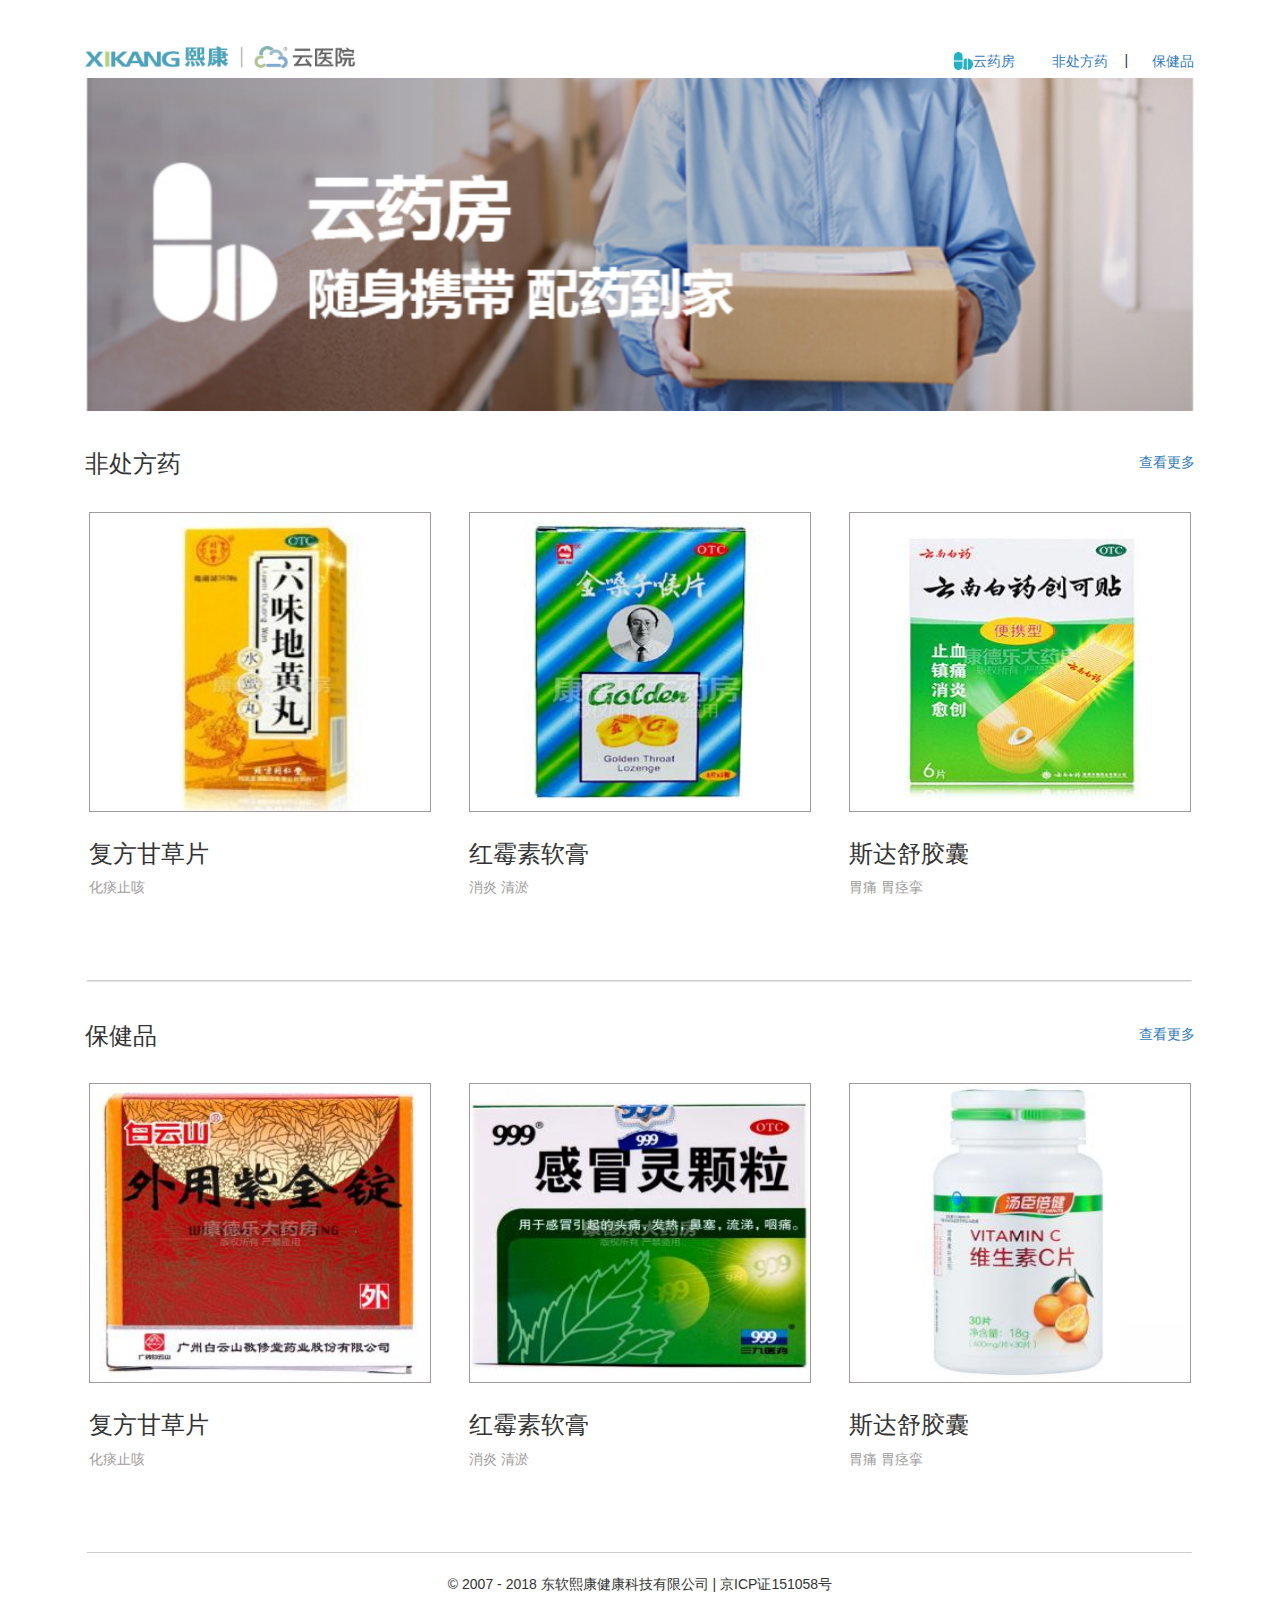
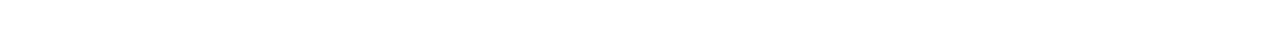
<file: yunPharmacy/index.html>
<html>
<head>
    <meta http-equiv="Content-Type" content="text/html; charset=utf-8" /> 
	<link rel="icon" type="image/x-icon" href="resources/icons/favicon.ico">
	<link href="resources/css/bootstrap/bootstrap.min.css" rel="stylesheet">
	<link href="resources/css/bootstrap/bootstrap-theme.min.css" rel="stylesheet">
	<link href="resources/css/assets/assets.css" rel="stylesheet">
	<style>
		.goods{
			height:300px;
		}
		.thumbnail{
			border: 0px solid #ddd;
		}
	</style>
</head>
<body>
	<script src="resources/js/jquery/jquery-1.11.3.min.js"></script>
	<script src="resources/js/bootstrap/bootstrap.min.js"></script>
	<script src="resources/js/assets/assets.js"></script>
	<div class="container">
		<div class="row clearfix">
			<div class="col-md-12 column">
				<div class="col-md-6 column" style="padding-top:46px">
					<img alt="140x140" width="50%" src="resources/images/bigLogo.png" />
				</div>
				<div class="col-md-6 column" align="right">
					<div class=" btn_menu" style="padding-top:44px">
					 <button id="yunyaofang" class="btn btn-link" type="button"><span class="menu_span">云药房</span></button> 
					 <button id="feichufang" class="btn btn-link" type="button" onclick="clickHeadButton('class2')"><span class="menu_span">非处方药</span></button> 
					  |
					 <button id="baojianpin" class="btn btn-link" type="button" onclick="clickHeadButton('class3')"><span class="menu_span">保健品</span></button> 
					</div>
				</div>
			</div>
		</div>
		<div class="row clearfix">
			<div class="col-md-12 column">
				<div class="carousel slide" id="carousel-738097" align="center">
					<div class="carousel-inner">
						<div class="item active">
							<img alt="" width="97%" src="resources/images/banner.png" />
						</div>
					</div> 
				</div>
			</div>
		</div>
		<div class="row clearfix" style="padding-top:20px">
			<div class="col-md-12 column">
				<div class="col-md-6 column hover">
					<h3>非处方药</h3>
				</div>
				<div class="col-md-6 column " align="right">
					<a class="btn seemore" href="classification.html?class=class2" >查看更多</a>
				</div>
			</div>
		</div>
		<div class="row clearfix" style="padding-top:20px">
			<div class="col-md-12 column">
				<div class="col-md-4">
					<div class="thumbnail">
						<img alt="300x200" class="goods" style="height:300px;"  src="resources/images/非方药1.jpg" />
						<div class="caption">
							<h3 class="hover idx_goods_name">
								复方甘草片
							</h3>
							<p class="hover idx_goods_indicat">
								化痰止咳
							</p>
							
						</div>
					</div>
				</div>
				<div class="col-md-4">
					<div class="thumbnail">
						<img alt="300x200" class="goods" style="height:300px;"  src="resources/images/非方药2.jpg" />
						<div class="caption">
							<h3 class="hover idx_goods_name">
								红霉素软膏
							</h3>
							<p class="hover idx_goods_indicat">
								消炎 清淤
							</p>
							
						</div>
					</div>
				</div>
				<div class="col-md-4">
					<div class="thumbnail">
						<img alt="300x200" class="goods" style="height:300px;"  src="resources/images/非方药3.jpg" />
						<div class="caption">
							<h3 class="hover idx_goods_name">
								斯达舒胶囊
							</h3>
							<p class="hover idx_goods_indicat">
								胃痛 胃痉挛
							</p>
							
						</div>
					</div>
				</div>
			</div>
		</div>
		<div class="row clearfix" >
			<div class="col-md-12 column split" align="center">
				<img class="split_image" alt="140x140" src="resources/images/split.png" />
			</div>
		</div>
		<div class="row clearfix" style="padding-top:20px">
			<div class="col-md-12 column">
				<div class="col-md-6 column hover">
					<h3>保健品</h3>
				</div>
				<div class="col-md-6 column " align="right">
					<a class="btn seemore" href="classification.html?class=class2" >查看更多</a>
				</div>
			</div>
		</div>
		<div class="row clearfix" style="padding-top:20px">
			<div class="col-md-12 column">
				<div class="col-md-4">
					<div class="thumbnail">
						<img alt="300x200" class="goods" style="height:300px;"  src="resources/images/保健品1.jpg" />
						<div class="caption">
							<h3 class="hover idx_goods_name">
								复方甘草片
							</h3>
							<p class="hover idx_goods_indicat">
								化痰止咳
							</p>
							
						</div>
					</div>
				</div>
				<div class="col-md-4">
					<div class="thumbnail">
						<img alt="300x200" class="goods" style="height:300px;"  src="resources/images/保健品2.jpg" />
						<div class="caption">
							<h3 class="hover idx_goods_name">
								红霉素软膏
							</h3>
							<p class="hover idx_goods_indicat">
								消炎 清淤
							</p>
							
						</div>
					</div>
				</div>
				<div class="col-md-4">
					<div class="thumbnail">
						<img alt="300x200" class="goods" style="height:300px;"  src="resources/images/保健品3.jpg" />
						<div class="caption">
							<h3 class="hover idx_goods_name">
								斯达舒胶囊
							</h3>
							<p class="hover idx_goods_indicat">
								胃痛 胃痉挛
							</p>
							
						</div>
					</div>
				</div>
			</div>
		</div>
		<div class="row clearfix" >
			<div class="col-md-12 column split" align="center">
				<img class="split_image" alt="140x140" src="resources/images/split.png" />
			</div>
		</div>
		<div class="row clearfix">
			<div class="col-md-12 column hover" style="padding-top:20px;padding-bottom:60px" align="center">
				© 2007 - 2018 东软熙康健康科技有限公司    |   京ICP证151058号
			</div>
		</div>
	</div>
</body>
</html>
</file>
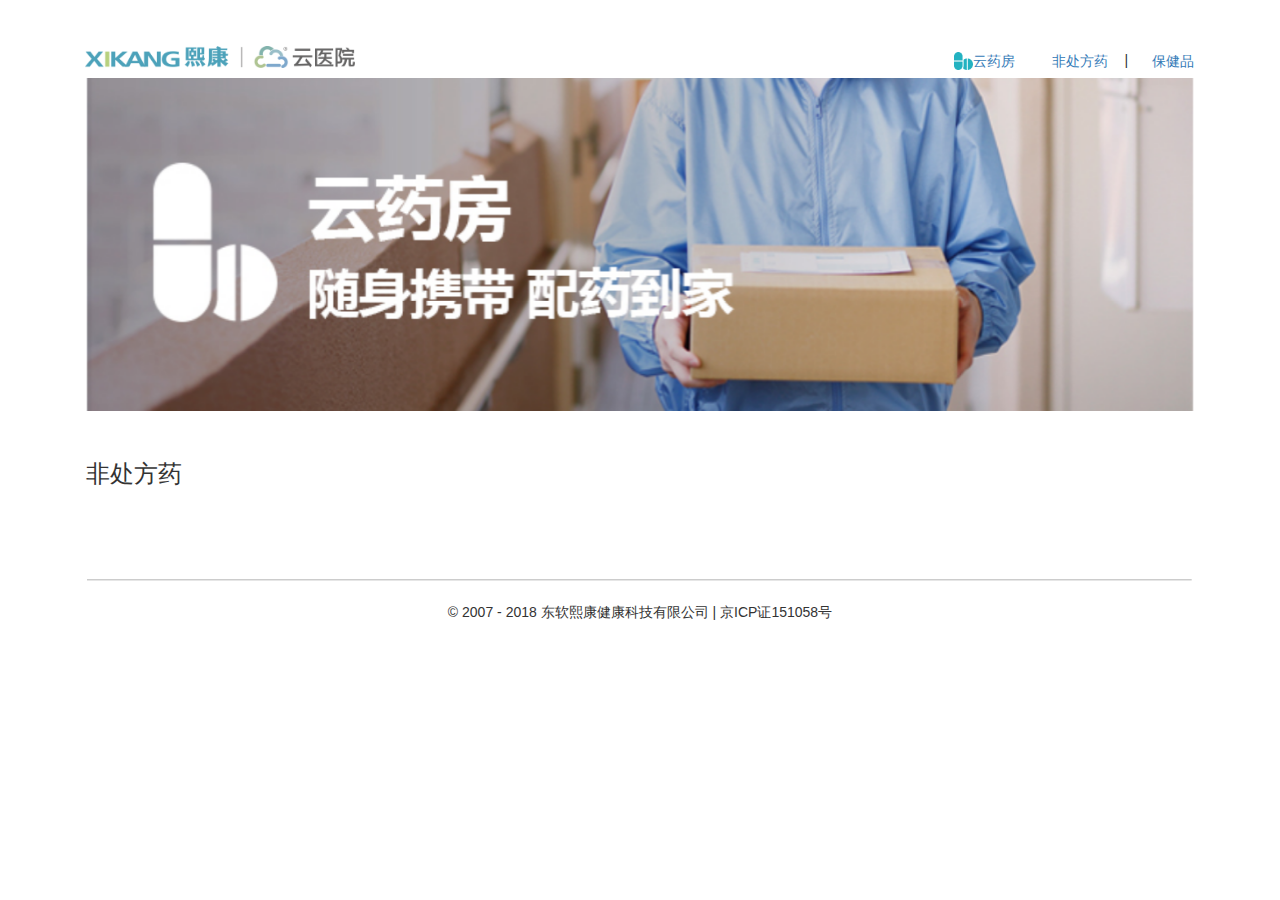
<file: yunPharmacy/classification.html>
<html>
<head>
	<meta http-equiv="Content-Type" content="text/html; charset=utf-8" /> 
	<link rel="icon" type="image/x-icon" href="resources/icons/favicon.ico">
	<link href="resources/css/bootstrap/bootstrap.min.css" rel="stylesheet">
	<link href="resources/css/bootstrap/bootstrap-theme.min.css" rel="stylesheet">
	<link href="resources/css/assets/assets.css" rel="stylesheet">
	<style>
		.breadcrumb > li + li:before {
			content: "> ";
		}
	</style>
</head>
<body>
	<script src="resources/js/jquery/jquery-1.11.3.min.js"></script>
	<script src="resources/js/bootstrap/bootstrap.min.js"></script>
	<script src="resources/js/assets/assets.js"></script>
	<script>
		$().ready(function(){
				var classParam = getUrlParam("class");
				var pagesize = 2;
				var drugList = getDrugsList(classParam);
				var page = getUrlParam("page");
				var intpage = 1;
				if(page)
				{
					intpage =Number(page);
				}
				if(intpage<=1)
				{
					intpage = 1;
				}
				var drugListElem = $("#drugList");
				var paginationElem = $("#pagination");
				var paginationElemStr='<li>'+
					'<a href="javascript:void(0)" onclick="aClick(\'page_1\')">上一页</a>'+
					'</li>';
				if(classParam&&drugList&&drugListElem&&paginationElem)
				{
					//总页数
					var allRows = 0;
					for(k in drugList)
					{
						allRows++;
					}
					var allPage = allRows/pagesize;
					if(drugList.length%pagesize>0)
					{
						allPage=allPage+1;
					}
					if(intpage>allPage)
					{
						intpage = allPage;
					}
					if(intpage-2>0)
					{
						paginationElemStr=paginationElemStr+
							'<li>'+
							'<a href="javascript:void(0)" onclick="aClick('+(intpage-2)+')">'+(intpage-2)+'</a>'+
							'</li>';
					}
					if(intpage-1>0)
					{
						paginationElemStr=paginationElemStr+
							'<li>'+
							'<a href="javascript:void(0)" onclick="aClick('+(intpage-1)+')">'+(intpage-1)+'</a>'+
							'</li>';
					}
					if(intpage>0)
					{
						paginationElemStr=paginationElemStr+
							'<li>'+
							'<a href="javascript:void(0)" onclick="aClick('+(intpage)+')">'+(intpage)+'</a>'+
							'</li>';
					}
					if(intpage+1<=allPage)
					{
						paginationElemStr=paginationElemStr+
							'<li>'+
							'<a href="javascript:void(0)" onclick="aClick('+(intpage+1)+')">'+(intpage+1)+'</a>'+
							'</li>';
					}
					if(intpage+2<=allPage)
					{
						paginationElemStr=paginationElemStr+
							'<li>'+
							'<a href="javascript:void(0)" onclick="aClick('+(intpage+2)+')">'+(intpage+2)+'</a>'+
							'</li>';
					}
					var elems ="";
					var rowFrom = (intpage-1)*pagesize+1;
					var cur = 0;
					for(var drugname in drugList)
					{
						cur = cur+1;
						if(cur<rowFrom)
						{
							continue;
						}
						if(cur>=(rowFrom+pagesize))
						{
							break;
						}
						var drugDetail = getDrugsDetail(classParam,drugname);
						//规格型号
						var spec = drugDetail['spec'];
						if(!spec)
						{
							spec="暂无";
						}
						//适应症
						var indication = drugDetail['indication'];
						if(!indication)
						{
							indication="暂无";
						}
						//生产厂家
						var manufacturers = drugDetail['manufacturers'];
						var manufacturer ;
						if(manufacturers)
						{
							var idx = Math.floor(Math.random()*manufacturers.length);
							manufacturer = manufacturers[idx];
						}
						var usage=drugDetail['usage'];
						if(!usage)
						{
							usage="暂无";
						}
						image = drugDetail['image'];
						if(!image)
						{
							image = "default.jpg";
						}
						var elem = 
						'<div class="row clearfix" ><div class="col-md-12 column split" align="center"><img class="split_image" style="padding-bottom:10px;padding-top:10px" alt="140x140" src="resources/images/split.png" /></div></div>'+'<div class="media">'+
							 '<a href="details.html?class='+classParam+'&drugname='+drugname+'&manufacturer='+manufacturer+'" class="pull-left"><img src="resources/images/'+image+'" height="200" width="200" class="media-object class_image" alt="" /></a>'+
							'<div class="media-body">'+
								'<div class="col-md-12">'+
									'<h4 class="media-heading col-md-6 hover class_goods_title">'+drugname+'&nbsp;&nbsp;&nbsp;&nbsp;'+spec+'</h4>'+ 
								'</div>'+
								'<div class="col-md-12">'+
								'<div class="class_goods_div"><p class="hover class_goods_name">保健功能:</p></div><div class="class_goods_div"><span class="hover class_goods_val">'+indication+'</span></div><div class="class_goods_div">'+
								'<p class="hover class_goods_name">用法用量:</p></div><div class="class_goods_div"><span class="hover class_goods_val">'+usage+'</span></div><div class="class_goods_div">'+
								'<p class="hover class_goods_name">生产厂家:</p></div><div class="class_goods_div"><span class="hover class_goods_val">'+manufacturer+'</span></div>'+
								'</div>'+
							'</div>'+
						'</div >';
						elems=elems+elem;
					}
					drugListElem.html(elems);
					paginationElemStr+='<li>'+
						'<a href="javascript:void(0)" onclick="aClick(\'page1\')">下一页</a>'+
						'</li>';
					paginationElem.html(paginationElemStr);
				}
			}
		)
	</script>
		<div class="container">
			<div class="row clearfix">
				<div class="col-md-12 column">
					<div class="col-md-6 column" style="padding-top:46px">
						<img alt="140x140" width="50%" src="resources/images/bigLogo.png" />
					</div>
					<div class="col-md-6 column" align="right">
						<div class=" btn_menu" style="padding-top:44px">
						 <button id="yunyaofang" class="btn btn-link" type="button"><span class="menu_span">云药房</span></button> 
						 <button id="feichufang" class="btn btn-link" type="button" onclick="clickHeadButton('class2')"><span class="menu_span">非处方药</span></button> 
						 |
						 <button id="baojianpin" class="btn btn-link" type="button" onclick="clickHeadButton('class3')"><span class="menu_span">保健品</span></button> 
						</div>
					</div>
				</div>
			</div>
			<div class="row clearfix">
				<div class="col-md-12 column">
					<div class="carousel slide" id="carousel-738097" align="center">
						<div class="carousel-inner">
							<div class="item active">
								<img alt="" width="97%" src="resources/images/banner.png" />
							</div>
						</div> 
					</div>
				</div>
			</div>
			<div class="row clearfix" style="padding-top:30px">
				<div class="col-md-12 column ">
					<h3 class="class_name hover">非处方药</h3>
				</div>
			</div>
			<div class="row clearfix">
				<div class="col-md-12 column" id="drugList">
					
				</div>
			</div>
			<div class="row clearfix">
			<div class="col-md-12 column" align="right">
				<ul class="pagination" id = "pagination">
				</ul>
			</div>
		</div>
		<div class="row clearfix" >
			<div class="col-md-12 column split" align="center">
				<img class="split_image" alt="140x140" src="resources/images/split.png" />
			</div>
		</div>
		<div class="row clearfix">
			<div class="col-md-12 column hover" style="padding-top:20px;padding-bottom:60px" align="center">
				© 2007 - 2018 东软熙康健康科技有限公司    |   京ICP证151058号
			</div>
		</div>
	</div>
</body>
</file>
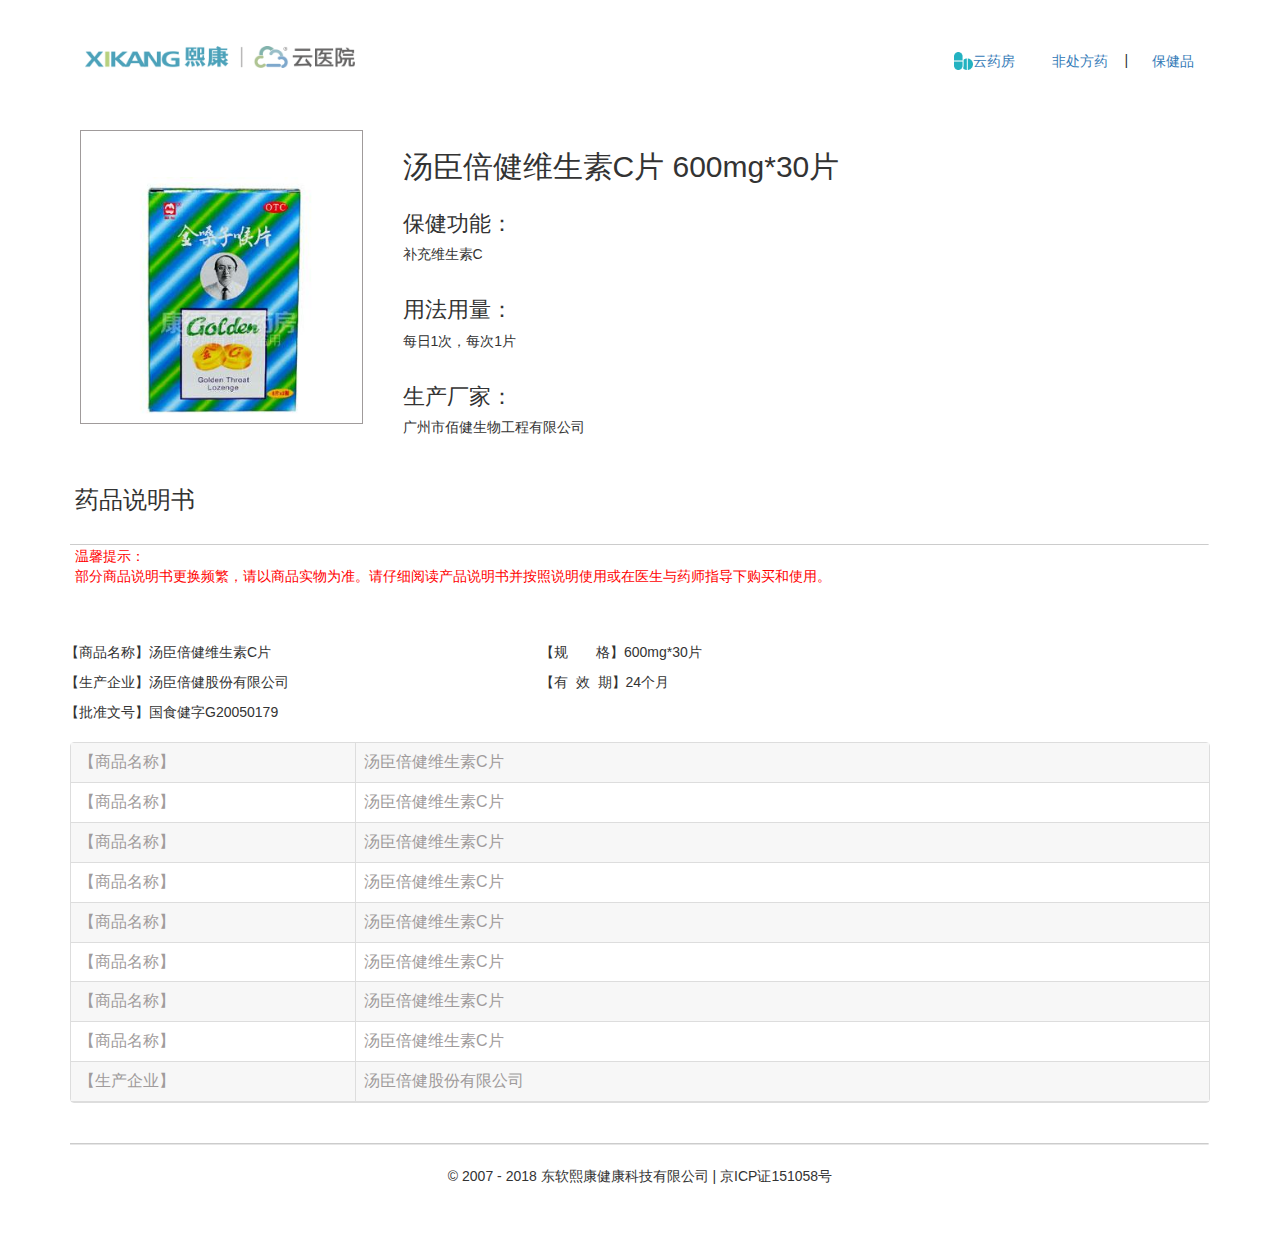
<file: yunPharmacy/details.html>
<html>
<head>
    <meta http-equiv="Content-Type" content="text/html; charset=utf-8" /> 
	<link rel="icon" type="image/x-icon" href="resources/icons/favicon.ico">
	<link href="resources/css/bootstrap/bootstrap.min.css" rel="stylesheet">
	<link href="resources/css/bootstrap-table/bootstrap-table.min.css" rel="stylesheet">
	<link href="resources/css/bootstrap/bootstrap-theme.min.css" rel="stylesheet">
	<link href="resources/css/assets/assets.css" rel="stylesheet">
</head>
<body>
	<script src="resources/js/jquery/jquery-1.11.3.min.js"></script>
	<script src="resources/js/bootstrap/bootstrap.min.js"></script>
	<script src="resources/js/bootstrap-table/bootstrap-table.min.js"></script>
	<script src="resources/js/assets/assets.js"></script>
	<script>
		$().ready(function(){
				var classParam = getUrlParam("class");
				var drugname = getUrlParam("drugname");
				var pagesize = 2;
				var drugList = getDrugsList(classParam);
				var page = getUrlParam("page");
				var intpage = 1;
				if(page)
				{
					intpage =Number(page);
				}
				if(intpage<=1)
				{
					intpage = 1;
				}
				var drugListElem = $("#drugList");
				if(classParam&&drugList&&drugListElem)
				{
					
					var elems ="";
					
					var drugDetail = getDrugsDetail(classParam,drugname);
					//规格型号
					var spec = drugDetail['spec'];
					if(!spec)
					{
						spec="暂无";
					}
					//适应症
					var indication = drugDetail['indication'];
					if(!indication)
					{
						indication="暂无";
					}
					//生产厂家
					var manufacturers = drugDetail['manufacturers'];
					var manufacturer ;
					if(manufacturers)
					{
						var idx = Math.floor(Math.random()*manufacturers.length);
						manufacturer = manufacturers[idx];
					}
					var usage=drugDetail['usage'];
					if(!usage)
					{
						usage="暂无";
					}
					image = drugDetail['image'];
					if(!image)
					{
						image = "default.jpg";
					}
					var elem = '<div class="media">'+
						 '<a href="details.html?class='+classParam+'&drugname='+drugname+'&manufacturer='+manufacturer+'" class="pull-left"><img src="resources/images/'+image+'" height="200" width="200" class="media-object" alt="" /></a>'+
						'<div class="media-body">'+
							'<div class="col-md-12">'+
								'<h4 class="media-heading col-md-6">'+drugname+'&nbsp;&nbsp;&nbsp;&nbsp;'+spec+'</h4>'+ 
							'</div>'+
							'<div class="col-md-12">'+
							'<p>功能主治:'+indication+'</p>'+
							'<p>用法用量:'+usage+'</p>'+
							'<p>生产厂家:'+manufacturer+'</p>'+
							'</div>'+
						'</div>'+
					'</div>'+
					'<img width="100%" style="padding-bottom:10px;padding-top:10px" alt="140x140" src="resources/images/split.png" />';
					elems=elems+elem;
					drugListElem.html(elems);
				}
			}
		)
	</script>
	<script>
		 $(function () {
		 //初始化界面查询条件相关
		 reloadData();

		});
		function reloadData(){
			 //1.初始化Table
			 var oTable = Init();
		}


		 //初始化Table
		function  Init()  {
			 $('#tb_customer').bootstrapTable({
				 striped: true,                      //是否显示行间隔色
				 cache: false,                       //是否使用缓存，默认为true，所以一般情况下需要设置一下这个属性（*）
				 uniqueId: "name",                     //每一行的唯一标识，一般为主键列
				 showHeader:false,
				 undefinedText:" ",
				 showToggle:false,                    //是否显示详细视图和列表视图的切换按钮
				 cardView: false,                    //是否显示详细视图
				 detailView: false,                   //是否显示父子表onEditableSave
				 data:[
				 {"name":"【商品名称】","value":"汤臣倍健维生素C片"},
				 {"name":"【商品名称】","value":"汤臣倍健维生素C片"},
				 {"name":"【商品名称】","value":"汤臣倍健维生素C片"},
				 {"name":"【商品名称】","value":"汤臣倍健维生素C片"},
				 {"name":"【商品名称】","value":"汤臣倍健维生素C片"},
				 {"name":"【商品名称】","value":"汤臣倍健维生素C片"},
				 {"name":"【商品名称】","value":"汤臣倍健维生素C片"},
				 {"name":"【商品名称】","value":"汤臣倍健维生素C片"},
				 {"name":"【生产企业】","value":"汤臣倍健股份有限公司"}
				 ],
				 rowStyle:setRowStyle,
				 columns: [{
					 field: 'name',
					 title: '菜单id',
					 width:'25%'
					 
				 }, {
					 field: 'value',
					 title: '权限',
					 width:'75%'
				  
				 }
				 ]
			 });
		 };
	</script>
	<div class="container">
		<div class="row clearfix">
			<div class="col-md-12 column">
				<div class="col-md-6 column" style="padding-top:46px">
					<img alt="140x140" width="50%" src="resources/images/bigLogo.png" />
				</div>
				<div class="col-md-6 column" align="right">
					<div class=" btn_menu" style="padding-top:44px">
					 <button id="yunyaofang" class="btn btn-link" type="button"><span class="menu_span">云药房</span></button> 
					 <button id="feichufang" class="btn btn-link" type="button" onclick="clickHeadButton('class2')"><span class="menu_span">非处方药</span></button> 
					 |
					 <button id="baojianpin" class="btn btn-link" type="button" onclick="clickHeadButton('class3')"><span class="menu_span">保健品</span></button> 
					</div>
				</div>
			</div>
		</div>
		<div class="row clearfix">
			<div class="col-md-12 column detail_goods_div" >
				<div class="col-md-3 column detail_goods_image" style="">
					<img alt="140x140" width="100%" src="resources/images/非方药2.jpg" />
				</div>
				<div class="col-md-9 column goods_detail_2">
					<div class="hover detail_goods_title"><h2 >汤臣倍健维生素C片 600mg*30片</h2></div>
					<div class="hover detail_goods_name"><span >保健功能：</span></div>
					<div class="hover detail_goods_val"><span >补充维生素C</span></div>
					<div class="hover detail_goods_name"><span >用法用量：</span></div>
					<div class="hover detail_goods_val"><span >每日1次，每次1片</span></div>
					<div class="hover detail_goods_name"><span >生产厂家：</span></div>
					<div class="hover detail_goods_val"><span >广州市佰健生物工程有限公司</span></div>
				</div>
			</div>
		</div>
		<div class="row clearfix">
			<div class="col-md-12 column detail_goods_sms hover">
				<h3>药品说明书</h3>
			</div>
		</div>
		<div class="row clearfix">
			<div class="col-md-12 column" style="padding-top:20px;">
				<img width="100%" alt="140x140" src="resources/images/split.png" />
			</div>
		</div>
		<div class="row clearfix">
			<div class="col-md-12 column detail_goods_ts hover">
				温馨提示：<br/>				部分商品说明书更换频繁，请以商品实物为准。请仔细阅读产品说明书并按照说明使用或在医生与药师指导下购买和使用。
			</div>
		</div>
		<div class="row clearfix">
			<div class="col-md-12 column goods_detail_div">
				<div class="col-md-5 column " style="padding-top:46px">
					<div class="hover detail_goods_bas"><p >【商品名称】汤臣倍健维生素C片</p></div>
					<div class="hover detail_goods_bas"><p >【生产企业】汤臣倍健股份有限公司</p></div>
					<div class="hover detail_goods_bas"><p>【批准文号】国食健字G20050179</p></div>
				</div>
				<div class="col-md-7 column" style="padding-top:46px">
					<div class="hover detail_goods_bas"><p>【规　　格】600mg*30片</p></div>
					<div class="hover detail_goods_bas"><p>【有&nbsp;&nbsp;效&nbsp;&nbsp;期】24个月</p></div>
				</div>
			</div>
		</div>
		
		<div class="row clearfix">
			<div class="col-md-12 column goods_detail_div">
			<table id="tb_customer" >
			</table>
			</div>
		</div>
		
		<div class="row clearfix" >
			<div class="col-md-12 column split" >
				<img width="100%" alt="140x140" src="resources/images/split.png" />
			</div>
		</div>
			<div class="row clearfix">
			<div class="col-md-12 column hover" style="padding-top:20px;padding-bottom:60px" align="center">
				© 2007 - 2018 东软熙康健康科技有限公司    |   京ICP证151058号
			</div>
		</div>
	</div>
</body>
</html>
</file>
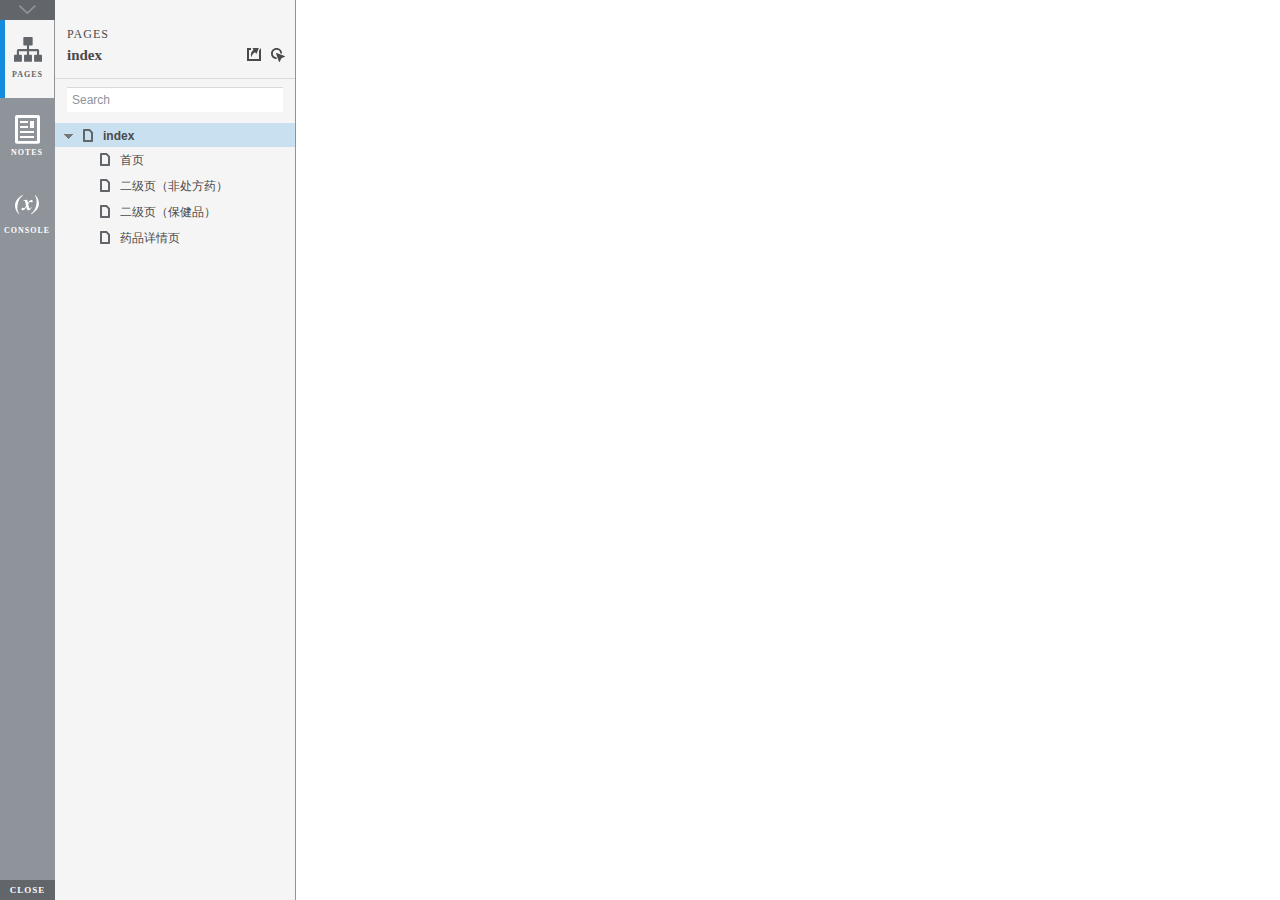
<file: 云药房静态页/start.html>
<!DOCTYPE html>
<html xmlns="http://www.w3.org/1999/xhtml" xml:lang="en" lang="en">
<head>
    <title>Untitled Document</title>
    <meta http-equiv="X-UA-Compatible" content="IE=edge"/>
    <meta http-equiv="content-type" content="text/html; charset=utf-8" />
    <meta name="viewport" content="width=device-width, initial-scale=1.0" />
    <meta name="apple-mobile-web-app-capable" content="yes" />
    <link type="text/css" href="resources/css/reset.css" rel="Stylesheet" />
    <link type="text/css" href="resources/css/default.css" rel="Stylesheet" />
    <!--<link href='https://fonts.googleapis.com/css?family=Nunito:300' rel='stylesheet' type='text/css'>-->

    <script type="text/javascript">
        if (location.href.toString().indexOf('file://localhost/') == 0) {
            location.href = location.href.toString().replace('file://localhost/', 'file:///');
        }
    </script>

    <!-- 8.0.0.3379 -->
<script src="resources/scripts/jquery-1.7.1.min.js"></script>
<script src="resources/scripts/startPre.js"></script>
<script src="data/document.js"></script>

    <style type="text/css">

#outerContainer {
	width:1000px;
	height:1500px;
}

.vsplitbar {
    width: 3px;
    /*background: #B9B9B9;*/
    border-right: 1px solid #8f949a;
}

.vsplitbar:hover, .vsplitbar.active {
    background: #8f949a;
}

#rightPanel {
    background-color: White;
}

/*#leftPanel {
    min-width: 120px;
}*/

.splitterMask {
   position:absolute;
   top: 0;
   left: 0;
   width: 100%;
   height: 100%;
   overflow: hidden;
   background-image: url(resources/images/transparent.gif);
   z-index: 20000;
}

    </style>
    <script type="text/javascript" language="JavaScript"><!--
        var SITEMAP_COLLAPSE_VAR_NAME = 'c';
        var PLUGIN_VAR_NAME = 'g';
        var FOOTNOTES_VAR_NAME = 'fn';
        var ADAPTIVE_VIEW_VAR_NAME = 'view';
        var lastLeftPanelWidth = 295;
        var toolBarOnly = true;

        // isolate scope
        (function() {
            setUpController();
            
            var configuration = $axure.document.configuration;
            var _settings = {};
            _settings.projectId = configuration.prototypeId;
            _settings.isAxshare = configuration.isAxshare;
            _settings.loadFeedbackPlugin = configuration.loadFeedbackPlugin;
            var cHash = getHashStringVar(SITEMAP_COLLAPSE_VAR_NAME);
            _settings.startCollapsed = cHash == "1";
            if(cHash == "2") closePlayer();
            var gHash = getHashStringVar(PLUGIN_VAR_NAME);
            if(gHash == "") gHash = 1;
            _settings.startPluginGid = gHash;

            $axure.player.settings = _settings;

            $(window).bind('load', function() {
                if(CHROME_5_LOCAL && !$('body').attr('pluginDetected')) {
                    window.location = 'resources/chrome/chrome.html';
                }
            });

            $(document).ready(function() {
                $axure.page.bind('load.start', mainFrame_onload);
                $axure.messageCenter.addMessageListener(messageCenter_message);

                $(document).on('pluginShown', function (event, data) {
                    setVarInCurrentUrlHash('g', data ? data : '');
                });

                $(document).on('pluginCreated', function(event, data) {
                    if($axure.player.settings.startPluginGid == data) {
                        $axure.player.showPlugin(data);
                    }
                });

                if($axure.player.settings.loadFeedbackPlugin) {
                    if($axure.player.settings.isAxshare) {
                        $axure.utils.loadJS('/Scripts/plugins/feedback/feedback8.js');
                    } else {
                        $axure.utils.loadJS('http://share.axure.com/Scripts/plugins/feedback/feedback8.js');
                    }
                }

                if(navigator.userAgent.indexOf("MSIE") >= 0) $('#outerContainer').width('100%');
                initialize();
                if($axure.player.settings.startCollapsed) $('#outerContainer').splitter({ sizeLeft: 0 });
                else $('#outerContainer').splitter({ sizeLeft: lastLeftPanelWidth });
                $('#leftPanel').width(lastLeftPanelWidth);
                
                $(window).resize(function() { resizeContent(); });

                $('#maximizePanelContainer').hide();

                initializeLogo();

                $(window).resize();
                resizeContent();
                
                $axure.player.collapseToBar();

                if($axure.player.settings.startCollapsed) {
                    collapse();
                    $('#leftPanel').width(0);
                }

                if(MOBILE_DEVICE) {
                    $('#interfaceControlFrameMinimizeContainer').height('45px');
                    $('#interfaceControlFrameMinimizeContainer a').height('45px');
                    $('#interfaceControlFrameHeaderContainer').css('margin-top','45px');
                    $('#interfaceControlFrameCloseContainer a').css('padding','10px 0px');
                    $('#maximizePanelContainer').height('45px');//.css('top','inherit').css('bottom','0px');

                    $('body').removeClass('hashover');

                    if(IOS) {
                        $('#rightPanel').css('overflow', 'auto').css('-webkit-overflow-scrolling', 'touch').css('-ms-overflow-x', 'hidden');

                        window.addEventListener("orientationchange", function() {
                            var viewport = document.querySelector("meta[name=viewport]");
                            //so iOS doesn't zoom when switching back to portrait
                            viewport.setAttribute('content', 'width=device-width, initial-scale=1.0, maximum-scale=1.0');
                            viewport.setAttribute('content', 'width=device-width, initial-scale=1.0');
                            resizeContent();
                        }, false);

                        $axure.page.bind('load.start', function() {
                            resizeContent();
                        });
                    }
                }

            });

            function initialize() {
                var legacyQString = getQueryString("Page");
                if (legacyQString.length > 0) {
                    location.href = location.href.substring(0, location.href.indexOf("?")) + "#p=" + legacyQString;
                    return;
                }

                var mainFrame = document.getElementById("mainFrame");
                //if it's local file on safari, test if we can access mainframe after its loaded
                if(SAFARI && document.location.href.indexOf('file://') >= 0) {
                    $(mainFrame).load(function () {
                        var canAccess;
                        try {
                            var mainFrameWindow = mainFrame.contentWindow || mainFrame.contentDocument;
                            mainFrameWindow['safari_file_CORS'] = 'Y';
                            canAccess = mainFrameWindow['safari_file_CORS'] === 'Y';
                        } catch(err) {
                            canAccess = false;
                        }

                        if(!canAccess) window.location = 'resources/chrome/safari.html';
                    });
                }

                mainFrame.contentWindow.location.href = getInitialUrl();
            }

            function initializeLogo() {
                if($axure.document.configuration.logoImagePath) {
                    var image = new Image();
                    image.onload = function() {
                        $('#logoImage').css('max-width', this.width + 'px');
                        $axure.player.resizeContent();
                    };
                    image.src = $axure.document.configuration.logoImagePath;
                
                    $('#interfaceControlFrameLogoImageContainer').html('<img id="logoImage" src="" />');
                    $('#logoImage').attr('src', $axure.document.configuration.logoImagePath).load(function() { resizeContent(); });
                } else $('#interfaceControlFrameLogoImageContainer').hide();

                if ($axure.document.configuration.logoImageCaption) {
                    $('#interfaceControlFrameLogoCaptionContainer').html($axure.document.configuration.logoImageCaption);
                } else $('#interfaceControlFrameLogoCaptionContainer').hide();

                if(!$('#interfaceControlFrameLogoImageContainer').is(':visible') && !$('#interfaceControlFrameLogoCaptionContainer').is(':visible')) {
                    $('#interfaceControlFrameLogoContainer').hide();
                }
            }

            var resizeContent = $axure.player.resizeContent = function() {
                var newHeight = $(window).height();
                var newWidth = $(window).width();

                var controlContainerHeight = newHeight;// - 30;
                if($('#interfaceControlFrameLogoContainer').is(':visible')) controlContainerHeight -= $('#interfaceControlFrameLogoContainer').outerHeight();// + 16;

                $('#outerContainer').height(newHeight).width(newWidth);
                $('.vsplitbar').height(newHeight);
                $('#leftPanel').height(newHeight);
                $('#interfaceControlFrame').height(newHeight);
                $('#interfaceControlFrameContainer').height(newHeight);
                $('#interfaceControlFrameHostContainer').height(controlContainerHeight);

                $('#rightPanel').height(newHeight);
                $('#mainFrame').height(newHeight);

                if($('#leftPanel').is(':visible')) $('#rightPanel').width($(window).width() - $('#leftPanel').width() - 1);// $('.vsplitbar').width());
                else $('#rightPanel').width($(window).width());

                $(document).trigger('ContainerHeightChange',[controlContainerHeight]);

                if(MOBILE_DEVICE) {
                    if(!(getHashStringVar(ADAPTIVE_VIEW_VAR_NAME).length > 0)) $axure.messageCenter.postMessage('setAdaptiveViewForSize', {'width':newWidth, 'height':$('#rightPanel').height()});
                }
            }

            var collapseToBar = $axure.player.collapseToBar = function() {
                lastLeftPanelWidth = $('#leftPanel').width();
                $('#leftPanel').width('55px');
                $('.vsplitbar').hide();
                $('#rightPanel').width($(window).width() - $('#leftPanel').width());
                $(window).resize();
                $('#outerContainer').trigger('resize');
                toolBarOnly = true;
            }

            var expandFromBar = $axure.player.expandFromBar = function() {
                if($('.vsplitbar').is(':visible')) return;

                $('#leftPanel').width(lastLeftPanelWidth);
                $('.vsplitbar').show();
                $('#rightPanel').width($(window).width() - $('#leftPanel').width() - 1);// $('.vsplitbar').width());
                $(window).resize();
                $('#outerContainer').trigger('resize');
                toolBarOnly = false;
            }

        })();

        function messageCenter_message(message, data) {
            if(message == 'expandFrame') expand();
            else if(message == 'getCollapseFrameOnLoad' && $axure.player.settings.startCollapsed && !MOBILE_DEVICE) $axure.messageCenter.postMessage('collapseFrameOnLoad');
        }

        
        function getInitialUrl() {
            var pageName = getHashStringVar("p");
            if(pageName.length > 0) return pageName + ".html";
            else {
                var url = getFirstPageUrl($axure.document.sitemap.rootNodes);
                return (url ? url : "about:blank");
            }
        }

        function getFirstPageUrl(nodes) {
            for (var i = 0; i < nodes.length; i++) {
                var node = nodes[i];
                if (node.url) return node.url;
                else {
                    var hasChildren = (node.children && node.children.length > 0);
                    if (hasChildren) {
                        var url = getFirstPageUrl(node.children);
                        if (url) return url;
                    }
                }
            }
            return null;
        }

        function closePlayer() {
            if($axure.page.location) window.location.href = $axure.page.location;
            else {
                var pageFile = getInitialUrl();
                var currentLocation = window.location.toString();
                window.location.href = currentLocation.substr(0, currentLocation.lastIndexOf("/") + 1) + pageFile;
            }
        }

        function replaceHash(newHash) {
            var currentLocWithoutHash = window.location.toString().split('#')[0];

            //We use replace so that every hash change doesn't get appended to the history stack.
            //We use replaceState in browsers that support it, else replace the location
            if(typeof window.history.replaceState != 'undefined') {
                try {
                    //Chrome 45 (Version 45.0.2454.85 m) started throwing an error here when generated locally (this only happens with sitemap open) which broke all interactions.
                    //try catch breaks the url adjusting nicely when the sitemap is open, but all interactions and forward and back buttons work.
                    //Uncaught SecurityError: Failed to execute 'replaceState' on 'History': A history state object with URL 'file:///C:/Users/Ian/Documents/Axure/HTML/Untitled/start.html#p=home' cannot be created in a document with origin 'null'.
                    window.history.replaceState(null, null, currentLocWithoutHash + newHash);
                } catch(ex) {}
            } else {
                window.location.replace(currentLocWithoutHash + newHash);
            }
        }

        function collapse() {
            setVarInCurrentUrlHash('c', 1);
            if(!toolBarOnly) lastLeftPanelWidth = $('#leftPanel').width();

            $('#maximizePanelContainer').show();
            $('#leftPanel').hide();
            $('.vsplitbar').hide();
            $('#rightPanel').width($(window).width());
            $(window).resize();
            $('#outerContainer').trigger('resize');

            $(document).trigger('sidebarCollapse');

            if(MOBILE_DEVICE) {
                $('#maximizePanelContainer').animate({
                    top:$('#rightPanel').height() - $('#maximizePanelContainer').height()
                }, 300, 'swing', function() {
                    $('#maximizePanelContainer').css('top', 'inherit').css('bottom', '0px');
                });
            }
        }

        function expand() {
            if(MOBILE_DEVICE) {
                $('#maximizePanelContainer').css('top', '0px').css('bottom', 'inherit');
            }

            deleteVarFromCurrentUrlHash('c');
            $('#maximizePanelContainer').hide();
            $('#leftPanel').width(lastLeftPanelWidth);
            $('#leftPanel').show();
            if(!toolBarOnly) {
                $('.vsplitbar').show();
                $('#rightPanel').width($(window).width() - $('#leftPanel').width() - 1);
            } else {
                $axure.player.collapseToBar();
            }
            $(window).resize();
            $('#outerContainer').trigger('resize');

            $(document).trigger('sidebarExpanded');
        }


        function mainFrame_onload() {
            if($axure.page.pageName) document.title = $axure.page.pageName;
        }

        function getQueryString(query) {
            var qstring = self.location.href.split("?");
            if(qstring.length < 2) return "";
            return GetParameter(qstring, query);
        }
        
        function GetParameter(qstring, query) {
            var prms = qstring[1].split("&");
            var frmelements = new Array();
            var currprmeter, querystr = "";

            for(var i = 0; i < prms.length; i++) {
                currprmeter = prms[i].split("=");
                frmelements[i] = new Array();
                frmelements[i][0] = currprmeter[0];
                frmelements[i][1] = currprmeter[1];
            }

            for(j = 0; j < frmelements.length; j++) {
                if(frmelements[j][0].toLowerCase() == query.toLowerCase()) {
                    querystr = frmelements[j][1];
                    break;
                }
            }
            return querystr;
        }
        
        function getHashStringVar(query) {
            var qstring = self.location.href.split("#");
            if(qstring.length < 2) return "";
            return GetParameter(qstring, query);
        }

        function setHashStringVar(currentHash, varName, varVal) {
            var varWithEqual = varName + '=';
            var poundVarWithEqual = varVal === '' ? '' :  '#' + varName + '=' + varVal;
            var ampVarWithEqual = varVal === '' ? '' :  '&' + varName + '=' + varVal;
            var hashToSet = '';

            var pageIndex = currentHash.indexOf('#' + varWithEqual);
            if(pageIndex == -1) pageIndex = currentHash.indexOf('&' + varWithEqual);
            if(pageIndex != -1) {
                var newHash = currentHash.substring(0, pageIndex);

                newHash = newHash == '' ? poundVarWithEqual : newHash + ampVarWithEqual;

                var ampIndex = currentHash.indexOf('&', pageIndex + 1);
                if(ampIndex != -1) {
                    newHash = newHash == '' ? '#' + currentHash.substring(ampIndex + 1) : newHash + currentHash.substring(ampIndex);
                }
                hashToSet = newHash;
            } else if(currentHash.indexOf('#') != -1) {
                hashToSet = currentHash + ampVarWithEqual;
            } else {
                hashToSet = poundVarWithEqual;
            }

            if(hashToSet != '' || varVal == '') {
                return hashToSet;
            }

            return null;
        }

        function setVarInCurrentUrlHash(varName, varVal) {
            var newHash = setHashStringVar(window.location.hash, varName, varVal);

            if(newHash != null) {
                replaceHash(newHash);
            }
        }

        function deleteHashStringVar(currentHash, varName) {
            var varWithEqual = varName + '=';

            var pageIndex = currentHash.indexOf('#' + varWithEqual);
            if(pageIndex == -1) pageIndex = currentHash.indexOf('&' + varWithEqual);
            if(pageIndex != -1) {
                var newHash = currentHash.substring(0, pageIndex);

                var ampIndex = currentHash.indexOf('&', pageIndex + 1);

                //IF begin of string....if none blank, ELSE # instead of & and rest
                //IF in string....prefix + if none blank, ELSE &-rest
                if(newHash == '') { //beginning of string
                    newHash = ampIndex != -1 ? '#' + currentHash.substring(ampIndex + 1) : '';
                } else { //somewhere in the middle
                    newHash = newHash + (ampIndex != -1 ? currentHash.substring(ampIndex) : '');
                }

                return newHash;
            }

            return null;
        }

        function deleteVarFromCurrentUrlHash(varName) {
            var newHash = deleteHashStringVar(window.location.hash, varName);

            if(newHash != null) {
                replaceHash(newHash);
            }
        }
    --></script>
    
    <link type="text/css" rel="Stylesheet" href="plugins/sitemap/styles/sitemap.css" />
    <link type="text/css" rel="Stylesheet" href="plugins/page_notes/styles/page_notes.css" />
    <link type="text/css" rel="Stylesheet" href="plugins/debug/styles/debug.css" />
    <script src="resources/scripts/startPost.js"></script>


    <!--<link type="text/css" rel="Stylesheet" href="plugins/recordplay/styles/recordplay.css" />
    <script type="text/javascript" src="plugins/recordplay/recordplay.js"></script>-->
    

</head>
<body scroll="no" class="hashover">
    <div id="outerContainer">

        <div id="leftPanel">
            <div id="interfaceControlFrame">
                <div id="interfaceControlFrameMinimizeContainer">
                    <a title="Collapse" id="interfaceControlFrameMinimizeButton" onclick="collapse();">&nbsp;</a>
                </div>
                <div id="interfaceControlFrameHeaderContainer">
                    <ul id="interfaceControlFrameHeader"></ul>
                </div>
                <div id="interfaceControlFrameContainer">
                    <div id="interfaceControlFrameLogoContainer">
                        <div id="interfaceControlFrameLogoImageContainer"></div>
                        <div id="interfaceControlFrameLogoCaptionContainer"></div>
                    </div>
                    <div id="interfaceControlFrameHostContainer">
                    </div>
                </div>
                <div id="interfaceControlFrameCloseContainer">
                    <a title="Close" id="interfaceControlFrameCloseButton" onclick="closePlayer();">CLOSE</a>
                </div>
            </div>
        </div>
        <div id="rightPanel">
            <iframe id="mainFrame" name="mainFrame" width="100%" height="100%" src="" frameborder="0" style="display: block;" webkitallowfullscreen mozallowfullscreen allowfullscreen></iframe>
        </div>

    </div>

    <div id="maximizePanelContainer">
        <iframe id="expandFrame" src="resources/expand.html" width="100%" height="100%" scrolling="no" allowtransparency="true" frameborder="0"></iframe>
    </div>

</body>
</html>
</file>
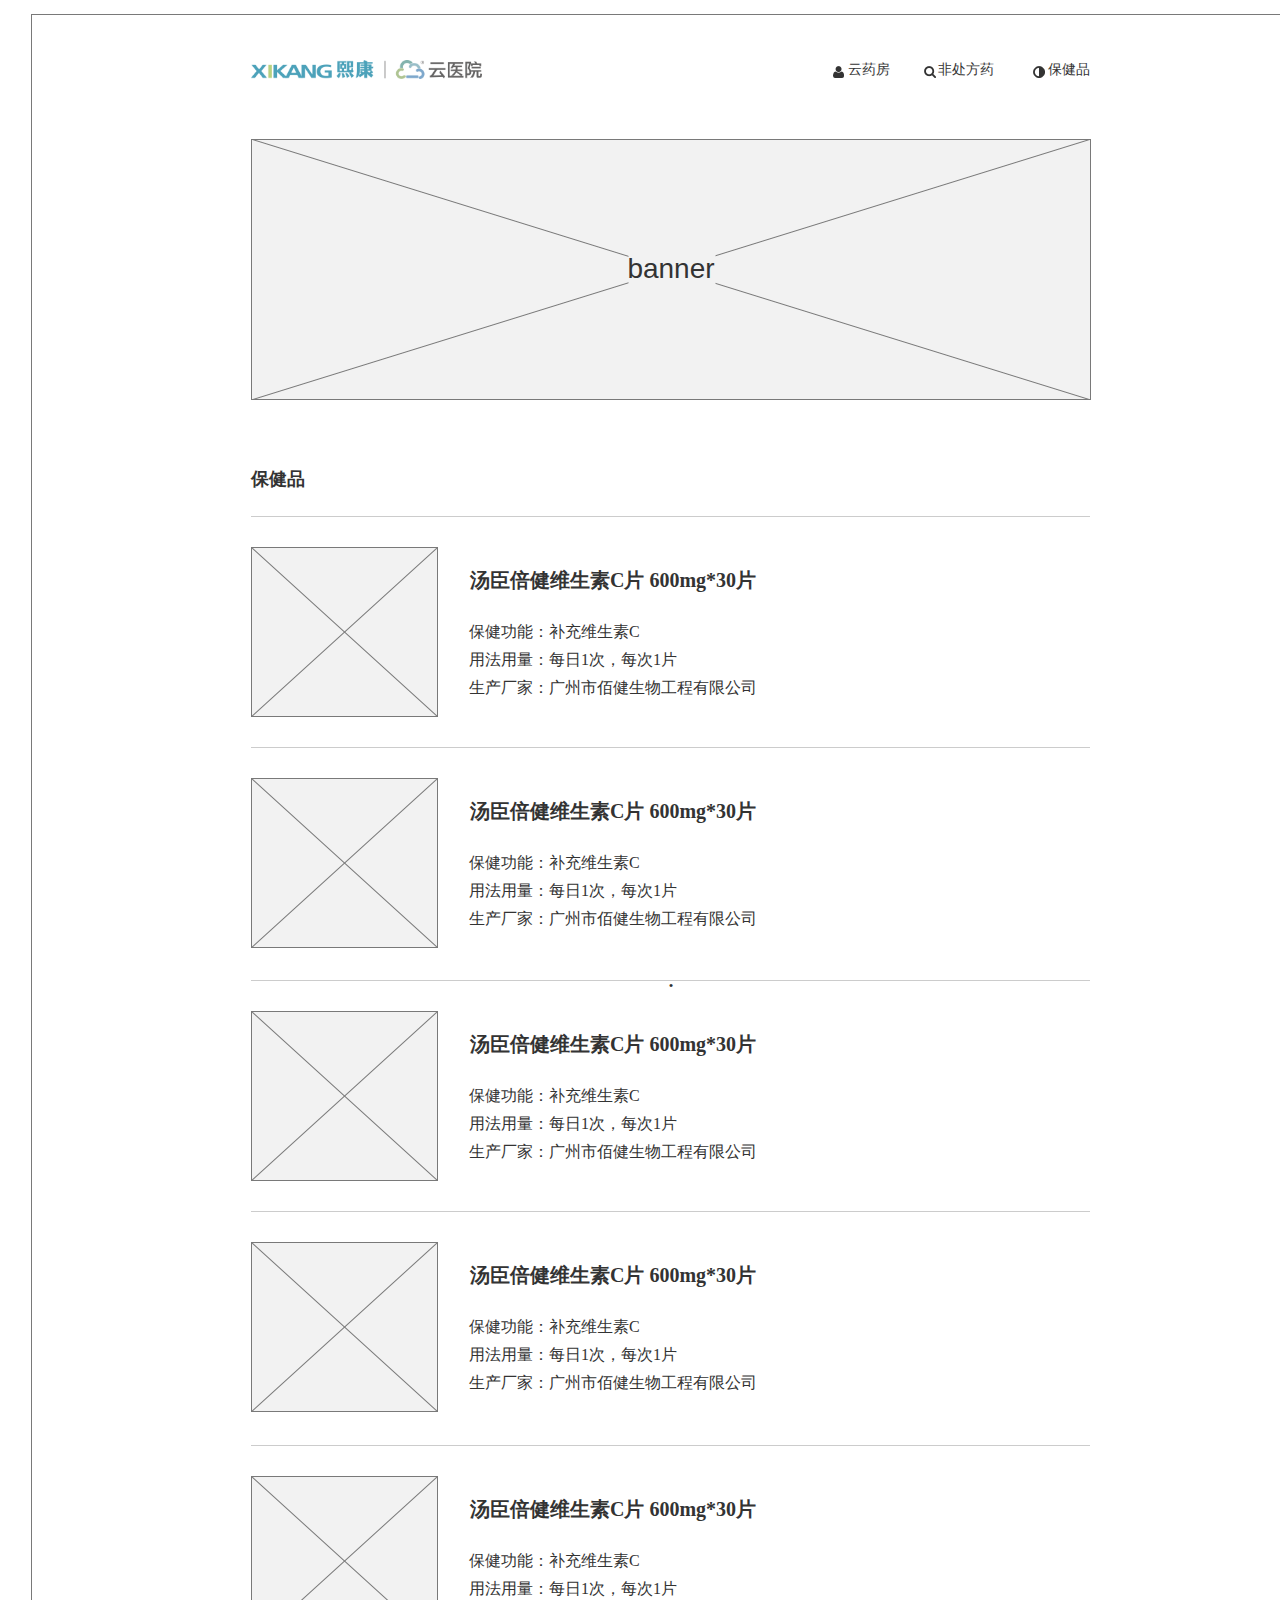
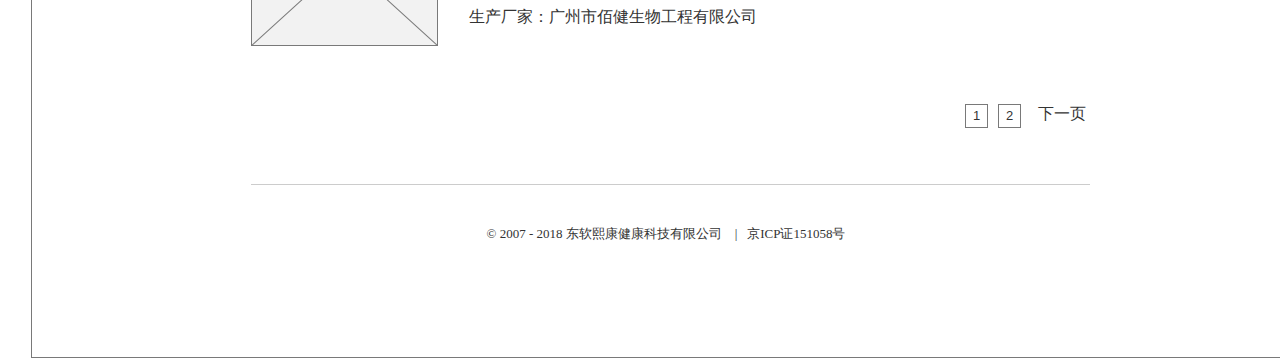
<file: 云药房静态页/二级页（保健品）.html>
﻿<!DOCTYPE html>
<html>
  <head>
    <title>二级页（保健品）</title>
    <meta http-equiv="X-UA-Compatible" content="IE=edge"/>
    <meta http-equiv="content-type" content="text/html; charset=utf-8"/>
    <meta name="apple-mobile-web-app-capable" content="yes"/>
    <link href="resources/css/jquery-ui-themes.css" type="text/css" rel="stylesheet"/>
    <link href="resources/css/axure_rp_page.css" type="text/css" rel="stylesheet"/>
    <link href="data/styles.css" type="text/css" rel="stylesheet"/>
    <link href="files/二级页（保健品）/styles.css" type="text/css" rel="stylesheet"/>
    <script src="resources/scripts/jquery-1.7.1.min.js"></script>
    <script src="resources/scripts/jquery-ui-1.8.10.custom.min.js"></script>
    <script src="resources/scripts/prototypePre.js"></script>
    <script src="data/document.js"></script>
    <script src="resources/scripts/prototypePost.js"></script>
    <script src="files/二级页（保健品）/data.js"></script>
    <script type="text/javascript">
      $axure.utils.getTransparentGifPath = function() { return 'resources/images/transparent.gif'; };
      $axure.utils.getOtherPath = function() { return 'resources/Other.html'; };
      $axure.utils.getReloadPath = function() { return 'resources/reload.html'; };
    </script>
  </head>
  <body>
    <div id="base" class="">

      <!-- Unnamed (Rectangle) -->
      <div id="u67" class="ax_default box_1">
        <div id="u67_div" class=""></div>
        <div id="u67_text" class="text ">
          <p><span>&#149; </span></p>
        </div>
      </div>

      <!-- Unnamed (Rectangle) -->
      <div id="u68" class="ax_default _三级标题">
        <div id="u68_div" class=""></div>
        <div id="u68_text" class="text ">
          <p><span>云药房</span></p>
        </div>
      </div>

      <!-- Unnamed (Rectangle) -->
      <div id="u69" class="ax_default _三级标题">
        <div id="u69_div" class=""></div>
        <div id="u69_text" class="text ">
          <p><span>非处方药</span></p>
        </div>
      </div>

      <!-- Unnamed (Shape) -->
      <div id="u70" class="ax_default icon">
        <img id="u70_img" class="img " src="images/首页/u3.png"/>
      </div>

      <!-- Unnamed (Shape) -->
      <div id="u71" class="ax_default icon">
        <img id="u71_img" class="img " src="images/首页/u4.png"/>
      </div>

      <!-- Unnamed (Rectangle) -->
      <div id="u72" class="ax_default _三级标题">
        <div id="u72_div" class=""></div>
        <div id="u72_text" class="text ">
          <p><span>保健品</span></p>
        </div>
      </div>

      <!-- Unnamed (Shape) -->
      <div id="u73" class="ax_default icon">
        <img id="u73_img" class="img " src="images/首页/u6.png"/>
      </div>

      <!-- Unnamed (Image) -->
      <div id="u74" class="ax_default image">
        <img id="u74_img" class="img " src="images/首页/u7.png"/>
      </div>

      <!-- Unnamed (Placeholder) -->
      <div id="u75" class="ax_default placeholder">
        <img id="u75_img" class="img " src="images/首页/u8.png"/>
        <div id="u75_text" class="text ">
          <p><span>banner</span></p>
        </div>
      </div>

      <!-- Unnamed (Rectangle) -->
      <div id="u76" class="ax_default _三级标题">
        <div id="u76_div" class=""></div>
        <div id="u76_text" class="text ">
          <p><span>保健品</span></p>
        </div>
      </div>

      <!-- Unnamed (Horizontal Line) -->
      <div id="u77" class="ax_default line">
        <img id="u77_img" class="img " src="images/首页/u19.png"/>
      </div>

      <!-- Unnamed (Placeholder) -->
      <div id="u78" class="ax_default placeholder">
        <img id="u78_img" class="img " src="images/二级页（非处方药）/u43.png"/>
      </div>

      <!-- Unnamed (Rectangle) -->
      <div id="u79" class="ax_default _三级标题">
        <div id="u79_div" class=""></div>
        <div id="u79_text" class="text ">
          <p><span>汤臣倍健维生素C片 600mg*30片</span></p>
        </div>
      </div>

      <!-- Unnamed (Horizontal Line) -->
      <div id="u80" class="ax_default line">
        <img id="u80_img" class="img " src="images/首页/u19.png"/>
      </div>

      <!-- Unnamed (Rectangle) -->
      <div id="u81" class="ax_default _三级标题">
        <div id="u81_div" class=""></div>
        <div id="u81_text" class="text ">
          <p><span>© 2007 - 2018 东软熙康健康科技有限公司&nbsp; &nbsp; |&nbsp;&nbsp; 京ICP证151058号</span></p>
        </div>
      </div>

      <!-- Unnamed (Rectangle) -->
      <div id="u82" class="ax_default _三级标题">
        <div id="u82_div" class=""></div>
        <div id="u82_text" class="text ">
          <p><span>保健功能：补充维生素C</span></p><p><span>用法用量：每日1次，每次1片</span></p><p><span>生产厂家：广州市佰健生物工程有限公司</span></p>
        </div>
      </div>

      <!-- Unnamed (Horizontal Line) -->
      <div id="u83" class="ax_default line">
        <img id="u83_img" class="img " src="images/首页/u19.png"/>
      </div>

      <!-- Unnamed (Placeholder) -->
      <div id="u84" class="ax_default placeholder">
        <img id="u84_img" class="img " src="images/二级页（非处方药）/u43.png"/>
      </div>

      <!-- Unnamed (Rectangle) -->
      <div id="u85" class="ax_default _三级标题">
        <div id="u85_div" class=""></div>
        <div id="u85_text" class="text ">
          <p><span>汤臣倍健维生素C片 600mg*30片</span></p>
        </div>
      </div>

      <!-- Unnamed (Rectangle) -->
      <div id="u86" class="ax_default _三级标题">
        <div id="u86_div" class=""></div>
        <div id="u86_text" class="text ">
          <p><span>保健功能：补充维生素C</span></p><p><span>用法用量：每日1次，每次1片</span></p><p><span>生产厂家：广州市佰健生物工程有限公司</span></p>
        </div>
      </div>

      <!-- Unnamed (Horizontal Line) -->
      <div id="u87" class="ax_default line">
        <img id="u87_img" class="img " src="images/首页/u19.png"/>
      </div>

      <!-- Unnamed (Placeholder) -->
      <div id="u88" class="ax_default placeholder">
        <img id="u88_img" class="img " src="images/二级页（非处方药）/u43.png"/>
      </div>

      <!-- Unnamed (Rectangle) -->
      <div id="u89" class="ax_default _三级标题">
        <div id="u89_div" class=""></div>
        <div id="u89_text" class="text ">
          <p><span>汤臣倍健维生素C片 600mg*30片</span></p>
        </div>
      </div>

      <!-- Unnamed (Rectangle) -->
      <div id="u90" class="ax_default _三级标题">
        <div id="u90_div" class=""></div>
        <div id="u90_text" class="text ">
          <p><span>保健功能：补充维生素C</span></p><p><span>用法用量：每日1次，每次1片</span></p><p><span>生产厂家：广州市佰健生物工程有限公司</span></p>
        </div>
      </div>

      <!-- Unnamed (Horizontal Line) -->
      <div id="u91" class="ax_default line">
        <img id="u91_img" class="img " src="images/首页/u19.png"/>
      </div>

      <!-- Unnamed (Placeholder) -->
      <div id="u92" class="ax_default placeholder">
        <img id="u92_img" class="img " src="images/二级页（非处方药）/u43.png"/>
      </div>

      <!-- Unnamed (Rectangle) -->
      <div id="u93" class="ax_default _三级标题">
        <div id="u93_div" class=""></div>
        <div id="u93_text" class="text ">
          <p><span>汤臣倍健维生素C片 600mg*30片</span></p>
        </div>
      </div>

      <!-- Unnamed (Rectangle) -->
      <div id="u94" class="ax_default _三级标题">
        <div id="u94_div" class=""></div>
        <div id="u94_text" class="text ">
          <p><span>保健功能：补充维生素C</span></p><p><span>用法用量：每日1次，每次1片</span></p><p><span>生产厂家：广州市佰健生物工程有限公司</span></p>
        </div>
      </div>

      <!-- Unnamed (Horizontal Line) -->
      <div id="u95" class="ax_default line">
        <img id="u95_img" class="img " src="images/首页/u19.png"/>
      </div>

      <!-- Unnamed (Placeholder) -->
      <div id="u96" class="ax_default placeholder">
        <img id="u96_img" class="img " src="images/二级页（非处方药）/u43.png"/>
      </div>

      <!-- Unnamed (Rectangle) -->
      <div id="u97" class="ax_default _三级标题">
        <div id="u97_div" class=""></div>
        <div id="u97_text" class="text ">
          <p><span>汤臣倍健维生素C片 600mg*30片</span></p>
        </div>
      </div>

      <!-- Unnamed (Rectangle) -->
      <div id="u98" class="ax_default _三级标题">
        <div id="u98_div" class=""></div>
        <div id="u98_text" class="text ">
          <p><span>保健功能：补充维生素C</span></p><p><span>用法用量：每日1次，每次1片</span></p><p><span>生产厂家：广州市佰健生物工程有限公司</span></p>
        </div>
      </div>

      <!-- Unnamed (Rectangle) -->
      <div id="u99" class="ax_default _三级标题">
        <div id="u99_div" class=""></div>
        <div id="u99_text" class="text ">
          <p><span>下一页</span></p>
        </div>
      </div>

      <!-- Unnamed (Rectangle) -->
      <div id="u100" class="ax_default box_1">
        <div id="u100_div" class=""></div>
        <div id="u100_text" class="text ">
          <p><span>1</span></p>
        </div>
      </div>

      <!-- Unnamed (Rectangle) -->
      <div id="u101" class="ax_default box_1">
        <div id="u101_div" class=""></div>
        <div id="u101_text" class="text ">
          <p><span>2</span></p>
        </div>
      </div>
    </div>
  </body>
</html>
</file>
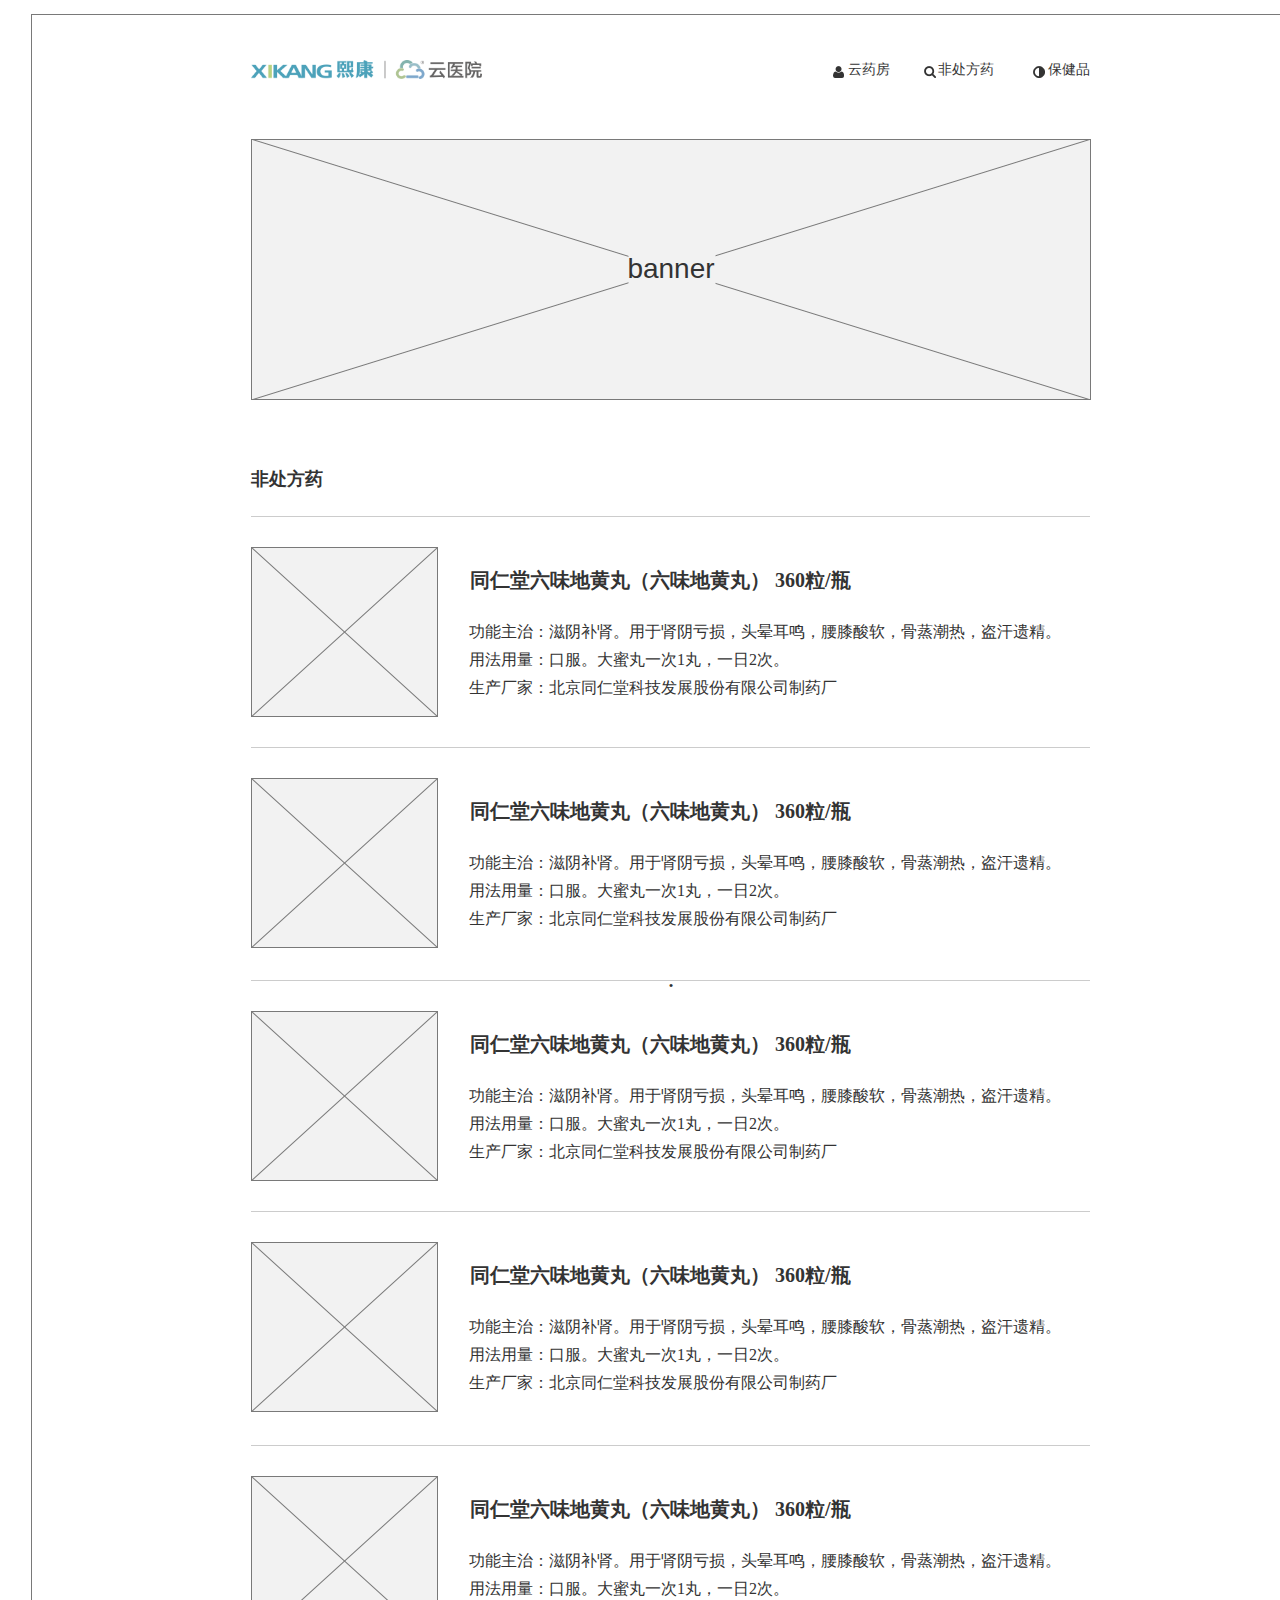
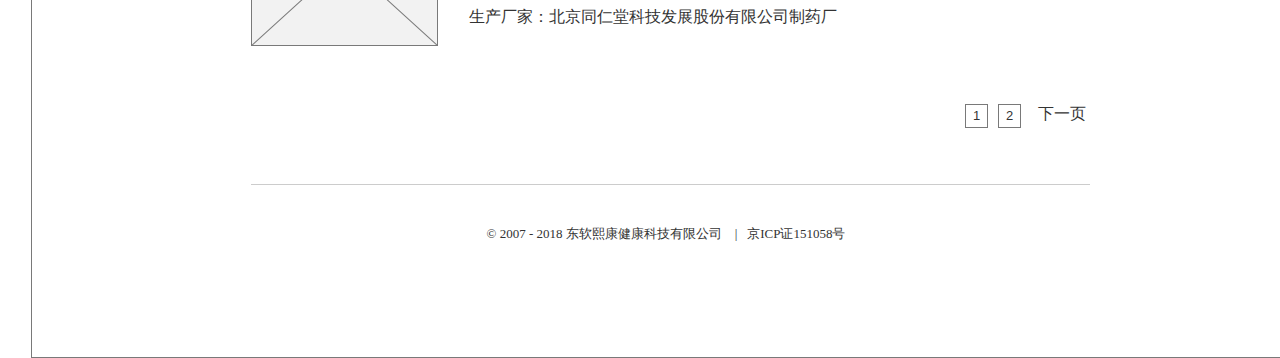
<file: 云药房静态页/二级页（非处方药）.html>
﻿<!DOCTYPE html>
<html>
  <head>
    <title>二级页（非处方药）</title>
    <meta http-equiv="X-UA-Compatible" content="IE=edge"/>
    <meta http-equiv="content-type" content="text/html; charset=utf-8"/>
    <meta name="apple-mobile-web-app-capable" content="yes"/>
    <link href="resources/css/jquery-ui-themes.css" type="text/css" rel="stylesheet"/>
    <link href="resources/css/axure_rp_page.css" type="text/css" rel="stylesheet"/>
    <link href="data/styles.css" type="text/css" rel="stylesheet"/>
    <link href="files/二级页（非处方药）/styles.css" type="text/css" rel="stylesheet"/>
    <script src="resources/scripts/jquery-1.7.1.min.js"></script>
    <script src="resources/scripts/jquery-ui-1.8.10.custom.min.js"></script>
    <script src="resources/scripts/prototypePre.js"></script>
    <script src="data/document.js"></script>
    <script src="resources/scripts/prototypePost.js"></script>
    <script src="files/二级页（非处方药）/data.js"></script>
    <script type="text/javascript">
      $axure.utils.getTransparentGifPath = function() { return 'resources/images/transparent.gif'; };
      $axure.utils.getOtherPath = function() { return 'resources/Other.html'; };
      $axure.utils.getReloadPath = function() { return 'resources/reload.html'; };
    </script>
  </head>
  <body>
    <div id="base" class="">

      <!-- Unnamed (Rectangle) -->
      <div id="u32" class="ax_default box_1">
        <div id="u32_div" class=""></div>
        <div id="u32_text" class="text ">
          <p><span>&#149; </span></p>
        </div>
      </div>

      <!-- Unnamed (Rectangle) -->
      <div id="u33" class="ax_default _三级标题">
        <div id="u33_div" class=""></div>
        <div id="u33_text" class="text ">
          <p><span>云药房</span></p>
        </div>
      </div>

      <!-- Unnamed (Rectangle) -->
      <div id="u34" class="ax_default _三级标题">
        <div id="u34_div" class=""></div>
        <div id="u34_text" class="text ">
          <p><span>非处方药</span></p>
        </div>
      </div>

      <!-- Unnamed (Shape) -->
      <div id="u35" class="ax_default icon">
        <img id="u35_img" class="img " src="images/首页/u3.png"/>
      </div>

      <!-- Unnamed (Shape) -->
      <div id="u36" class="ax_default icon">
        <img id="u36_img" class="img " src="images/首页/u4.png"/>
      </div>

      <!-- Unnamed (Rectangle) -->
      <div id="u37" class="ax_default _三级标题">
        <div id="u37_div" class=""></div>
        <div id="u37_text" class="text ">
          <p><span>保健品</span></p>
        </div>
      </div>

      <!-- Unnamed (Shape) -->
      <div id="u38" class="ax_default icon">
        <img id="u38_img" class="img " src="images/首页/u6.png"/>
      </div>

      <!-- Unnamed (Image) -->
      <div id="u39" class="ax_default image">
        <img id="u39_img" class="img " src="images/首页/u7.png"/>
      </div>

      <!-- Unnamed (Placeholder) -->
      <div id="u40" class="ax_default placeholder">
        <img id="u40_img" class="img " src="images/首页/u8.png"/>
        <div id="u40_text" class="text ">
          <p><span>banner</span></p>
        </div>
      </div>

      <!-- Unnamed (Rectangle) -->
      <div id="u41" class="ax_default _三级标题">
        <div id="u41_div" class=""></div>
        <div id="u41_text" class="text ">
          <p><span>非处方药</span></p>
        </div>
      </div>

      <!-- Unnamed (Horizontal Line) -->
      <div id="u42" class="ax_default line">
        <img id="u42_img" class="img " src="images/首页/u19.png"/>
      </div>

      <!-- Unnamed (Placeholder) -->
      <div id="u43" class="ax_default placeholder">
        <img id="u43_img" class="img " src="images/二级页（非处方药）/u43.png"/>
      </div>

      <!-- Unnamed (Rectangle) -->
      <div id="u44" class="ax_default _三级标题">
        <div id="u44_div" class=""></div>
        <div id="u44_text" class="text ">
          <p><span>同仁堂六味地黄丸（六味地黄丸） 360粒/瓶</span></p>
        </div>
      </div>

      <!-- Unnamed (Horizontal Line) -->
      <div id="u45" class="ax_default line">
        <img id="u45_img" class="img " src="images/首页/u19.png"/>
      </div>

      <!-- Unnamed (Rectangle) -->
      <div id="u46" class="ax_default _三级标题">
        <div id="u46_div" class=""></div>
        <div id="u46_text" class="text ">
          <p><span>© 2007 - 2018 东软熙康健康科技有限公司&nbsp; &nbsp; |&nbsp;&nbsp; 京ICP证151058号</span></p>
        </div>
      </div>

      <!-- Unnamed (Rectangle) -->
      <div id="u47" class="ax_default _三级标题">
        <div id="u47_div" class=""></div>
        <div id="u47_text" class="text ">
          <p><span>功能主治：滋阴补肾。用于肾阴亏损，头晕耳鸣，腰膝酸软，骨蒸潮热，盗汗遗精。</span></p><p><span>用法用量：口服。大蜜丸一次1丸，一日2次。</span></p><p><span>生产厂家：北京同仁堂科技发展股份有限公司制药厂</span></p>
        </div>
      </div>

      <!-- Unnamed (Horizontal Line) -->
      <div id="u48" class="ax_default line">
        <img id="u48_img" class="img " src="images/首页/u19.png"/>
      </div>

      <!-- Unnamed (Placeholder) -->
      <div id="u49" class="ax_default placeholder">
        <img id="u49_img" class="img " src="images/二级页（非处方药）/u43.png"/>
      </div>

      <!-- Unnamed (Rectangle) -->
      <div id="u50" class="ax_default _三级标题">
        <div id="u50_div" class=""></div>
        <div id="u50_text" class="text ">
          <p><span>同仁堂六味地黄丸（六味地黄丸） 360粒/瓶</span></p>
        </div>
      </div>

      <!-- Unnamed (Rectangle) -->
      <div id="u51" class="ax_default _三级标题">
        <div id="u51_div" class=""></div>
        <div id="u51_text" class="text ">
          <p><span>功能主治：滋阴补肾。用于肾阴亏损，头晕耳鸣，腰膝酸软，骨蒸潮热，盗汗遗精。</span></p><p><span>用法用量：口服。大蜜丸一次1丸，一日2次。</span></p><p><span>生产厂家：北京同仁堂科技发展股份有限公司制药厂</span></p>
        </div>
      </div>

      <!-- Unnamed (Horizontal Line) -->
      <div id="u52" class="ax_default line">
        <img id="u52_img" class="img " src="images/首页/u19.png"/>
      </div>

      <!-- Unnamed (Placeholder) -->
      <div id="u53" class="ax_default placeholder">
        <img id="u53_img" class="img " src="images/二级页（非处方药）/u43.png"/>
      </div>

      <!-- Unnamed (Rectangle) -->
      <div id="u54" class="ax_default _三级标题">
        <div id="u54_div" class=""></div>
        <div id="u54_text" class="text ">
          <p><span>同仁堂六味地黄丸（六味地黄丸） 360粒/瓶</span></p>
        </div>
      </div>

      <!-- Unnamed (Rectangle) -->
      <div id="u55" class="ax_default _三级标题">
        <div id="u55_div" class=""></div>
        <div id="u55_text" class="text ">
          <p><span>功能主治：滋阴补肾。用于肾阴亏损，头晕耳鸣，腰膝酸软，骨蒸潮热，盗汗遗精。</span></p><p><span>用法用量：口服。大蜜丸一次1丸，一日2次。</span></p><p><span>生产厂家：北京同仁堂科技发展股份有限公司制药厂</span></p>
        </div>
      </div>

      <!-- Unnamed (Horizontal Line) -->
      <div id="u56" class="ax_default line">
        <img id="u56_img" class="img " src="images/首页/u19.png"/>
      </div>

      <!-- Unnamed (Placeholder) -->
      <div id="u57" class="ax_default placeholder">
        <img id="u57_img" class="img " src="images/二级页（非处方药）/u43.png"/>
      </div>

      <!-- Unnamed (Rectangle) -->
      <div id="u58" class="ax_default _三级标题">
        <div id="u58_div" class=""></div>
        <div id="u58_text" class="text ">
          <p><span>同仁堂六味地黄丸（六味地黄丸） 360粒/瓶</span></p>
        </div>
      </div>

      <!-- Unnamed (Rectangle) -->
      <div id="u59" class="ax_default _三级标题">
        <div id="u59_div" class=""></div>
        <div id="u59_text" class="text ">
          <p><span>功能主治：滋阴补肾。用于肾阴亏损，头晕耳鸣，腰膝酸软，骨蒸潮热，盗汗遗精。</span></p><p><span>用法用量：口服。大蜜丸一次1丸，一日2次。</span></p><p><span>生产厂家：北京同仁堂科技发展股份有限公司制药厂</span></p>
        </div>
      </div>

      <!-- Unnamed (Horizontal Line) -->
      <div id="u60" class="ax_default line">
        <img id="u60_img" class="img " src="images/首页/u19.png"/>
      </div>

      <!-- Unnamed (Placeholder) -->
      <div id="u61" class="ax_default placeholder">
        <img id="u61_img" class="img " src="images/二级页（非处方药）/u43.png"/>
      </div>

      <!-- Unnamed (Rectangle) -->
      <div id="u62" class="ax_default _三级标题">
        <div id="u62_div" class=""></div>
        <div id="u62_text" class="text ">
          <p><span>同仁堂六味地黄丸（六味地黄丸） 360粒/瓶</span></p>
        </div>
      </div>

      <!-- Unnamed (Rectangle) -->
      <div id="u63" class="ax_default _三级标题">
        <div id="u63_div" class=""></div>
        <div id="u63_text" class="text ">
          <p><span>功能主治：滋阴补肾。用于肾阴亏损，头晕耳鸣，腰膝酸软，骨蒸潮热，盗汗遗精。</span></p><p><span>用法用量：口服。大蜜丸一次1丸，一日2次。</span></p><p><span>生产厂家：北京同仁堂科技发展股份有限公司制药厂</span></p>
        </div>
      </div>

      <!-- Unnamed (Rectangle) -->
      <div id="u64" class="ax_default _三级标题">
        <div id="u64_div" class=""></div>
        <div id="u64_text" class="text ">
          <p><span>下一页</span></p>
        </div>
      </div>

      <!-- Unnamed (Rectangle) -->
      <div id="u65" class="ax_default box_1">
        <div id="u65_div" class=""></div>
        <div id="u65_text" class="text ">
          <p><span>1</span></p>
        </div>
      </div>

      <!-- Unnamed (Rectangle) -->
      <div id="u66" class="ax_default box_1">
        <div id="u66_div" class=""></div>
        <div id="u66_text" class="text ">
          <p><span>2</span></p>
        </div>
      </div>
    </div>
  </body>
</html>
</file>
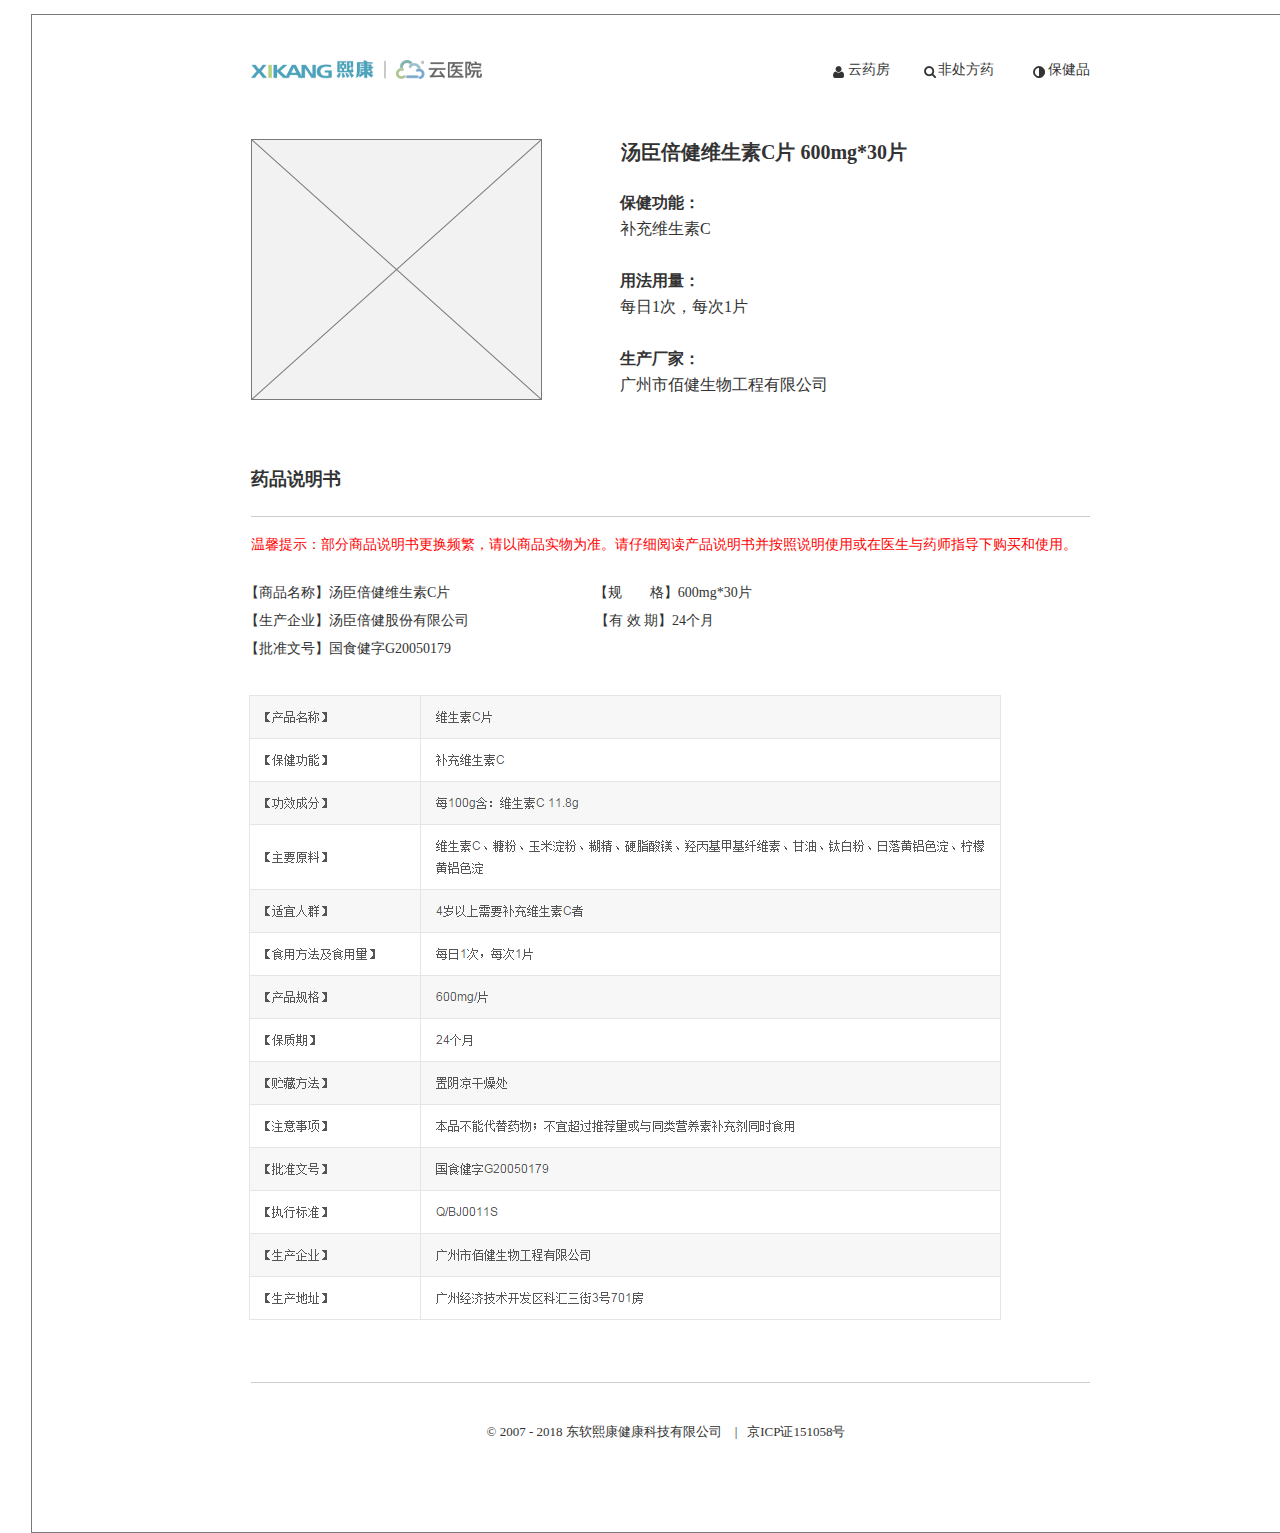
<file: 云药房静态页/药品详情页.html>
﻿<!DOCTYPE html>
<html>
  <head>
    <title>药品详情页</title>
    <meta http-equiv="X-UA-Compatible" content="IE=edge"/>
    <meta http-equiv="content-type" content="text/html; charset=utf-8"/>
    <meta name="apple-mobile-web-app-capable" content="yes"/>
    <link href="resources/css/jquery-ui-themes.css" type="text/css" rel="stylesheet"/>
    <link href="resources/css/axure_rp_page.css" type="text/css" rel="stylesheet"/>
    <link href="data/styles.css" type="text/css" rel="stylesheet"/>
    <link href="files/药品详情页/styles.css" type="text/css" rel="stylesheet"/>
    <script src="resources/scripts/jquery-1.7.1.min.js"></script>
    <script src="resources/scripts/jquery-ui-1.8.10.custom.min.js"></script>
    <script src="resources/scripts/prototypePre.js"></script>
    <script src="data/document.js"></script>
    <script src="resources/scripts/prototypePost.js"></script>
    <script src="files/药品详情页/data.js"></script>
    <script type="text/javascript">
      $axure.utils.getTransparentGifPath = function() { return 'resources/images/transparent.gif'; };
      $axure.utils.getOtherPath = function() { return 'resources/Other.html'; };
      $axure.utils.getReloadPath = function() { return 'resources/reload.html'; };
    </script>
  </head>
  <body>
    <div id="base" class="">

      <!-- Unnamed (Rectangle) -->
      <div id="u102" class="ax_default box_1">
        <div id="u102_div" class=""></div>
        <div id="u102_text" class="text ">
          <p><span>&#149; </span></p>
        </div>
      </div>

      <!-- Unnamed (Rectangle) -->
      <div id="u103" class="ax_default _三级标题">
        <div id="u103_div" class=""></div>
        <div id="u103_text" class="text ">
          <p><span>云药房</span></p>
        </div>
      </div>

      <!-- Unnamed (Rectangle) -->
      <div id="u104" class="ax_default _三级标题">
        <div id="u104_div" class=""></div>
        <div id="u104_text" class="text ">
          <p><span>非处方药</span></p>
        </div>
      </div>

      <!-- Unnamed (Shape) -->
      <div id="u105" class="ax_default icon">
        <img id="u105_img" class="img " src="images/首页/u3.png"/>
      </div>

      <!-- Unnamed (Shape) -->
      <div id="u106" class="ax_default icon">
        <img id="u106_img" class="img " src="images/首页/u4.png"/>
      </div>

      <!-- Unnamed (Rectangle) -->
      <div id="u107" class="ax_default _三级标题">
        <div id="u107_div" class=""></div>
        <div id="u107_text" class="text ">
          <p><span>保健品</span></p>
        </div>
      </div>

      <!-- Unnamed (Shape) -->
      <div id="u108" class="ax_default icon">
        <img id="u108_img" class="img " src="images/首页/u6.png"/>
      </div>

      <!-- Unnamed (Image) -->
      <div id="u109" class="ax_default image">
        <img id="u109_img" class="img " src="images/首页/u7.png"/>
      </div>

      <!-- Unnamed (Placeholder) -->
      <div id="u110" class="ax_default placeholder">
        <img id="u110_img" class="img " src="images/药品详情页/u110.png"/>
      </div>

      <!-- Unnamed (Rectangle) -->
      <div id="u111" class="ax_default _三级标题">
        <div id="u111_div" class=""></div>
        <div id="u111_text" class="text ">
          <p><span>药品说明书&nbsp; &nbsp; </span></p>
        </div>
      </div>

      <!-- Unnamed (Horizontal Line) -->
      <div id="u112" class="ax_default line">
        <img id="u112_img" class="img " src="images/首页/u19.png"/>
      </div>

      <!-- Unnamed (Rectangle) -->
      <div id="u113" class="ax_default _三级标题">
        <div id="u113_div" class=""></div>
        <div id="u113_text" class="text ">
          <p><span>汤臣倍健维生素C片 600mg*30片</span></p>
        </div>
      </div>

      <!-- Unnamed (Horizontal Line) -->
      <div id="u114" class="ax_default line">
        <img id="u114_img" class="img " src="images/首页/u19.png"/>
      </div>

      <!-- Unnamed (Rectangle) -->
      <div id="u115" class="ax_default _三级标题">
        <div id="u115_div" class=""></div>
        <div id="u115_text" class="text ">
          <p><span>© 2007 - 2018 东软熙康健康科技有限公司&nbsp; &nbsp; |&nbsp;&nbsp; 京ICP证151058号</span></p>
        </div>
      </div>

      <!-- Unnamed (Rectangle) -->
      <div id="u116" class="ax_default _三级标题">
        <div id="u116_div" class=""></div>
        <div id="u116_text" class="text ">
          <p><span style="font-family:'微软雅黑 Bold', '微软雅黑 Regular', '微软雅黑';font-weight:700;">保健功能：</span></p><p><span style="font-family:'微软雅黑';font-weight:400;">补充维生素C</span></p><p><span style="font-family:'微软雅黑';font-weight:400;"><br></span></p><p><span style="font-family:'微软雅黑 Bold', '微软雅黑 Regular', '微软雅黑';font-weight:700;">用法用量：</span></p><p><span style="font-family:'微软雅黑';font-weight:400;">每日1次，每次1片</span></p><p><span style="font-family:'微软雅黑';font-weight:400;"><br></span></p><p><span style="font-family:'微软雅黑 Bold', '微软雅黑 Regular', '微软雅黑';font-weight:700;">生产厂家：</span></p><p><span style="font-family:'微软雅黑';font-weight:400;">广州市佰健生物工程有限公司</span></p>
        </div>
      </div>

      <!-- Unnamed (Rectangle) -->
      <div id="u117" class="ax_default _三级标题">
        <div id="u117_div" class=""></div>
        <div id="u117_text" class="text ">
          <p><span>温馨提示：部分商品说明书更换频繁，请以商品实物为准。请仔细阅读产品说明书并按照说明使用或在医生与药师指导下购买和使用。</span></p>
        </div>
      </div>

      <!-- Unnamed (Image) -->
      <div id="u118" class="ax_default _图片">
        <img id="u118_img" class="img " src="images/药品详情页/u118.png"/>
      </div>

      <!-- Unnamed (Rectangle) -->
      <div id="u119" class="ax_default _三级标题">
        <div id="u119_div" class=""></div>
        <div id="u119_text" class="text ">
          <p><span>【商品名称】汤臣倍健维生素C片&nbsp; &nbsp; &nbsp; &nbsp; &nbsp; &nbsp; &nbsp; &nbsp; &nbsp; &nbsp; &nbsp; &nbsp; &nbsp; &nbsp; &nbsp; &nbsp; &nbsp; &nbsp; &nbsp; &nbsp;&nbsp; 【规　　格】600mg*30片</span></p><p><span>【生产企业】汤臣倍健股份有限公司&nbsp; &nbsp; &nbsp; &nbsp; &nbsp; &nbsp; &nbsp; &nbsp; &nbsp; &nbsp; &nbsp; &nbsp; &nbsp; &nbsp; &nbsp; &nbsp; &nbsp; &nbsp; 【有 效 期】24个月</span></p><p><span>【批准文号】国食健字G20050179</span></p>
        </div>
      </div>
    </div>
  </body>
</html>
</file>
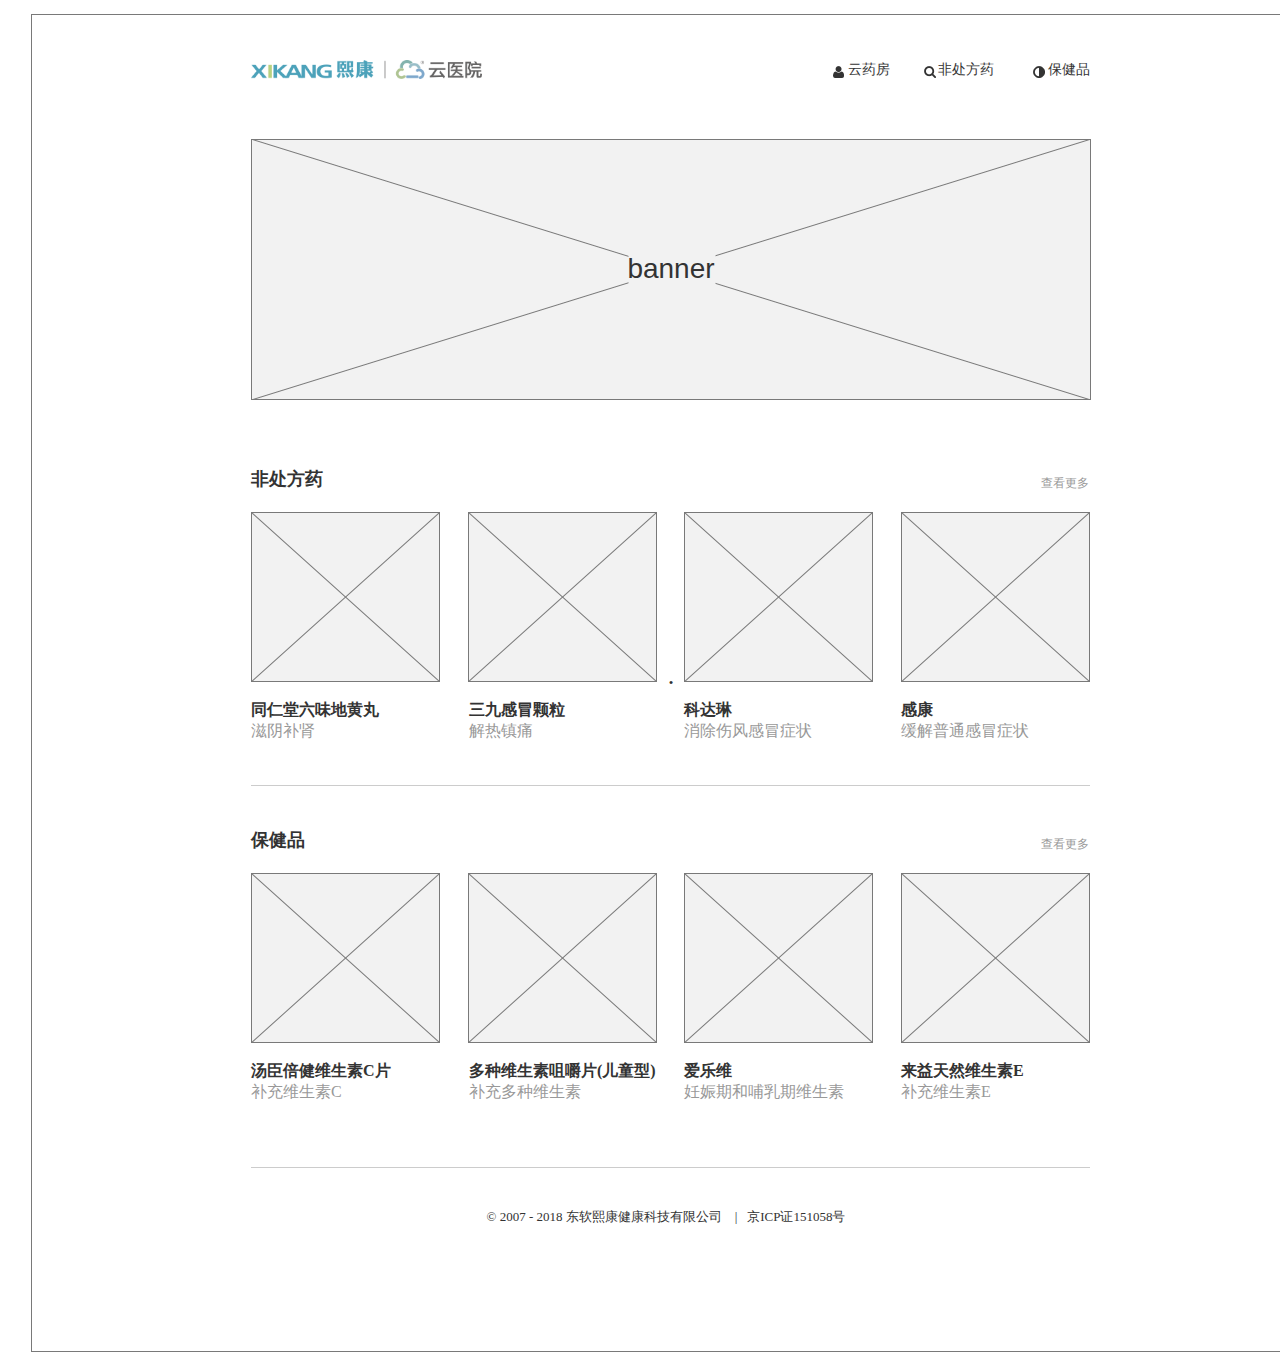
<file: 云药房静态页/首页.html>
﻿<!DOCTYPE html>
<html>
  <head>
    <title>首页</title>
    <meta http-equiv="X-UA-Compatible" content="IE=edge"/>
    <meta http-equiv="content-type" content="text/html; charset=utf-8"/>
    <meta name="apple-mobile-web-app-capable" content="yes"/>
    <link href="resources/css/jquery-ui-themes.css" type="text/css" rel="stylesheet"/>
    <link href="resources/css/axure_rp_page.css" type="text/css" rel="stylesheet"/>
    <link href="data/styles.css" type="text/css" rel="stylesheet"/>
    <link href="files/首页/styles.css" type="text/css" rel="stylesheet"/>
    <script src="resources/scripts/jquery-1.7.1.min.js"></script>
    <script src="resources/scripts/jquery-ui-1.8.10.custom.min.js"></script>
    <script src="resources/scripts/prototypePre.js"></script>
    <script src="data/document.js"></script>
    <script src="resources/scripts/prototypePost.js"></script>
    <script src="files/首页/data.js"></script>
    <script type="text/javascript">
      $axure.utils.getTransparentGifPath = function() { return 'resources/images/transparent.gif'; };
      $axure.utils.getOtherPath = function() { return 'resources/Other.html'; };
      $axure.utils.getReloadPath = function() { return 'resources/reload.html'; };
    </script>
  </head>
  <body>
    <div id="base" class="">

      <!-- Unnamed (Rectangle) -->
      <div id="u0" class="ax_default box_1">
        <div id="u0_div" class=""></div>
        <div id="u0_text" class="text ">
          <p><span>&#149; </span></p>
        </div>
      </div>

      <!-- Unnamed (Rectangle) -->
      <div id="u1" class="ax_default _三级标题">
        <div id="u1_div" class=""></div>
        <div id="u1_text" class="text ">
          <p><span>云药房</span></p>
        </div>
      </div>

      <!-- Unnamed (Rectangle) -->
      <div id="u2" class="ax_default _三级标题">
        <div id="u2_div" class=""></div>
        <div id="u2_text" class="text ">
          <p><span>非处方药</span></p>
        </div>
      </div>

      <!-- Unnamed (Shape) -->
      <div id="u3" class="ax_default icon">
        <img id="u3_img" class="img " src="images/首页/u3.png"/>
      </div>

      <!-- Unnamed (Shape) -->
      <div id="u4" class="ax_default icon">
        <img id="u4_img" class="img " src="images/首页/u4.png"/>
      </div>

      <!-- Unnamed (Rectangle) -->
      <div id="u5" class="ax_default _三级标题">
        <div id="u5_div" class=""></div>
        <div id="u5_text" class="text ">
          <p><span>保健品</span></p>
        </div>
      </div>

      <!-- Unnamed (Shape) -->
      <div id="u6" class="ax_default icon">
        <img id="u6_img" class="img " src="images/首页/u6.png"/>
      </div>

      <!-- Unnamed (Image) -->
      <div id="u7" class="ax_default image">
        <img id="u7_img" class="img " src="images/首页/u7.png"/>
      </div>

      <!-- Unnamed (Placeholder) -->
      <div id="u8" class="ax_default placeholder">
        <img id="u8_img" class="img " src="images/首页/u8.png"/>
        <div id="u8_text" class="text ">
          <p><span>banner</span></p>
        </div>
      </div>

      <!-- Unnamed (Rectangle) -->
      <div id="u9" class="ax_default _三级标题">
        <div id="u9_div" class=""></div>
        <div id="u9_text" class="text ">
          <p><span>非处方药</span></p>
        </div>
      </div>

      <!-- Unnamed (Placeholder) -->
      <div id="u10" class="ax_default placeholder">
        <img id="u10_img" class="img " src="images/首页/u10.png"/>
      </div>

      <!-- Unnamed (Rectangle) -->
      <div id="u11" class="ax_default _三级标题">
        <div id="u11_div" class=""></div>
        <div id="u11_text" class="text ">
          <p><span>查</span><span>看</span><span>更多</span></p>
        </div>
      </div>

      <!-- Unnamed (Rectangle) -->
      <div id="u12" class="ax_default _三级标题">
        <div id="u12_div" class=""></div>
        <div id="u12_text" class="text ">
          <p><span style="font-family:'微软雅黑 Bold', '微软雅黑 Regular', '微软雅黑';font-weight:700;">同仁堂六味地黄丸</span></p><p><span style="font-family:'微软雅黑';font-weight:400;color:#999999;">滋阴补肾</span></p>
        </div>
      </div>

      <!-- Unnamed (Placeholder) -->
      <div id="u13" class="ax_default placeholder">
        <img id="u13_img" class="img " src="images/首页/u10.png"/>
      </div>

      <!-- Unnamed (Rectangle) -->
      <div id="u14" class="ax_default _三级标题">
        <div id="u14_div" class=""></div>
        <div id="u14_text" class="text ">
          <p><span style="font-family:'微软雅黑 Bold', '微软雅黑 Regular', '微软雅黑';font-weight:700;">三九感冒颗粒</span></p><p><span style="font-family:'微软雅黑';font-weight:400;color:#999999;">解热镇痛</span></p>
        </div>
      </div>

      <!-- Unnamed (Placeholder) -->
      <div id="u15" class="ax_default placeholder">
        <img id="u15_img" class="img " src="images/首页/u10.png"/>
      </div>

      <!-- Unnamed (Rectangle) -->
      <div id="u16" class="ax_default _三级标题">
        <div id="u16_div" class=""></div>
        <div id="u16_text" class="text ">
          <p><span style="font-family:'微软雅黑 Bold', '微软雅黑 Regular', '微软雅黑';font-weight:700;">科达琳</span></p><p><span style="font-family:'微软雅黑';font-weight:400;color:#999999;">消除伤风感冒症状</span></p>
        </div>
      </div>

      <!-- Unnamed (Placeholder) -->
      <div id="u17" class="ax_default placeholder">
        <img id="u17_img" class="img " src="images/首页/u10.png"/>
      </div>

      <!-- Unnamed (Rectangle) -->
      <div id="u18" class="ax_default _三级标题">
        <div id="u18_div" class=""></div>
        <div id="u18_text" class="text ">
          <p><span style="font-family:'微软雅黑 Bold', '微软雅黑 Regular', '微软雅黑';font-weight:700;">感康</span></p><p><span style="font-family:'微软雅黑';font-weight:400;color:#999999;">缓解普通感冒症状</span></p>
        </div>
      </div>

      <!-- Unnamed (Horizontal Line) -->
      <div id="u19" class="ax_default line">
        <img id="u19_img" class="img " src="images/首页/u19.png"/>
      </div>

      <!-- Unnamed (Rectangle) -->
      <div id="u20" class="ax_default _三级标题">
        <div id="u20_div" class=""></div>
        <div id="u20_text" class="text ">
          <p><span>保健品</span></p>
        </div>
      </div>

      <!-- Unnamed (Placeholder) -->
      <div id="u21" class="ax_default placeholder">
        <img id="u21_img" class="img " src="images/首页/u10.png"/>
      </div>

      <!-- Unnamed (Rectangle) -->
      <div id="u22" class="ax_default _三级标题">
        <div id="u22_div" class=""></div>
        <div id="u22_text" class="text ">
          <p><span>查</span><span>看</span><span>更多</span></p>
        </div>
      </div>

      <!-- Unnamed (Rectangle) -->
      <div id="u23" class="ax_default _三级标题">
        <div id="u23_div" class=""></div>
        <div id="u23_text" class="text ">
          <p><span style="font-family:'微软雅黑 Bold', '微软雅黑 Regular', '微软雅黑';font-weight:700;">汤臣倍健维生素C片</span></p><p><span style="font-family:'微软雅黑';font-weight:400;color:#999999;">补充维生素C</span></p>
        </div>
      </div>

      <!-- Unnamed (Placeholder) -->
      <div id="u24" class="ax_default placeholder">
        <img id="u24_img" class="img " src="images/首页/u10.png"/>
      </div>

      <!-- Unnamed (Rectangle) -->
      <div id="u25" class="ax_default _三级标题">
        <div id="u25_div" class=""></div>
        <div id="u25_text" class="text ">
          <p><span style="font-family:'微软雅黑 Bold', '微软雅黑 Regular', '微软雅黑';font-weight:700;">多种维生素咀嚼片(儿童型) </span></p><p><span style="font-family:'微软雅黑';font-weight:400;color:#999999;">补充多种维生素</span></p>
        </div>
      </div>

      <!-- Unnamed (Placeholder) -->
      <div id="u26" class="ax_default placeholder">
        <img id="u26_img" class="img " src="images/首页/u10.png"/>
      </div>

      <!-- Unnamed (Rectangle) -->
      <div id="u27" class="ax_default _三级标题">
        <div id="u27_div" class=""></div>
        <div id="u27_text" class="text ">
          <p><span style="font-family:'微软雅黑 Bold', '微软雅黑 Regular', '微软雅黑';font-weight:700;">爱乐维</span></p><p><span style="font-family:'微软雅黑';font-weight:400;color:#999999;">妊娠期和哺乳期维生素</span></p>
        </div>
      </div>

      <!-- Unnamed (Placeholder) -->
      <div id="u28" class="ax_default placeholder">
        <img id="u28_img" class="img " src="images/首页/u10.png"/>
      </div>

      <!-- Unnamed (Rectangle) -->
      <div id="u29" class="ax_default _三级标题">
        <div id="u29_div" class=""></div>
        <div id="u29_text" class="text ">
          <p><span style="font-family:'微软雅黑 Bold', '微软雅黑 Regular', '微软雅黑';font-weight:700;">来益天然维生素E</span></p><p><span style="font-family:'微软雅黑';font-weight:400;color:#999999;">补充维生素E</span></p>
        </div>
      </div>

      <!-- Unnamed (Horizontal Line) -->
      <div id="u30" class="ax_default line">
        <img id="u30_img" class="img " src="images/首页/u19.png"/>
      </div>

      <!-- Unnamed (Rectangle) -->
      <div id="u31" class="ax_default _三级标题">
        <div id="u31_div" class=""></div>
        <div id="u31_text" class="text ">
          <p><span>© 2007 - 2018 东软熙康健康科技有限公司&nbsp; &nbsp; |&nbsp;&nbsp; 京ICP证151058号</span></p>
        </div>
      </div>
    </div>
  </body>
</html>
</file>
<file: yunPharmacy/resources/css/assets/assets.css>
#yunyaofang{
	background:url(../../images/user.png) no-repeat left;
	background-size:19px;
}
#feichufang{
}
#baojianpin{
}
.menu_span{
	margin-left:7px;
}
.goods{
	border:1px solid #A09B9B;
}
.thumbnail a>img, .thumbnail>img{
	margin-left: 0px;
	margin-right: 0px;
	width: 100%;
	height:300px;
}
.thumbnail .caption{
	padding-left: 0px;
}
.img-thumbnail, .thumbnail {
    -webkit-box-shadow: 0 1px 2px rgba(0,0,0,0);
     box-shadow: 0 1px 2px rgba(0,0,0,0); 
}
.goods_detail_span{
	
	color:red;
}
.goods_detail_div{
	padding-top:10px;
}
.fixed-table-body{
	height:auto;
}
.split{
	padding-top:40px;
}
.split_image{
	width:97%;
}
.footer{
	padding-top:40px;
	padding-bottom:120px;
}
.hover:hover{
	color: #23B2C1;
}
.btn-link:hover,
.btn-link:focus {
  text-decoration: none;
}
.seemore{
	margin-right:-13px;
	padding-top: 20px;
}
.btn_menu{
	margin-right:-12px;
}
.idx_goods_name{
	
}
.idx_goods_indicat{
	color:#A09B9B;
}
.class_name{
	padding-left:16px;
}
.class_image{
	border:1px solid #A09B9B;
	padding-left: 1px;
	margin-left: 16px;
}
.class_goods_title{
	padding-left: 0px;
}
.class_goods_name{
	
}
.class_goods_div{
	margin-bottom:5px;
}
.class_goods_val{
	color:#A09B9B;
}
.pagination{
	padding-right: 20px;
}
.detail_goods_div{
	padding-top: 52px;
	padding-left:25px;
}

.detail_goods_image{
	padding-top:46px;
	padding-left:20px;
	border:1px solid #A09B9B;
}

.detail_goods_title{
	
	margin-left: 25px;
	margin-bottom: 25px;
}

.detail_goods_name{
	margin-left: 25px;
	margin-bottom: 5px;
	font-size: 22px
}

.detail_goods_val{
	margin-left: 25px;
	margin-bottom: 30px;
}

.detail_goods_sms{
	padding-left:20px;
}

.detail_goods_ts{
	color:red;
	padding-left:20px;
}

.detail_goods_bas{
	margin-left: -20px;
}

td{
	color: #A09B9B;
}
</file>
<file: 云药房静态页/resources/css/default.css>
﻿body {
  font-family : Arial, Helvetica, Sans-Serif;
  background-color: #8f949a;
  overflow:hidden;
}
a {
  cursor: pointer;
}

input[type="radio"], input[type="checkbox"] {
    margin: 0px 9px 0px 0px;
    vertical-align: bottom;
}

input {
    -webkit-box-sizing: border-box;
    -moz-box-sizing: border-box;
    box-sizing: border-box;
}

#maximizePanelContainer {
  font-size: 4px;
  position:absolute;
  left: 0px;
  top: 0px;
  width: 55px;
  height: 20px;
  overflow: visible;
  z-index: 1000;
}
#maximizePanelOver {
    position: absolute;
    left: 0px;
    top: 0px;
    width: 55px;
    height: 20px;
}
.maximizePanel {
    position: absolute;
    left: 0px;
    top: 0px;
    width: 55px;
    height: 20px;
    background: #a2a2a2 url('../images/expand.png') no-repeat center center;
    background: url('../images/expand.svg') no-repeat center center, linear-gradient(rgba(200,200,200,.5),rgba(200,200,200,.5));
    cursor: pointer;
}

#interfaceControlFrameMinimizeContainer {
  position:absolute;
    top: 0px;
    left: 0px;
  font-size: 2px; /*for IE*/
  text-align: right;
  z-index: 100;
    height: 20px;
    width: 55px;
    background-color: #62666b;
}
#interfaceControlFrameMinimizeContainer a {
    display: inline-block;
    width: 55px;
    height: 20px;
    font-size: 2px;
    background: url('../images/close.png') no-repeat center center;
    background: url('../images/close.svg') no-repeat center center, linear-gradient(transparent,transparent);
    text-decoration: none;
}

.hashover #interfaceControlFrameMinimizeContainer a:hover {
    background: url('../images/close_hover.png') no-repeat center center;
    background: url('../images/close_hover.svg') no-repeat center center, linear-gradient(transparent,transparent);
}

#interfaceControlFrame {
    margin: 0px 0px 0px 55px;
}

#interfaceControlFrameCloseContainer {
    /*display: none;*/
    position:absolute;
    bottom: 0px;
    left: 0px;
    font-size: 9px;
    font-family: 'Trebuchet MS';
    font-weight: bold;
    letter-spacing: 1px;
    z-index: 100;
    width: 55px;
    background-color: #62666b;
    text-align: center;  
}
#interfaceControlFrameCloseContainer a {
    display: inline-block;
    width: 55px;
    color: #ffffff;
    padding: 5px 0px;
}

#interfaceControlFrameHeader li a {
    display: block;
    width: 54px;
    height: 78px;
    text-align: center;
    padding-top: 50px;
    outline: none;
    margin-right: 1px;
    text-decoration: none;
    color: #ffffff;
    white-space: nowrap;
    background-color: transparent;
    background-repeat: no-repeat;
    background-position: 50% 17px;
    box-sizing: border-box;
    -moz-box-sizing: border-box;
    -webkit-box-sizing: border-box;
    border-left: 4px solid transparent;
    border-right: 4px solid transparent;
}

.hashover #interfaceControlFrameHeader li a:hover {
    background-color: transparent;
    background-repeat: no-repeat;
    background-position: 50% 17px;
    color: #c2c2c2;
}

#interfaceControlFrameHeader li a.selected, #interfaceControlFrameHeader li a.selected:hover {
    background-color: #f5f5f5;
    background-repeat: no-repeat;
    background-position: 50% 17px;
    color: #62666b;
    border-left: 5px solid #138CDD;
}

#interfaceControlFrameHeaderContainer {
    float: left;
    overflow: visible;
    width: 55px;
    margin-left: -55px;
    margin-top: 20px;
}

#interfaceControlFrameHeader {
    position: relative;
    list-style: none;
    font-size: 8px;
    z-index: 50;
    font-family: 'Trebuchet MS';
    font-weight: bold;
    letter-spacing: 1px;
}

#interfaceControlFrameContainer {
    float: right;
    background-color: #f5f5f5;
    overflow: hidden;
    width: 100%;
}

#interfaceControlFrameLogoContainer {
  background-color: White;
  padding: 20px 10px 10px 10px;
  overflow: hidden;
}

#interfaceControlFrameLogoImageContainer {
  text-align: center;
}

#interfaceControlFrameLogoCaptionContainer {
  text-align: center;
  margin: 5px 10px 0px 10px;
  font-size: 12px;
  color: #4a4a4a;
}

#logoImage {
    width: 100%;
}

.emptyStateContainer {
    text-align: center;
    padding: 0px 10px;
    margin-top: 32px
}

.emptyStateTitle {
    margin: 0px 0px 9px 0px;
    font-weight: bold;
}

.emptyStateContent {
    line-height: 16px;
}

.dottedDivider {
    height: 2px;
    margin: 15px 0px 15px 0px;
    background: url('../images/divider.png') no-repeat center center;
    background: url('../images/divider.svg') no-repeat center center, linear-gradient(transparent,transparent);
}

.nondottedDivider {
    height: 2px;
    margin: 9px 0px 9px 0px;
}
</file>
<file: 云药房静态页/plugins/sitemap/styles/sitemap.css>
﻿
#sitemapHost {
    font-size: 12px;
    color:#4a4a4a;
    height: 100%;
}

#sitemapHostBtn a {
    background: url('images/sitemap_on.png');
    background: url('images/sitemap_on.svg'),linear-gradient(transparent, transparent);
}

.hashover #sitemapHostBtn a:hover {
    background: url('images/sitemap_hover.png');
    background: url('images/sitemap_hover.svg'),linear-gradient(transparent, transparent);
}

#sitemapHostBtn a.selected, #sitemapHostBtn a.selected:hover {
    background: url('images/sitemap_off.png');
    background: url('images/sitemap_off.svg'),linear-gradient(transparent, transparent);
}

#sitemapHost .pageButtonHeader {
    top: -27px;
}

#sitemapTreeContainer {
    overflow: auto;
    width: 100%;
    height: 100%;
    -webkit-overflow-scrolling: touch;
}

.sitemapTree {
    margin: 0px 0px 10px 0px;
    overflow:visible;
}

.sitemapTree ul {
    list-style-type: none;
    margin: 0px 0px 0px 0px;
    padding-left: 0px;
}

.sitemapPlusMinusLink 
{
}

.sitemapMinus 
{
	vertical-align:middle;
    background: url('images/minus.gif');
    background-repeat: no-repeat;
	margin-right: 3px;	
	margin-bottom: 1px;
    height:9px;
    width:9px;
    display:inline-block;
}

.sitemapPlus 
{
	vertical-align:middle;
    background: url('images/plus.gif');
    background-repeat: no-repeat;
	margin-right: 3px;	
	margin-bottom: 1px;
	height:9px;
    width:9px;
    display:inline-block;
}

.sitemapPageLink 
{
    margin-left: 0px;
}

.sitemapPageIcon 
{
	margin: 0px 0px -3px 4px;
    width: 16px;
    height: 16px;
    display: inline-block;
    background: url('images/page.png') no-repeat center center;
    background: url('images/page.svg') no-repeat center center, linear-gradient(transparent,transparent);
}

.sitemapFlowIcon
{
    background: url('images/flow.png') no-repeat center center;
    background: url('images/flow.svg') no-repeat center center, linear-gradient(transparent,transparent);
}

.sitemapFolderIcon
{
    background: url('images/folder_closed.png') no-repeat center center;
    background: url('images/folder_closed.svg') no-repeat center center, linear-gradient(transparent,transparent);
}

.sitemapFolderOpenIcon
{
    background: url('images/folder_open.png') no-repeat center center;
    background: url('images/folder_open.svg') no-repeat center center, linear-gradient(transparent,transparent);
}

.sitemapPageName 
{
    margin-left: 7px;
}

.sitemapNode 
{
    /*margin:4px 0px 4px 0px;*/
    white-space:nowrap;
}

.sitemapPageLinkContainer {
    /*display: inline-block;*/
    margin-left: 0px;
    padding: 4px 0px 4px 0px;
}
/*
.sitemapNode div
{
	padding-top: 1px; 
	padding-bottom: 3px;
    padding-left: 20px;
	height: 14px;
}
*/

.sitemapExpandableNode 
{
	margin-left: 0px;
}

.sitemapHighlight 
{
    /*display: inline-block;*/
	background-color : #C8E0F0;
    font-weight: bold;
}

.sitemapGreyedName
{
	color: #AAA;
}


.pluginNameHeader
{
    font-family: 'Trebuchet MS';
	font-size: 12px;
    letter-spacing: 1px;
	/*font-weight: bold;*/
	white-space: nowrap;
    margin-bottom: 5px;
}

.pageNameHeader
{
    font-family: 'Trebuchet MS';
    /*display: inline-block;*/
    /*float: left;*/
	font-size: 15px;
	font-weight: bold;
	/*height: 23px;*/
    padding-right: 77px;
	white-space: nowrap;
    overflow: hidden;
    text-overflow: ellipsis;
}

.pageButtonHeader
{
    float: right;
    position: relative;
    /*width: 72px;*/
	height: 24px;
    top: -22px;
    margin-bottom: -24px;
}

.sitemapHeader
{
    padding-top: 27px;
    border-bottom: 1px solid #d9d9d9;
    min-width: 110px;
}

.sitemapToolbar {
    margin: 0px 5px 14px 12px;
}

.sitemapToolbarButton
{
    float: left;
    width: 22px;
    height: 22px;
    border: 1px solid transparent;
}

#linksButton {
    background: url('images/share.png') no-repeat center center;
    background: url('images/share.svg') no-repeat center center, linear-gradient(transparent,transparent);
}

#linksButton:hover {
    background: url('images/share_hover.png') no-repeat center center;
    background: url('images/share_hover.svg') no-repeat center center, linear-gradient(transparent,transparent);
}

#linksButton.sitemapToolbarButtonSelected, .hashover #linksButton.sitemapToolbarButtonSelected:hover {
    background: url('images/share_on.png') no-repeat center center;
    background: url('images/share_on.svg') no-repeat center center, linear-gradient(transparent,transparent);
}

#adaptiveButton {
    background: url('images/views.png') no-repeat center center;
    background: url('images/views.svg') no-repeat center center, linear-gradient(transparent,transparent);
}

#adaptiveButton:hover {
    background: url('images/views_hover.png') no-repeat center center;
    background: url('images/views_hover.svg') no-repeat center center, linear-gradient(transparent,transparent);
}

#adaptiveButton.sitemapToolbarButtonSelected, #adaptiveButton.sitemapToolbarButtonSelected:hover {
    background: url('images/views_on.png') no-repeat center center;
    background: url('images/views_on.svg') no-repeat center center, linear-gradient(transparent,transparent);
}

#highlightInteractiveButton {
    background: url('images/hotspots.png') no-repeat center center;
    background: url('images/hotspots.svg') no-repeat center center, linear-gradient(transparent,transparent);
    margin-top: 1px;
}

#highlightInteractiveButton:hover {
    background: url('images/hotspots_hover.png') no-repeat center center;
    background: url('images/hotspots_hover.svg') no-repeat center center, linear-gradient(transparent,transparent);
}

#highlightInteractiveButton.sitemapToolbarButtonSelected, #highlightInteractiveButton.sitemapToolbarButtonSelected:hover {
    background: url('images/hotspots_on.png') no-repeat center center;
    background: url('images/hotspots_on.svg') no-repeat center center, linear-gradient(transparent,transparent);
}

/*#variablesButton {
    background: url('images/229_variables_16.png') no-repeat center center;
}*/

#searchButton {
    background: url('images/232_search_16.png') no-repeat center center;
}

.sitemapLinkContainer
{
	margin-top: 8px;
	padding-right: 5px;
	/*font-size: 12px;*/
}

.sitemapLinkField 
{
	width: 100%;
	font-size: 12px;
	margin-top: 3px;
    padding: 5px;
}

.sitemapRadioSelected {
    font-weight: bold;
}

.sitemapOptionContainer
{
	margin-top: 8px;
	padding-right: 5px;
	/*font-size: 12px;*/
}

#sitemapOptionsDiv
{
	margin-top: 10px;
	/*margin-left: 16px;*/
}

#viewSelectDiv
{
    padding: 2px 0px 0px 0px;
	/*margin-left: 5px;*/
}

#viewSelect
{
	width: 70%;
}

.sitemapUrlOption
{
	padding-bottom: 8px;
}

.optionLabel
{
	font-size: 12px;
}

.sitemapPopupContainer
{
    display: none;
    position: absolute;
	background-color: #F4F4F4;
	border: 1px solid #B9B9B9;
	padding: 5px 5px 5px 5px;
	margin: 5px 0px 0px 5px;
    z-index: 1;
}

#sitemapLinksContainer {
    border-top: 1px solid #d9d9d9;
    padding: 10px;
    margin-left: 0px;
    /*line-height: 18px;*/
}

#adaptiveViewsContainer {
    border-top: 1px solid #d9d9d9;
    padding: 10px;
    margin-left: 0px;
    line-height: 18px;
}

.adaptiveViewOption
{
	padding: 2px;
}

.adaptiveViewOption:hover
{ 
	background-color: rgb(204,235,248);
	cursor: pointer;
}

.currentAdaptiveView {
    font-weight: bold;
}

.adaptiveCheckboxDiv {
	height: 15px;
	width: 15px;
	float: left;
}

.checkedAdaptive {
	background: url('images/adaptivecheck.png') no-repeat center center;
}

/*#variablesContainer 
{
	max-height: 350px;
	overflow: auto;
}*/

/*#variablesClearLink 
{
	color: #069;
	left: 5px;
}*/

#searchDiv {
    padding: 8px 12px 11px 12px;
}

#searchBox {
    width: 100%;
    border: none;
    border-top: 1px solid #d9d9d9;
    /*border-bottom: 1px solid #d9d9d9;*/
    padding: 5px;
    font-size: 12px;
}

.searchBoxHint 
{
	color: #8f949a;
	/*font-style: italic;*/
}

#sitemapLinksPageName
{
	font-weight: bold;
}

#sitemapOptionsHeader
{
	font-weight: bold;
}
</file>
<file: 云药房静态页/plugins/page_notes/styles/page_notes.css>
﻿#pageNotesHost {
    font-size: 12px;
    color:#4a4a4a;
    height: 100%;
}

#pageNotesHostBtn a {
    background: url('images/notes_on.png');
    background: url('images/notes_on.svg'),linear-gradient(transparent, transparent);
}

.hashover #pageNotesHostBtn a:hover {
    background: url('images/notes_hover.png');
    background: url('images/notes_hover.svg'),linear-gradient(transparent, transparent);
}

#pageNotesHostBtn a.selected, #pageNotesHostBtn a.selected:hover {
    background: url('images/notes_off.png');
    background: url('images/notes_off.svg'),linear-gradient(transparent, transparent);
}

#footnotesButton {
    background: url('images/footnotes.png') no-repeat center center;
    background: url('images/footnotes.svg') no-repeat center center,linear-gradient(transparent, transparent);
}

#footnotesButton:hover {
    background: url('images/footnotes_hover.png') no-repeat center center;
    background: url('images/footnotes_hover.svg') no-repeat center center,linear-gradient(transparent, transparent);
}

#footnotesButton.sitemapToolbarButtonSelected, #footnotesButton.sitemapToolbarButtonSelected:hover {
    background: url('images/footnotes_on.png') no-repeat center center;
    background: url('images/footnotes_on.svg') no-repeat center center,linear-gradient(transparent, transparent);
}

.nextPageButton {
    background: url('images/forward.png') no-repeat center center;
    background: url('images/forward.svg') no-repeat center center,linear-gradient(transparent, transparent);    
}

.nextPageButton:hover {
    background: url('images/forward_hover.png') no-repeat center center;
    background: url('images/forward_hover.svg') no-repeat center center,linear-gradient(transparent, transparent);    
}

.prevPageButton {
    background: url('images/back.png') no-repeat center center;
    background: url('images/back.svg') no-repeat center center,linear-gradient(transparent, transparent);    
}

.prevPageButton:hover {
    background: url('images/back_hover.png') no-repeat center center;
    background: url('images/back_hover.svg') no-repeat center center,linear-gradient(transparent, transparent);    
}

#pageNotesScrollContainer 
{
    overflow: auto;
    width: 100%;
    /*height: 100%;*/
    -webkit-overflow-scrolling: touch;
}    

#pageNotesContainer 
{
    /*padding: 10px 10px 10px 12px;*/
}

#pageNotesContent 
{
	overflow: visible;
}

.pageNoteContainer 
{
    padding: 10px;
}

.pageNoteName 
{
    font-family: 'Trebuchet MS';
	font-size: 14px;
    font-weight: bold;
	margin-bottom: 5px;
	/*text-decoration: underline;*/
	white-space: nowrap;
}

.pageNote 
{
    line-height: 21px;
	/*margin-bottom: 20px;*/
}

.widgetNoteContainer {
    padding: 10px;
    border-bottom: 1px solid transparent;
    border-top: 1px solid transparent;
    cursor: pointer;
}

.widgetNoteContainerSelected {
    background-color: white;
    border-bottom: 1px solid #c2c2c2;
    border-top: 1px solid #c2c2c2;
}

/*.widgetNoteContainer:hover {
    background-color: white;
    //border-bottom: 1px solid #c2c2c2;
    //border-top: 1px solid #c2c2c2;
}*/

.widgetNoteFootnote {
    display: inline-block;
    /*vertical-align: top;
    margin: 2px 5px 10px 0px;
    padding: 1px 6px;
    font-size: 10px;
    color: #ffffff;
    background-color: #0a6cd6;*/
    width: 13px;
    height: 12px;
    padding-top: 1px;
    text-align: center;
    background-color: #138CDD;
    /*-moz-box-shadow: 1px 1px 3px #aaa;
    -webkit-box-shadow: 1px 1px 3px #aaa;
    box-shadow: 1px 1px 3px #aaa;*/
    font-size: 0px;
    margin-right: 8px;
}

div.annnoteline {
    display: inline-block;
    width: 9px;
    height: 1px;
    border-bottom: 1px solid white;
    margin-top: 1px;
}

.widgetNoteLabel {
    display: inline-block;
    vertical-align: top;
    font-family: 'Trebuchet MS';
	font-size: 14px;
    font-weight: bold;
	margin-bottom: 5px;    
}

.noteLink {
    text-decoration: inherit;
    color: inherit;
}

.noteLink:hover {
    background-color: white;
}
</file>
<file: 云药房静态页/plugins/debug/styles/debug.css>
﻿#debugHost {
    font-size: 12px;
    color:#4a4a4a;
    height: 100%;
}

#debugHostBtn a {
    background: url('images/variables_on.png');
    background: url('images/variables_on.svg'),linear-gradient(transparent, transparent);
}

.hashover #debugHostBtn a:hover {
    background: url('images/variables_hover.png');
    background: url('images/variables_hover.svg'),linear-gradient(transparent, transparent);
}

#debugHostBtn a.selected, #debugHostBtn a.selected:hover {
    background: url('images/variables_off.png');
    background: url('images/variables_off.svg'),linear-gradient(transparent, transparent);
}

#debugHeader .pageNameHeader {
    padding-right: 0px;
}

#variablesClearLink {
    display: inline-block;
    margin-bottom: 15px;
}

#variablesClearLink:hover {
    color: #0a6cd6;
}

#traceClearLink {
    display: inline-block;
    margin-bottom: 15px;
}

#traceClearLink:hover {
    color: #0a6cd6;
}

#debugScrollContainer 
{
    overflow: auto;
    width: 100%;
    height: 100%;
    -webkit-overflow-scrolling: touch;
}

#debugContainer {
        padding: 10px 10px 10px 10px;
}

.variableName
{
	font-weight: bold;
}

.variableDiv
{
    margin-bottom: 20px;
    line-height: 16px;

}

#variablesContainer {
    padding-bottom: 5px;
    /*overflow: auto;*/
}

#traceContainer {
    padding-top: 15px;
    /*padding: 0px 10px 10px 10px;*/
}

.debugToolbarButton 
{
	font-size: 1em;
	color: #069;
}

.axEventBlock {
    display: inline-block;
    width: 100%;
    margin: 5px 0px 5px 0px;
    line-height: 21px;
}

/*a.axEventBlock:hover {
    background-color: #069;
    color: white;
}*/

.axTime {
    margin: 0px 0px 0px 0px;
    font-size: 11px;
    color: #b1b3b5;
}

.axLabel {
    margin: 0px 0px 5px 0px;
    font-family: 'Trebuchet MS';
    font-size: 14px;
    font-weight: bold;
}

.lastAxEvent {
    margin-bottom: 10px;
    border-bottom: 1px solid #c2c2c2;
    padding-bottom: 10px;
}

.axEvent {
    margin: 0px 0px 5px 0px;
    font-weight: bold;
}

.axCase {
    margin: 0px 0px 5px 8px;
    font-style: italic;
}

.axAction {
    margin: 0px 0px 5px 13px;
}

#traceEmptyState.emptyStateContainer {
    margin-top: 0px;
}

.debugLinksContainer {
    text-align: right;
}
</file>
<file: 云药房静态页/plugins/recordplay/styles/recordplay.css>
﻿#recordPlayHost {
    font-size: 12px;
    color:#333;
    height: 100%;
}


#recordPlayContainer 
{
    overflow: auto;
    width: 100%;
    height: 100%;
    padding: 10px 10px 10px 10px;
}

#recordPlayToolbar 
{
	margin: 5px 5px 5px 5px;
    height: 22px;
}

#recordPlayToolbar .recordPlayButton
{
    float: left;
    width: 22px;
    height: 22px;
    border: 1px solid transparent;
}

#recordPlayToolbar .recordPlayButton:hover
{
    border: 1px solid rgb(0,157,217);
    background-color : rgb(166,221,242);
}

#recordPlayToolbar .recordPlayButton:active
{
    border: 1px solid rgb(0,157,217);
    background-color : rgb(204,235,248);
}

#recordPlayToolbar .recordPlayButtonSelected {
    border: 1px solid rgb(0,157,217);
    background-color : rgb(204,235,248);    
}

#recordButton {
    background: url('../../sitemap/styles/images/233_hyperlink_16.png') no-repeat center center;
}

#playButton {
    background: url('../../sitemap/styles/images/225_responsive_16.png') no-repeat center center;
}

#stopButton {
    background: url('../../sitemap/styles/images/228_togglenotes_16.png') no-repeat center center;
}

#deleteButton {
    background: url('../../sitemap/styles/images/231_event_16.png') no-repeat center center;
}

#recordNameHeader
{
    /* yeah??*/
	font-size: 13px;
	font-weight: bold;
	height: 23px;
	white-space: nowrap;
}

#recordPlayContent 
{
    /* yeah??*/
	overflow: visible;
}

.recordPlayName 
{
	font-size: 12px;
	margin-bottom: 5px;
	text-decoration: underline;
	white-space: nowrap;
}

.recordPlay 
{
	margin-bottom: 10px;
}
</file>
<file: 云药房静态页/resources/css/axure_rp_page.css>
﻿/* so the window resize fires within a frame in IE7 */
html, body {
    height: 100%;
}

a {
    color: inherit;
}

p {
    margin: 0px;
    text-rendering: optimizeLegibility;
    font-feature-settings: "kern" 1;
    -webkit-font-feature-settings: "kern";
    -moz-font-feature-settings: "kern";
    -moz-font-feature-settings: "kern=1";
    font-kerning: normal;
}

iframe {
    background: #FFFFFF;
}

/* to match IE with C, FF */
input {
    padding: 1px 0px 1px 0px;
    box-sizing: border-box;
    -moz-box-sizing: border-box;
}

textarea {
    margin: 0px;
    box-sizing: border-box;
    -moz-box-sizing: border-box;
}

div.intcases {
    font-family: arial; 
    font-size: 12px;
    text-align:left; 
    border:1px solid #AAA; 
    background:#FFF none repeat scroll 0% 0%; 
    z-index:9999; 
    visibility:hidden; 
    position:absolute;
    padding: 0px;
    border-radius: 3px;
    white-space: nowrap;
}

div.intcaselink {
    cursor: pointer;
    padding: 3px 8px 3px 8px;
    margin: 5px;
    background:#EEE none repeat scroll 0% 0%; 
    border:1px solid #AAA;
    border-radius: 3px;
}

div.refpageimage {
    position: absolute;
    left: 0px;
    top: 0px;
    font-size: 0px;
    width: 16px;
    height: 16px;
    cursor: pointer;
    background-image: url(images/newwindow.gif);
    background-repeat: no-repeat;
}

div.annnoteimage {
    position: absolute;
    left: 0px;
    top: 0px;
    font-size: 0px;
    /*width: 16px;
    height: 12px;*/
    cursor: help;
    /*background-image: url(images/note.gif);*/
    /*background-repeat: no-repeat;*/
    width: 13px;
    height: 12px;
    padding-top: 1px;
    text-align: center;
    background-color: #138CDD;
    -moz-box-shadow: 1px 1px 3px #aaa;
    -webkit-box-shadow: 1px 1px 3px #aaa;
    box-shadow: 1px 1px 3px #aaa;
}

div.annnoteline {
    display: inline-block;
    width: 9px;
    height: 1px;
    border-bottom: 1px solid white;
    margin-top: 1px;
}

div.annnotelabel {
    position: absolute;
    left: 0px;
    top: 0px;
    font-family: Helvetica,Arial;
    font-size: 10px;
    /*border: 1px solid rgb(166,221,242);*/
    cursor: help;
    /*background:rgb(0,157,217) none repeat scroll 0% 0%;*/ 
    padding: 1px 3px 1px 3px;
    white-space: nowrap;
    color: white;
    
    background-color: #138CDD;
    -moz-box-shadow: 1px 1px 3px #aaa;
    -webkit-box-shadow: 1px 1px 3px #aaa;
    box-shadow: 1px 1px 3px #aaa;
}

.annotation {
    font-size: 12px;
    padding-left: 2px;
    margin-bottom: 5px;
}

.annotationName {
    /*font-size: 13px;
    font-weight: bold;
    margin-bottom: 3px;
    white-space: nowrap;*/

    font-family: 'Trebuchet MS';
    font-size: 14px;
    font-weight: bold;
    margin-bottom: 5px;
    white-space: nowrap;
}

.annotationValue {
    font-family: Arial, Helvetica, Sans-Serif;
    font-size: 12px;
    color: #4a4a4a;
    line-height: 21px;
    margin-bottom: 20px;
}

.noteLink {
    text-decoration: inherit;
    color: inherit;
}

.noteLink:hover {
    background-color: white;
}

/* this is a fix for the issue where dialogs jump around and takes the text-align from the body */
.dialogFix {
    position:absolute;
    text-align:left;
    border: 1px solid #8f949a;
}


@keyframes pulsate {
  from {
    box-shadow: 0 0 10px #15d6ba;
  }
  to {
    box-shadow: 0 0 20px #15d6ba;
  }
}

@-webkit-keyframes pulsate {
  from {
    -webkit-box-shadow: 0 0 10px #15d6ba;
    box-shadow: 0 0 10px #15d6ba;
  }
  to {
    -webkit-box-shadow: 0 0 20px #15d6ba;
    box-shadow: 0 0 20px #15d6ba;
  }
}
 
@-moz-keyframes pulsate {
  from {
    -moz-box-shadow: 0 0 10px #15d6ba;
    box-shadow: 0 0 10px #15d6ba;
  }
  to {
    -moz-box-shadow: 0 0 20px #15d6ba;
    box-shadow: 0 0 20px #15d6ba;
  }
}

.legacyPulsateBorder {
    /*border: 5px solid #15d6ba;
    margin: -5px;*/
    -moz-box-shadow: 0 0 10px 3px #15d6ba;
    box-shadow: 0 0 10px 3px #15d6ba;
}

.pulsateBorder {
  animation-name: pulsate;
  animation-timing-function: ease-in-out;
  animation-duration: 0.9s;
  animation-iteration-count: infinite;
  animation-direction: alternate;
  
  -webkit-animation-name: pulsate;
  -webkit-animation-timing-function: ease-in-out;
  -webkit-animation-duration: 0.9s;
  -webkit-animation-iteration-count: infinite;
  -webkit-animation-direction: alternate;

  -moz-animation-name: pulsate;
  -moz-animation-timing-function: ease-in-out;
  -moz-animation-duration: 0.9s;
  -moz-animation-iteration-count: infinite;
  -moz-animation-direction: alternate;
}

.ax_default_hidden, .ax_default_unplaced{
    display: none;
    visibility: hidden;
}

.widgetNoteSelected {
    -moz-box-shadow: 0 0 10px 3px #138CDD;
    box-shadow: 0 0 10px 3px #138CDD;
    /*-moz-box-shadow: 0 0 20px #3915d6;
    box-shadow: 0 0 20px #3915d6;*/
    /*border: 3px solid #3915d6;*/
    /*margin: -3px;*/
}


.singleImg {
    display: none;
    visibility: hidden;
}
</file>
<file: 云药房静态页/data/styles.css>
﻿.ax_default {
  font-family:'Arial Normal', 'Arial';
  font-weight:400;
  font-style:normal;
  font-size:13px;
  color:#333333;
  text-align:center;
  line-height:normal;
}
.box_1 {
}
._图片 {
}
._一级标题 {
  font-family:'Arial Normal', 'Arial';
  font-weight:bold;
  font-style:normal;
  font-size:32px;
  text-align:left;
}
._二级标题 {
  font-family:'Arial Normal', 'Arial';
  font-weight:bold;
  font-style:normal;
  font-size:24px;
  text-align:left;
}
._三级标题 {
  font-family:'Arial Normal', 'Arial';
  font-weight:bold;
  font-style:normal;
  font-size:18px;
  text-align:left;
}
._四级标题 {
  font-family:'Arial Normal', 'Arial';
  font-weight:bold;
  font-style:normal;
  font-size:14px;
  text-align:left;
}
._五级标题 {
  font-family:'Arial Normal', 'Arial';
  font-weight:bold;
  font-style:normal;
  text-align:left;
}
._六级标题 {
  font-family:'Arial Normal', 'Arial';
  font-weight:bold;
  font-style:normal;
  font-size:10px;
  text-align:left;
}
._文本段落 {
  text-align:left;
}
.line {
}
.icon {
}
.image {
}
.placeholder {
}
</file>
<file: 云药房静态页/files/二级页（保健品）/styles.css>
﻿body {
  margin:0px;
  background-image:none;
  position:static;
  left:auto;
  width:1311px;
  margin-left:0;
  margin-right:0;
  text-align:left;
}
#base {
  position:absolute;
  z-index:0;
}
#u67_div {
  border-width:0px;
  position:absolute;
  left:0px;
  top:0px;
  width:1280px;
  height:1944px;
  background:inherit;
  background-color:rgba(255, 255, 255, 1);
  box-sizing:border-box;
  border-width:1px;
  border-style:solid;
  border-color:rgba(121, 121, 121, 1);
  border-radius:0px;
  -moz-box-shadow:none;
  -webkit-box-shadow:none;
  box-shadow:none;
  font-family:'微软雅黑';
  font-weight:400;
  font-style:normal;
}
#u67 {
  border-width:0px;
  position:absolute;
  left:31px;
  top:14px;
  width:1280px;
  height:1944px;
  font-family:'微软雅黑';
  font-weight:400;
  font-style:normal;
}
#u67_text {
  border-width:0px;
  position:absolute;
  left:2px;
  top:962px;
  width:1276px;
  word-wrap:break-word;
}
#u68_div {
  border-width:0px;
  position:absolute;
  left:0px;
  top:0px;
  width:43px;
  height:20px;
  background:inherit;
  background-color:rgba(255, 255, 255, 0);
  border:none;
  border-radius:0px;
  -moz-box-shadow:none;
  -webkit-box-shadow:none;
  box-shadow:none;
  font-family:'微软雅黑';
  font-weight:400;
  font-style:normal;
  font-size:14px;
}
#u68 {
  border-width:0px;
  position:absolute;
  left:848px;
  top:61px;
  width:43px;
  height:20px;
  font-family:'微软雅黑';
  font-weight:400;
  font-style:normal;
  font-size:14px;
}
#u68_div.mouseOver {
  border-width:0px;
  position:absolute;
  left:0px;
  top:0px;
  width:43px;
  height:20px;
  background:inherit;
  background-color:rgba(255, 255, 255, 0);
  border:none;
  border-radius:0px;
  -moz-box-shadow:none;
  -webkit-box-shadow:none;
  box-shadow:none;
  font-family:'微软雅黑';
  font-weight:400;
  font-style:normal;
  font-size:14px;
}
#u68.mouseOver {
}
#u68_text {
  border-width:0px;
  position:absolute;
  left:0px;
  top:0px;
  width:43px;
  white-space:nowrap;
}
#u69_div {
  border-width:0px;
  position:absolute;
  left:0px;
  top:0px;
  width:57px;
  height:20px;
  background:inherit;
  background-color:rgba(255, 255, 255, 0);
  border:none;
  border-radius:0px;
  -moz-box-shadow:none;
  -webkit-box-shadow:none;
  box-shadow:none;
  font-family:'微软雅黑';
  font-weight:400;
  font-style:normal;
  font-size:14px;
}
#u69 {
  border-width:0px;
  position:absolute;
  left:938px;
  top:61px;
  width:57px;
  height:20px;
  font-family:'微软雅黑';
  font-weight:400;
  font-style:normal;
  font-size:14px;
}
#u69_div.mouseOver {
  border-width:0px;
  position:absolute;
  left:0px;
  top:0px;
  width:57px;
  height:20px;
  background:inherit;
  background-color:rgba(255, 255, 255, 0);
  border:none;
  border-radius:0px;
  -moz-box-shadow:none;
  -webkit-box-shadow:none;
  box-shadow:none;
  font-family:'微软雅黑';
  font-weight:400;
  font-style:normal;
  font-size:14px;
}
#u69.mouseOver {
}
#u69_text {
  border-width:0px;
  position:absolute;
  left:0px;
  top:0px;
  width:57px;
  white-space:nowrap;
}
#u70_img {
  border-width:0px;
  position:absolute;
  left:0px;
  top:0px;
  width:11px;
  height:12px;
}
#u70 {
  border-width:0px;
  position:absolute;
  left:833px;
  top:66px;
  width:11px;
  height:12px;
  font-family:'微软雅黑';
  font-weight:400;
  font-style:normal;
}
#u70_text {
  border-width:0px;
  position:absolute;
  left:0px;
  top:0px;
  width:0px;
  visibility:hidden;
  word-wrap:break-word;
}
#u71_img {
  border-width:0px;
  position:absolute;
  left:0px;
  top:0px;
  width:12px;
  height:12px;
}
#u71 {
  border-width:0px;
  position:absolute;
  left:924px;
  top:66px;
  width:12px;
  height:12px;
  font-family:'微软雅黑';
  font-weight:400;
  font-style:normal;
}
#u71_text {
  border-width:0px;
  position:absolute;
  left:0px;
  top:0px;
  width:0px;
  visibility:hidden;
  word-wrap:break-word;
}
#u72_div {
  border-width:0px;
  position:absolute;
  left:0px;
  top:0px;
  width:43px;
  height:20px;
  background:inherit;
  background-color:rgba(255, 255, 255, 0);
  border:none;
  border-radius:0px;
  -moz-box-shadow:none;
  -webkit-box-shadow:none;
  box-shadow:none;
  font-family:'微软雅黑';
  font-weight:400;
  font-style:normal;
  font-size:14px;
}
#u72 {
  border-width:0px;
  position:absolute;
  left:1048px;
  top:61px;
  width:43px;
  height:20px;
  font-family:'微软雅黑';
  font-weight:400;
  font-style:normal;
  font-size:14px;
}
#u72_div.mouseOver {
  border-width:0px;
  position:absolute;
  left:0px;
  top:0px;
  width:43px;
  height:20px;
  background:inherit;
  background-color:rgba(255, 255, 255, 0);
  border:none;
  border-radius:0px;
  -moz-box-shadow:none;
  -webkit-box-shadow:none;
  box-shadow:none;
  font-family:'微软雅黑';
  font-weight:400;
  font-style:normal;
  font-size:14px;
}
#u72.mouseOver {
}
#u72_text {
  border-width:0px;
  position:absolute;
  left:0px;
  top:0px;
  width:43px;
  white-space:nowrap;
}
#u73_img {
  border-width:0px;
  position:absolute;
  left:0px;
  top:0px;
  width:12px;
  height:12px;
}
#u73 {
  border-width:0px;
  position:absolute;
  left:1033px;
  top:66px;
  width:12px;
  height:12px;
  font-family:'微软雅黑';
  font-weight:400;
  font-style:normal;
}
#u73_text {
  border-width:0px;
  position:absolute;
  left:0px;
  top:0px;
  width:0px;
  visibility:hidden;
  word-wrap:break-word;
}
#u74_img {
  border-width:0px;
  position:absolute;
  left:0px;
  top:0px;
  width:231px;
  height:19px;
}
#u74 {
  border-width:0px;
  position:absolute;
  left:251px;
  top:60px;
  width:231px;
  height:19px;
  font-family:'微软雅黑';
  font-weight:400;
  font-style:normal;
}
#u74_text {
  border-width:0px;
  position:absolute;
  left:0px;
  top:0px;
  width:0px;
  visibility:hidden;
  word-wrap:break-word;
}
#u75_img {
  border-width:0px;
  position:absolute;
  left:0px;
  top:0px;
  width:840px;
  height:261px;
}
#u75 {
  border-width:0px;
  position:absolute;
  left:251px;
  top:139px;
  width:840px;
  height:261px;
  font-size:28px;
}
#u75_text {
  border-width:0px;
  position:absolute;
  left:2px;
  top:114px;
  width:836px;
  word-wrap:break-word;
}
#u76_div {
  border-width:0px;
  position:absolute;
  left:0px;
  top:0px;
  width:55px;
  height:24px;
  background:inherit;
  background-color:rgba(255, 255, 255, 0);
  border:none;
  border-radius:0px;
  -moz-box-shadow:none;
  -webkit-box-shadow:none;
  box-shadow:none;
  font-family:'微软雅黑 Bold', '微软雅黑 Regular', '微软雅黑';
  font-weight:700;
  font-style:normal;
}
#u76 {
  border-width:0px;
  position:absolute;
  left:251px;
  top:467px;
  width:55px;
  height:24px;
  font-family:'微软雅黑 Bold', '微软雅黑 Regular', '微软雅黑';
  font-weight:700;
  font-style:normal;
}
#u76_div.mouseOver {
  border-width:0px;
  position:absolute;
  left:0px;
  top:0px;
  width:55px;
  height:24px;
  background:inherit;
  background-color:rgba(255, 255, 255, 0);
  border:none;
  border-radius:0px;
  -moz-box-shadow:none;
  -webkit-box-shadow:none;
  box-shadow:none;
  font-family:'微软雅黑 Bold', '微软雅黑 Regular', '微软雅黑';
  font-weight:700;
  font-style:normal;
}
#u76.mouseOver {
}
#u76_text {
  border-width:0px;
  position:absolute;
  left:0px;
  top:0px;
  width:55px;
  white-space:nowrap;
}
#u77_img {
  border-width:0px;
  position:absolute;
  left:0px;
  top:0px;
  width:840px;
  height:2px;
}
#u77 {
  border-width:0px;
  position:absolute;
  left:251px;
  top:516px;
  width:839px;
  height:1px;
}
#u77_text {
  border-width:0px;
  position:absolute;
  left:0px;
  top:0px;
  width:0px;
  visibility:hidden;
  word-wrap:break-word;
}
#u78_img {
  border-width:0px;
  position:absolute;
  left:0px;
  top:0px;
  width:187px;
  height:170px;
}
#u78 {
  border-width:0px;
  position:absolute;
  left:251px;
  top:547px;
  width:187px;
  height:170px;
}
#u78_text {
  border-width:0px;
  position:absolute;
  left:0px;
  top:0px;
  width:0px;
  visibility:hidden;
  word-wrap:break-word;
}
#u79_div {
  border-width:0px;
  position:absolute;
  left:0px;
  top:0px;
  width:474px;
  height:27px;
  background:inherit;
  background-color:rgba(255, 255, 255, 0);
  border:none;
  border-radius:0px;
  -moz-box-shadow:none;
  -webkit-box-shadow:none;
  box-shadow:none;
  font-family:'微软雅黑 Bold', '微软雅黑 Regular', '微软雅黑';
  font-weight:700;
  font-style:normal;
  font-size:20px;
}
#u79 {
  border-width:0px;
  position:absolute;
  left:470px;
  top:567px;
  width:474px;
  height:27px;
  font-family:'微软雅黑 Bold', '微软雅黑 Regular', '微软雅黑';
  font-weight:700;
  font-style:normal;
  font-size:20px;
}
#u79_div.mouseOver {
  border-width:0px;
  position:absolute;
  left:0px;
  top:0px;
  width:474px;
  height:27px;
  background:inherit;
  background-color:rgba(255, 255, 255, 0);
  border:none;
  border-radius:0px;
  -moz-box-shadow:none;
  -webkit-box-shadow:none;
  box-shadow:none;
  font-family:'微软雅黑 Bold', '微软雅黑 Regular', '微软雅黑';
  font-weight:700;
  font-style:normal;
  font-size:20px;
}
#u79.mouseOver {
}
#u79_text {
  border-width:0px;
  position:absolute;
  left:0px;
  top:0px;
  width:474px;
  word-wrap:break-word;
}
#u80_img {
  border-width:0px;
  position:absolute;
  left:0px;
  top:0px;
  width:840px;
  height:2px;
}
#u80 {
  border-width:0px;
  position:absolute;
  left:251px;
  top:1784px;
  width:839px;
  height:1px;
}
#u80_text {
  border-width:0px;
  position:absolute;
  left:0px;
  top:0px;
  width:0px;
  visibility:hidden;
  word-wrap:break-word;
}
#u81_div {
  border-width:0px;
  position:absolute;
  left:0px;
  top:0px;
  width:848px;
  height:19px;
  background:inherit;
  background-color:rgba(255, 255, 255, 0);
  border:none;
  border-radius:0px;
  -moz-box-shadow:none;
  -webkit-box-shadow:none;
  box-shadow:none;
  font-family:'微软雅黑';
  font-weight:400;
  font-style:normal;
  font-size:13px;
  text-align:center;
}
#u81 {
  border-width:0px;
  position:absolute;
  left:242px;
  top:1825px;
  width:848px;
  height:19px;
  font-family:'微软雅黑';
  font-weight:400;
  font-style:normal;
  font-size:13px;
  text-align:center;
}
#u81_div.mouseOver {
  border-width:0px;
  position:absolute;
  left:0px;
  top:0px;
  width:848px;
  height:19px;
  background:inherit;
  background-color:rgba(255, 255, 255, 0);
  border:none;
  border-radius:0px;
  -moz-box-shadow:none;
  -webkit-box-shadow:none;
  box-shadow:none;
  font-family:'微软雅黑';
  font-weight:400;
  font-style:normal;
  font-size:13px;
  text-align:center;
}
#u81.mouseOver {
}
#u81_text {
  border-width:0px;
  position:absolute;
  left:0px;
  top:0px;
  width:848px;
  word-wrap:break-word;
}
#u82_div {
  border-width:0px;
  position:absolute;
  left:0px;
  top:0px;
  width:620px;
  height:84px;
  background:inherit;
  background-color:rgba(255, 255, 255, 0);
  border:none;
  border-radius:0px;
  -moz-box-shadow:none;
  -webkit-box-shadow:none;
  box-shadow:none;
  font-family:'微软雅黑';
  font-weight:400;
  font-style:normal;
  font-size:16px;
  line-height:28px;
}
#u82 {
  border-width:0px;
  position:absolute;
  left:469px;
  top:618px;
  width:620px;
  height:84px;
  font-family:'微软雅黑';
  font-weight:400;
  font-style:normal;
  font-size:16px;
  line-height:28px;
}
#u82_div.mouseOver {
  border-width:0px;
  position:absolute;
  left:0px;
  top:0px;
  width:620px;
  height:84px;
  background:inherit;
  background-color:rgba(255, 255, 255, 0);
  border:none;
  border-radius:0px;
  -moz-box-shadow:none;
  -webkit-box-shadow:none;
  box-shadow:none;
  font-family:'微软雅黑';
  font-weight:400;
  font-style:normal;
  font-size:16px;
  line-height:28px;
}
#u82.mouseOver {
}
#u82_text {
  border-width:0px;
  position:absolute;
  left:0px;
  top:0px;
  width:620px;
  word-wrap:break-word;
}
#u83_img {
  border-width:0px;
  position:absolute;
  left:0px;
  top:0px;
  width:840px;
  height:2px;
}
#u83 {
  border-width:0px;
  position:absolute;
  left:251px;
  top:747px;
  width:839px;
  height:1px;
}
#u83_text {
  border-width:0px;
  position:absolute;
  left:0px;
  top:0px;
  width:0px;
  visibility:hidden;
  word-wrap:break-word;
}
#u84_img {
  border-width:0px;
  position:absolute;
  left:0px;
  top:0px;
  width:187px;
  height:170px;
}
#u84 {
  border-width:0px;
  position:absolute;
  left:251px;
  top:778px;
  width:187px;
  height:170px;
}
#u84_text {
  border-width:0px;
  position:absolute;
  left:0px;
  top:0px;
  width:0px;
  visibility:hidden;
  word-wrap:break-word;
}
#u85_div {
  border-width:0px;
  position:absolute;
  left:0px;
  top:0px;
  width:474px;
  height:27px;
  background:inherit;
  background-color:rgba(255, 255, 255, 0);
  border:none;
  border-radius:0px;
  -moz-box-shadow:none;
  -webkit-box-shadow:none;
  box-shadow:none;
  font-family:'微软雅黑 Bold', '微软雅黑 Regular', '微软雅黑';
  font-weight:700;
  font-style:normal;
  font-size:20px;
}
#u85 {
  border-width:0px;
  position:absolute;
  left:470px;
  top:798px;
  width:474px;
  height:27px;
  font-family:'微软雅黑 Bold', '微软雅黑 Regular', '微软雅黑';
  font-weight:700;
  font-style:normal;
  font-size:20px;
}
#u85_div.mouseOver {
  border-width:0px;
  position:absolute;
  left:0px;
  top:0px;
  width:474px;
  height:27px;
  background:inherit;
  background-color:rgba(255, 255, 255, 0);
  border:none;
  border-radius:0px;
  -moz-box-shadow:none;
  -webkit-box-shadow:none;
  box-shadow:none;
  font-family:'微软雅黑 Bold', '微软雅黑 Regular', '微软雅黑';
  font-weight:700;
  font-style:normal;
  font-size:20px;
}
#u85.mouseOver {
}
#u85_text {
  border-width:0px;
  position:absolute;
  left:0px;
  top:0px;
  width:474px;
  word-wrap:break-word;
}
#u86_div {
  border-width:0px;
  position:absolute;
  left:0px;
  top:0px;
  width:620px;
  height:84px;
  background:inherit;
  background-color:rgba(255, 255, 255, 0);
  border:none;
  border-radius:0px;
  -moz-box-shadow:none;
  -webkit-box-shadow:none;
  box-shadow:none;
  font-family:'微软雅黑';
  font-weight:400;
  font-style:normal;
  font-size:16px;
  line-height:28px;
}
#u86 {
  border-width:0px;
  position:absolute;
  left:469px;
  top:849px;
  width:620px;
  height:84px;
  font-family:'微软雅黑';
  font-weight:400;
  font-style:normal;
  font-size:16px;
  line-height:28px;
}
#u86_div.mouseOver {
  border-width:0px;
  position:absolute;
  left:0px;
  top:0px;
  width:620px;
  height:84px;
  background:inherit;
  background-color:rgba(255, 255, 255, 0);
  border:none;
  border-radius:0px;
  -moz-box-shadow:none;
  -webkit-box-shadow:none;
  box-shadow:none;
  font-family:'微软雅黑';
  font-weight:400;
  font-style:normal;
  font-size:16px;
  line-height:28px;
}
#u86.mouseOver {
}
#u86_text {
  border-width:0px;
  position:absolute;
  left:0px;
  top:0px;
  width:620px;
  word-wrap:break-word;
}
#u87_img {
  border-width:0px;
  position:absolute;
  left:0px;
  top:0px;
  width:840px;
  height:2px;
}
#u87 {
  border-width:0px;
  position:absolute;
  left:251px;
  top:980px;
  width:839px;
  height:1px;
}
#u87_text {
  border-width:0px;
  position:absolute;
  left:0px;
  top:0px;
  width:0px;
  visibility:hidden;
  word-wrap:break-word;
}
#u88_img {
  border-width:0px;
  position:absolute;
  left:0px;
  top:0px;
  width:187px;
  height:170px;
}
#u88 {
  border-width:0px;
  position:absolute;
  left:251px;
  top:1011px;
  width:187px;
  height:170px;
}
#u88_text {
  border-width:0px;
  position:absolute;
  left:0px;
  top:0px;
  width:0px;
  visibility:hidden;
  word-wrap:break-word;
}
#u89_div {
  border-width:0px;
  position:absolute;
  left:0px;
  top:0px;
  width:474px;
  height:27px;
  background:inherit;
  background-color:rgba(255, 255, 255, 0);
  border:none;
  border-radius:0px;
  -moz-box-shadow:none;
  -webkit-box-shadow:none;
  box-shadow:none;
  font-family:'微软雅黑 Bold', '微软雅黑 Regular', '微软雅黑';
  font-weight:700;
  font-style:normal;
  font-size:20px;
}
#u89 {
  border-width:0px;
  position:absolute;
  left:470px;
  top:1031px;
  width:474px;
  height:27px;
  font-family:'微软雅黑 Bold', '微软雅黑 Regular', '微软雅黑';
  font-weight:700;
  font-style:normal;
  font-size:20px;
}
#u89_div.mouseOver {
  border-width:0px;
  position:absolute;
  left:0px;
  top:0px;
  width:474px;
  height:27px;
  background:inherit;
  background-color:rgba(255, 255, 255, 0);
  border:none;
  border-radius:0px;
  -moz-box-shadow:none;
  -webkit-box-shadow:none;
  box-shadow:none;
  font-family:'微软雅黑 Bold', '微软雅黑 Regular', '微软雅黑';
  font-weight:700;
  font-style:normal;
  font-size:20px;
}
#u89.mouseOver {
}
#u89_text {
  border-width:0px;
  position:absolute;
  left:0px;
  top:0px;
  width:474px;
  word-wrap:break-word;
}
#u90_div {
  border-width:0px;
  position:absolute;
  left:0px;
  top:0px;
  width:620px;
  height:84px;
  background:inherit;
  background-color:rgba(255, 255, 255, 0);
  border:none;
  border-radius:0px;
  -moz-box-shadow:none;
  -webkit-box-shadow:none;
  box-shadow:none;
  font-family:'微软雅黑';
  font-weight:400;
  font-style:normal;
  font-size:16px;
  line-height:28px;
}
#u90 {
  border-width:0px;
  position:absolute;
  left:469px;
  top:1082px;
  width:620px;
  height:84px;
  font-family:'微软雅黑';
  font-weight:400;
  font-style:normal;
  font-size:16px;
  line-height:28px;
}
#u90_div.mouseOver {
  border-width:0px;
  position:absolute;
  left:0px;
  top:0px;
  width:620px;
  height:84px;
  background:inherit;
  background-color:rgba(255, 255, 255, 0);
  border:none;
  border-radius:0px;
  -moz-box-shadow:none;
  -webkit-box-shadow:none;
  box-shadow:none;
  font-family:'微软雅黑';
  font-weight:400;
  font-style:normal;
  font-size:16px;
  line-height:28px;
}
#u90.mouseOver {
}
#u90_text {
  border-width:0px;
  position:absolute;
  left:0px;
  top:0px;
  width:620px;
  word-wrap:break-word;
}
#u91_img {
  border-width:0px;
  position:absolute;
  left:0px;
  top:0px;
  width:840px;
  height:2px;
}
#u91 {
  border-width:0px;
  position:absolute;
  left:251px;
  top:1211px;
  width:839px;
  height:1px;
}
#u91_text {
  border-width:0px;
  position:absolute;
  left:0px;
  top:0px;
  width:0px;
  visibility:hidden;
  word-wrap:break-word;
}
#u92_img {
  border-width:0px;
  position:absolute;
  left:0px;
  top:0px;
  width:187px;
  height:170px;
}
#u92 {
  border-width:0px;
  position:absolute;
  left:251px;
  top:1242px;
  width:187px;
  height:170px;
}
#u92_text {
  border-width:0px;
  position:absolute;
  left:0px;
  top:0px;
  width:0px;
  visibility:hidden;
  word-wrap:break-word;
}
#u93_div {
  border-width:0px;
  position:absolute;
  left:0px;
  top:0px;
  width:474px;
  height:27px;
  background:inherit;
  background-color:rgba(255, 255, 255, 0);
  border:none;
  border-radius:0px;
  -moz-box-shadow:none;
  -webkit-box-shadow:none;
  box-shadow:none;
  font-family:'微软雅黑 Bold', '微软雅黑 Regular', '微软雅黑';
  font-weight:700;
  font-style:normal;
  font-size:20px;
}
#u93 {
  border-width:0px;
  position:absolute;
  left:470px;
  top:1262px;
  width:474px;
  height:27px;
  font-family:'微软雅黑 Bold', '微软雅黑 Regular', '微软雅黑';
  font-weight:700;
  font-style:normal;
  font-size:20px;
}
#u93_div.mouseOver {
  border-width:0px;
  position:absolute;
  left:0px;
  top:0px;
  width:474px;
  height:27px;
  background:inherit;
  background-color:rgba(255, 255, 255, 0);
  border:none;
  border-radius:0px;
  -moz-box-shadow:none;
  -webkit-box-shadow:none;
  box-shadow:none;
  font-family:'微软雅黑 Bold', '微软雅黑 Regular', '微软雅黑';
  font-weight:700;
  font-style:normal;
  font-size:20px;
}
#u93.mouseOver {
}
#u93_text {
  border-width:0px;
  position:absolute;
  left:0px;
  top:0px;
  width:474px;
  word-wrap:break-word;
}
#u94_div {
  border-width:0px;
  position:absolute;
  left:0px;
  top:0px;
  width:620px;
  height:84px;
  background:inherit;
  background-color:rgba(255, 255, 255, 0);
  border:none;
  border-radius:0px;
  -moz-box-shadow:none;
  -webkit-box-shadow:none;
  box-shadow:none;
  font-family:'微软雅黑';
  font-weight:400;
  font-style:normal;
  font-size:16px;
  line-height:28px;
}
#u94 {
  border-width:0px;
  position:absolute;
  left:469px;
  top:1313px;
  width:620px;
  height:84px;
  font-family:'微软雅黑';
  font-weight:400;
  font-style:normal;
  font-size:16px;
  line-height:28px;
}
#u94_div.mouseOver {
  border-width:0px;
  position:absolute;
  left:0px;
  top:0px;
  width:620px;
  height:84px;
  background:inherit;
  background-color:rgba(255, 255, 255, 0);
  border:none;
  border-radius:0px;
  -moz-box-shadow:none;
  -webkit-box-shadow:none;
  box-shadow:none;
  font-family:'微软雅黑';
  font-weight:400;
  font-style:normal;
  font-size:16px;
  line-height:28px;
}
#u94.mouseOver {
}
#u94_text {
  border-width:0px;
  position:absolute;
  left:0px;
  top:0px;
  width:620px;
  word-wrap:break-word;
}
#u95_img {
  border-width:0px;
  position:absolute;
  left:0px;
  top:0px;
  width:840px;
  height:2px;
}
#u95 {
  border-width:0px;
  position:absolute;
  left:251px;
  top:1445px;
  width:839px;
  height:1px;
}
#u95_text {
  border-width:0px;
  position:absolute;
  left:0px;
  top:0px;
  width:0px;
  visibility:hidden;
  word-wrap:break-word;
}
#u96_img {
  border-width:0px;
  position:absolute;
  left:0px;
  top:0px;
  width:187px;
  height:170px;
}
#u96 {
  border-width:0px;
  position:absolute;
  left:251px;
  top:1476px;
  width:187px;
  height:170px;
}
#u96_text {
  border-width:0px;
  position:absolute;
  left:0px;
  top:0px;
  width:0px;
  visibility:hidden;
  word-wrap:break-word;
}
#u97_div {
  border-width:0px;
  position:absolute;
  left:0px;
  top:0px;
  width:474px;
  height:27px;
  background:inherit;
  background-color:rgba(255, 255, 255, 0);
  border:none;
  border-radius:0px;
  -moz-box-shadow:none;
  -webkit-box-shadow:none;
  box-shadow:none;
  font-family:'微软雅黑 Bold', '微软雅黑 Regular', '微软雅黑';
  font-weight:700;
  font-style:normal;
  font-size:20px;
}
#u97 {
  border-width:0px;
  position:absolute;
  left:470px;
  top:1496px;
  width:474px;
  height:27px;
  font-family:'微软雅黑 Bold', '微软雅黑 Regular', '微软雅黑';
  font-weight:700;
  font-style:normal;
  font-size:20px;
}
#u97_div.mouseOver {
  border-width:0px;
  position:absolute;
  left:0px;
  top:0px;
  width:474px;
  height:27px;
  background:inherit;
  background-color:rgba(255, 255, 255, 0);
  border:none;
  border-radius:0px;
  -moz-box-shadow:none;
  -webkit-box-shadow:none;
  box-shadow:none;
  font-family:'微软雅黑 Bold', '微软雅黑 Regular', '微软雅黑';
  font-weight:700;
  font-style:normal;
  font-size:20px;
}
#u97.mouseOver {
}
#u97_text {
  border-width:0px;
  position:absolute;
  left:0px;
  top:0px;
  width:474px;
  word-wrap:break-word;
}
#u98_div {
  border-width:0px;
  position:absolute;
  left:0px;
  top:0px;
  width:620px;
  height:84px;
  background:inherit;
  background-color:rgba(255, 255, 255, 0);
  border:none;
  border-radius:0px;
  -moz-box-shadow:none;
  -webkit-box-shadow:none;
  box-shadow:none;
  font-family:'微软雅黑';
  font-weight:400;
  font-style:normal;
  font-size:16px;
  line-height:28px;
}
#u98 {
  border-width:0px;
  position:absolute;
  left:469px;
  top:1547px;
  width:620px;
  height:84px;
  font-family:'微软雅黑';
  font-weight:400;
  font-style:normal;
  font-size:16px;
  line-height:28px;
}
#u98_div.mouseOver {
  border-width:0px;
  position:absolute;
  left:0px;
  top:0px;
  width:620px;
  height:84px;
  background:inherit;
  background-color:rgba(255, 255, 255, 0);
  border:none;
  border-radius:0px;
  -moz-box-shadow:none;
  -webkit-box-shadow:none;
  box-shadow:none;
  font-family:'微软雅黑';
  font-weight:400;
  font-style:normal;
  font-size:16px;
  line-height:28px;
}
#u98.mouseOver {
}
#u98_text {
  border-width:0px;
  position:absolute;
  left:0px;
  top:0px;
  width:620px;
  word-wrap:break-word;
}
#u99_div {
  border-width:0px;
  position:absolute;
  left:0px;
  top:0px;
  width:52px;
  height:21px;
  background:inherit;
  background-color:rgba(255, 255, 255, 0);
  border:none;
  border-radius:0px;
  -moz-box-shadow:none;
  -webkit-box-shadow:none;
  box-shadow:none;
  font-family:'微软雅黑';
  font-weight:400;
  font-style:normal;
  font-size:16px;
}
#u99 {
  border-width:0px;
  position:absolute;
  left:1038px;
  top:1704px;
  width:52px;
  height:21px;
  font-family:'微软雅黑';
  font-weight:400;
  font-style:normal;
  font-size:16px;
}
#u99_div.mouseOver {
  border-width:0px;
  position:absolute;
  left:0px;
  top:0px;
  width:52px;
  height:21px;
  background:inherit;
  background-color:rgba(255, 255, 255, 0);
  border:none;
  border-radius:0px;
  -moz-box-shadow:none;
  -webkit-box-shadow:none;
  box-shadow:none;
  font-family:'微软雅黑';
  font-weight:400;
  font-style:normal;
  font-size:16px;
}
#u99.mouseOver {
}
#u99_text {
  border-width:0px;
  position:absolute;
  left:0px;
  top:0px;
  width:52px;
  word-wrap:break-word;
}
#u100_div {
  border-width:0px;
  position:absolute;
  left:0px;
  top:0px;
  width:23px;
  height:24px;
  background:inherit;
  background-color:rgba(255, 255, 255, 1);
  box-sizing:border-box;
  border-width:1px;
  border-style:solid;
  border-color:rgba(121, 121, 121, 1);
  border-radius:0px;
  -moz-box-shadow:none;
  -webkit-box-shadow:none;
  box-shadow:none;
}
#u100 {
  border-width:0px;
  position:absolute;
  left:965px;
  top:1704px;
  width:23px;
  height:24px;
}
#u100_text {
  border-width:0px;
  position:absolute;
  left:2px;
  top:4px;
  width:19px;
  word-wrap:break-word;
}
#u101_div {
  border-width:0px;
  position:absolute;
  left:0px;
  top:0px;
  width:23px;
  height:24px;
  background:inherit;
  background-color:rgba(255, 255, 255, 1);
  box-sizing:border-box;
  border-width:1px;
  border-style:solid;
  border-color:rgba(121, 121, 121, 1);
  border-radius:0px;
  -moz-box-shadow:none;
  -webkit-box-shadow:none;
  box-shadow:none;
}
#u101 {
  border-width:0px;
  position:absolute;
  left:998px;
  top:1704px;
  width:23px;
  height:24px;
}
#u101_text {
  border-width:0px;
  position:absolute;
  left:2px;
  top:4px;
  width:19px;
  word-wrap:break-word;
}
</file>
<file: 云药房静态页/files/二级页（非处方药）/styles.css>
﻿body {
  margin:0px;
  background-image:none;
  position:static;
  left:auto;
  width:1311px;
  margin-left:0;
  margin-right:0;
  text-align:left;
}
#base {
  position:absolute;
  z-index:0;
}
#u32_div {
  border-width:0px;
  position:absolute;
  left:0px;
  top:0px;
  width:1280px;
  height:1944px;
  background:inherit;
  background-color:rgba(255, 255, 255, 1);
  box-sizing:border-box;
  border-width:1px;
  border-style:solid;
  border-color:rgba(121, 121, 121, 1);
  border-radius:0px;
  -moz-box-shadow:none;
  -webkit-box-shadow:none;
  box-shadow:none;
  font-family:'微软雅黑';
  font-weight:400;
  font-style:normal;
}
#u32 {
  border-width:0px;
  position:absolute;
  left:31px;
  top:14px;
  width:1280px;
  height:1944px;
  font-family:'微软雅黑';
  font-weight:400;
  font-style:normal;
}
#u32_text {
  border-width:0px;
  position:absolute;
  left:2px;
  top:962px;
  width:1276px;
  word-wrap:break-word;
}
#u33_div {
  border-width:0px;
  position:absolute;
  left:0px;
  top:0px;
  width:43px;
  height:20px;
  background:inherit;
  background-color:rgba(255, 255, 255, 0);
  border:none;
  border-radius:0px;
  -moz-box-shadow:none;
  -webkit-box-shadow:none;
  box-shadow:none;
  font-family:'微软雅黑';
  font-weight:400;
  font-style:normal;
  font-size:14px;
}
#u33 {
  border-width:0px;
  position:absolute;
  left:848px;
  top:61px;
  width:43px;
  height:20px;
  font-family:'微软雅黑';
  font-weight:400;
  font-style:normal;
  font-size:14px;
}
#u33_div.mouseOver {
  border-width:0px;
  position:absolute;
  left:0px;
  top:0px;
  width:43px;
  height:20px;
  background:inherit;
  background-color:rgba(255, 255, 255, 0);
  border:none;
  border-radius:0px;
  -moz-box-shadow:none;
  -webkit-box-shadow:none;
  box-shadow:none;
  font-family:'微软雅黑';
  font-weight:400;
  font-style:normal;
  font-size:14px;
}
#u33.mouseOver {
}
#u33_text {
  border-width:0px;
  position:absolute;
  left:0px;
  top:0px;
  width:43px;
  white-space:nowrap;
}
#u34_div {
  border-width:0px;
  position:absolute;
  left:0px;
  top:0px;
  width:57px;
  height:20px;
  background:inherit;
  background-color:rgba(255, 255, 255, 0);
  border:none;
  border-radius:0px;
  -moz-box-shadow:none;
  -webkit-box-shadow:none;
  box-shadow:none;
  font-family:'微软雅黑';
  font-weight:400;
  font-style:normal;
  font-size:14px;
}
#u34 {
  border-width:0px;
  position:absolute;
  left:938px;
  top:61px;
  width:57px;
  height:20px;
  font-family:'微软雅黑';
  font-weight:400;
  font-style:normal;
  font-size:14px;
}
#u34_div.mouseOver {
  border-width:0px;
  position:absolute;
  left:0px;
  top:0px;
  width:57px;
  height:20px;
  background:inherit;
  background-color:rgba(255, 255, 255, 0);
  border:none;
  border-radius:0px;
  -moz-box-shadow:none;
  -webkit-box-shadow:none;
  box-shadow:none;
  font-family:'微软雅黑';
  font-weight:400;
  font-style:normal;
  font-size:14px;
}
#u34.mouseOver {
}
#u34_text {
  border-width:0px;
  position:absolute;
  left:0px;
  top:0px;
  width:57px;
  white-space:nowrap;
}
#u35_img {
  border-width:0px;
  position:absolute;
  left:0px;
  top:0px;
  width:11px;
  height:12px;
}
#u35 {
  border-width:0px;
  position:absolute;
  left:833px;
  top:66px;
  width:11px;
  height:12px;
  font-family:'微软雅黑';
  font-weight:400;
  font-style:normal;
}
#u35_text {
  border-width:0px;
  position:absolute;
  left:0px;
  top:0px;
  width:0px;
  visibility:hidden;
  word-wrap:break-word;
}
#u36_img {
  border-width:0px;
  position:absolute;
  left:0px;
  top:0px;
  width:12px;
  height:12px;
}
#u36 {
  border-width:0px;
  position:absolute;
  left:924px;
  top:66px;
  width:12px;
  height:12px;
  font-family:'微软雅黑';
  font-weight:400;
  font-style:normal;
}
#u36_text {
  border-width:0px;
  position:absolute;
  left:0px;
  top:0px;
  width:0px;
  visibility:hidden;
  word-wrap:break-word;
}
#u37_div {
  border-width:0px;
  position:absolute;
  left:0px;
  top:0px;
  width:43px;
  height:20px;
  background:inherit;
  background-color:rgba(255, 255, 255, 0);
  border:none;
  border-radius:0px;
  -moz-box-shadow:none;
  -webkit-box-shadow:none;
  box-shadow:none;
  font-family:'微软雅黑';
  font-weight:400;
  font-style:normal;
  font-size:14px;
}
#u37 {
  border-width:0px;
  position:absolute;
  left:1048px;
  top:61px;
  width:43px;
  height:20px;
  font-family:'微软雅黑';
  font-weight:400;
  font-style:normal;
  font-size:14px;
}
#u37_div.mouseOver {
  border-width:0px;
  position:absolute;
  left:0px;
  top:0px;
  width:43px;
  height:20px;
  background:inherit;
  background-color:rgba(255, 255, 255, 0);
  border:none;
  border-radius:0px;
  -moz-box-shadow:none;
  -webkit-box-shadow:none;
  box-shadow:none;
  font-family:'微软雅黑';
  font-weight:400;
  font-style:normal;
  font-size:14px;
}
#u37.mouseOver {
}
#u37_text {
  border-width:0px;
  position:absolute;
  left:0px;
  top:0px;
  width:43px;
  white-space:nowrap;
}
#u38_img {
  border-width:0px;
  position:absolute;
  left:0px;
  top:0px;
  width:12px;
  height:12px;
}
#u38 {
  border-width:0px;
  position:absolute;
  left:1033px;
  top:66px;
  width:12px;
  height:12px;
  font-family:'微软雅黑';
  font-weight:400;
  font-style:normal;
}
#u38_text {
  border-width:0px;
  position:absolute;
  left:0px;
  top:0px;
  width:0px;
  visibility:hidden;
  word-wrap:break-word;
}
#u39_img {
  border-width:0px;
  position:absolute;
  left:0px;
  top:0px;
  width:231px;
  height:19px;
}
#u39 {
  border-width:0px;
  position:absolute;
  left:251px;
  top:60px;
  width:231px;
  height:19px;
  font-family:'微软雅黑';
  font-weight:400;
  font-style:normal;
}
#u39_text {
  border-width:0px;
  position:absolute;
  left:0px;
  top:0px;
  width:0px;
  visibility:hidden;
  word-wrap:break-word;
}
#u40_img {
  border-width:0px;
  position:absolute;
  left:0px;
  top:0px;
  width:840px;
  height:261px;
}
#u40 {
  border-width:0px;
  position:absolute;
  left:251px;
  top:139px;
  width:840px;
  height:261px;
  font-size:28px;
}
#u40_text {
  border-width:0px;
  position:absolute;
  left:2px;
  top:114px;
  width:836px;
  word-wrap:break-word;
}
#u41_div {
  border-width:0px;
  position:absolute;
  left:0px;
  top:0px;
  width:73px;
  height:24px;
  background:inherit;
  background-color:rgba(255, 255, 255, 0);
  border:none;
  border-radius:0px;
  -moz-box-shadow:none;
  -webkit-box-shadow:none;
  box-shadow:none;
  font-family:'微软雅黑 Bold', '微软雅黑 Regular', '微软雅黑';
  font-weight:700;
  font-style:normal;
}
#u41 {
  border-width:0px;
  position:absolute;
  left:251px;
  top:467px;
  width:73px;
  height:24px;
  font-family:'微软雅黑 Bold', '微软雅黑 Regular', '微软雅黑';
  font-weight:700;
  font-style:normal;
}
#u41_div.mouseOver {
  border-width:0px;
  position:absolute;
  left:0px;
  top:0px;
  width:73px;
  height:24px;
  background:inherit;
  background-color:rgba(255, 255, 255, 0);
  border:none;
  border-radius:0px;
  -moz-box-shadow:none;
  -webkit-box-shadow:none;
  box-shadow:none;
  font-family:'微软雅黑 Bold', '微软雅黑 Regular', '微软雅黑';
  font-weight:700;
  font-style:normal;
}
#u41.mouseOver {
}
#u41_text {
  border-width:0px;
  position:absolute;
  left:0px;
  top:0px;
  width:73px;
  white-space:nowrap;
}
#u42_img {
  border-width:0px;
  position:absolute;
  left:0px;
  top:0px;
  width:840px;
  height:2px;
}
#u42 {
  border-width:0px;
  position:absolute;
  left:251px;
  top:516px;
  width:839px;
  height:1px;
}
#u42_text {
  border-width:0px;
  position:absolute;
  left:0px;
  top:0px;
  width:0px;
  visibility:hidden;
  word-wrap:break-word;
}
#u43_img {
  border-width:0px;
  position:absolute;
  left:0px;
  top:0px;
  width:187px;
  height:170px;
}
#u43 {
  border-width:0px;
  position:absolute;
  left:251px;
  top:547px;
  width:187px;
  height:170px;
}
#u43_text {
  border-width:0px;
  position:absolute;
  left:0px;
  top:0px;
  width:0px;
  visibility:hidden;
  word-wrap:break-word;
}
#u44_div {
  border-width:0px;
  position:absolute;
  left:0px;
  top:0px;
  width:474px;
  height:27px;
  background:inherit;
  background-color:rgba(255, 255, 255, 0);
  border:none;
  border-radius:0px;
  -moz-box-shadow:none;
  -webkit-box-shadow:none;
  box-shadow:none;
  font-family:'微软雅黑 Bold', '微软雅黑 Regular', '微软雅黑';
  font-weight:700;
  font-style:normal;
  font-size:20px;
}
#u44 {
  border-width:0px;
  position:absolute;
  left:470px;
  top:567px;
  width:474px;
  height:27px;
  font-family:'微软雅黑 Bold', '微软雅黑 Regular', '微软雅黑';
  font-weight:700;
  font-style:normal;
  font-size:20px;
}
#u44_div.mouseOver {
  border-width:0px;
  position:absolute;
  left:0px;
  top:0px;
  width:474px;
  height:27px;
  background:inherit;
  background-color:rgba(255, 255, 255, 0);
  border:none;
  border-radius:0px;
  -moz-box-shadow:none;
  -webkit-box-shadow:none;
  box-shadow:none;
  font-family:'微软雅黑 Bold', '微软雅黑 Regular', '微软雅黑';
  font-weight:700;
  font-style:normal;
  font-size:20px;
}
#u44.mouseOver {
}
#u44_text {
  border-width:0px;
  position:absolute;
  left:0px;
  top:0px;
  width:474px;
  word-wrap:break-word;
}
#u45_img {
  border-width:0px;
  position:absolute;
  left:0px;
  top:0px;
  width:840px;
  height:2px;
}
#u45 {
  border-width:0px;
  position:absolute;
  left:251px;
  top:1784px;
  width:839px;
  height:1px;
}
#u45_text {
  border-width:0px;
  position:absolute;
  left:0px;
  top:0px;
  width:0px;
  visibility:hidden;
  word-wrap:break-word;
}
#u46_div {
  border-width:0px;
  position:absolute;
  left:0px;
  top:0px;
  width:848px;
  height:19px;
  background:inherit;
  background-color:rgba(255, 255, 255, 0);
  border:none;
  border-radius:0px;
  -moz-box-shadow:none;
  -webkit-box-shadow:none;
  box-shadow:none;
  font-family:'微软雅黑';
  font-weight:400;
  font-style:normal;
  font-size:13px;
  text-align:center;
}
#u46 {
  border-width:0px;
  position:absolute;
  left:242px;
  top:1825px;
  width:848px;
  height:19px;
  font-family:'微软雅黑';
  font-weight:400;
  font-style:normal;
  font-size:13px;
  text-align:center;
}
#u46_div.mouseOver {
  border-width:0px;
  position:absolute;
  left:0px;
  top:0px;
  width:848px;
  height:19px;
  background:inherit;
  background-color:rgba(255, 255, 255, 0);
  border:none;
  border-radius:0px;
  -moz-box-shadow:none;
  -webkit-box-shadow:none;
  box-shadow:none;
  font-family:'微软雅黑';
  font-weight:400;
  font-style:normal;
  font-size:13px;
  text-align:center;
}
#u46.mouseOver {
}
#u46_text {
  border-width:0px;
  position:absolute;
  left:0px;
  top:0px;
  width:848px;
  word-wrap:break-word;
}
#u47_div {
  border-width:0px;
  position:absolute;
  left:0px;
  top:0px;
  width:620px;
  height:84px;
  background:inherit;
  background-color:rgba(255, 255, 255, 0);
  border:none;
  border-radius:0px;
  -moz-box-shadow:none;
  -webkit-box-shadow:none;
  box-shadow:none;
  font-family:'微软雅黑';
  font-weight:400;
  font-style:normal;
  font-size:16px;
  line-height:28px;
}
#u47 {
  border-width:0px;
  position:absolute;
  left:469px;
  top:618px;
  width:620px;
  height:84px;
  font-family:'微软雅黑';
  font-weight:400;
  font-style:normal;
  font-size:16px;
  line-height:28px;
}
#u47_div.mouseOver {
  border-width:0px;
  position:absolute;
  left:0px;
  top:0px;
  width:620px;
  height:84px;
  background:inherit;
  background-color:rgba(255, 255, 255, 0);
  border:none;
  border-radius:0px;
  -moz-box-shadow:none;
  -webkit-box-shadow:none;
  box-shadow:none;
  font-family:'微软雅黑';
  font-weight:400;
  font-style:normal;
  font-size:16px;
  line-height:28px;
}
#u47.mouseOver {
}
#u47_text {
  border-width:0px;
  position:absolute;
  left:0px;
  top:0px;
  width:620px;
  word-wrap:break-word;
}
#u48_img {
  border-width:0px;
  position:absolute;
  left:0px;
  top:0px;
  width:840px;
  height:2px;
}
#u48 {
  border-width:0px;
  position:absolute;
  left:251px;
  top:747px;
  width:839px;
  height:1px;
}
#u48_text {
  border-width:0px;
  position:absolute;
  left:0px;
  top:0px;
  width:0px;
  visibility:hidden;
  word-wrap:break-word;
}
#u49_img {
  border-width:0px;
  position:absolute;
  left:0px;
  top:0px;
  width:187px;
  height:170px;
}
#u49 {
  border-width:0px;
  position:absolute;
  left:251px;
  top:778px;
  width:187px;
  height:170px;
}
#u49_text {
  border-width:0px;
  position:absolute;
  left:0px;
  top:0px;
  width:0px;
  visibility:hidden;
  word-wrap:break-word;
}
#u50_div {
  border-width:0px;
  position:absolute;
  left:0px;
  top:0px;
  width:474px;
  height:27px;
  background:inherit;
  background-color:rgba(255, 255, 255, 0);
  border:none;
  border-radius:0px;
  -moz-box-shadow:none;
  -webkit-box-shadow:none;
  box-shadow:none;
  font-family:'微软雅黑 Bold', '微软雅黑 Regular', '微软雅黑';
  font-weight:700;
  font-style:normal;
  font-size:20px;
}
#u50 {
  border-width:0px;
  position:absolute;
  left:470px;
  top:798px;
  width:474px;
  height:27px;
  font-family:'微软雅黑 Bold', '微软雅黑 Regular', '微软雅黑';
  font-weight:700;
  font-style:normal;
  font-size:20px;
}
#u50_div.mouseOver {
  border-width:0px;
  position:absolute;
  left:0px;
  top:0px;
  width:474px;
  height:27px;
  background:inherit;
  background-color:rgba(255, 255, 255, 0);
  border:none;
  border-radius:0px;
  -moz-box-shadow:none;
  -webkit-box-shadow:none;
  box-shadow:none;
  font-family:'微软雅黑 Bold', '微软雅黑 Regular', '微软雅黑';
  font-weight:700;
  font-style:normal;
  font-size:20px;
}
#u50.mouseOver {
}
#u50_text {
  border-width:0px;
  position:absolute;
  left:0px;
  top:0px;
  width:474px;
  word-wrap:break-word;
}
#u51_div {
  border-width:0px;
  position:absolute;
  left:0px;
  top:0px;
  width:620px;
  height:84px;
  background:inherit;
  background-color:rgba(255, 255, 255, 0);
  border:none;
  border-radius:0px;
  -moz-box-shadow:none;
  -webkit-box-shadow:none;
  box-shadow:none;
  font-family:'微软雅黑';
  font-weight:400;
  font-style:normal;
  font-size:16px;
  line-height:28px;
}
#u51 {
  border-width:0px;
  position:absolute;
  left:469px;
  top:849px;
  width:620px;
  height:84px;
  font-family:'微软雅黑';
  font-weight:400;
  font-style:normal;
  font-size:16px;
  line-height:28px;
}
#u51_div.mouseOver {
  border-width:0px;
  position:absolute;
  left:0px;
  top:0px;
  width:620px;
  height:84px;
  background:inherit;
  background-color:rgba(255, 255, 255, 0);
  border:none;
  border-radius:0px;
  -moz-box-shadow:none;
  -webkit-box-shadow:none;
  box-shadow:none;
  font-family:'微软雅黑';
  font-weight:400;
  font-style:normal;
  font-size:16px;
  line-height:28px;
}
#u51.mouseOver {
}
#u51_text {
  border-width:0px;
  position:absolute;
  left:0px;
  top:0px;
  width:620px;
  word-wrap:break-word;
}
#u52_img {
  border-width:0px;
  position:absolute;
  left:0px;
  top:0px;
  width:840px;
  height:2px;
}
#u52 {
  border-width:0px;
  position:absolute;
  left:251px;
  top:980px;
  width:839px;
  height:1px;
}
#u52_text {
  border-width:0px;
  position:absolute;
  left:0px;
  top:0px;
  width:0px;
  visibility:hidden;
  word-wrap:break-word;
}
#u53_img {
  border-width:0px;
  position:absolute;
  left:0px;
  top:0px;
  width:187px;
  height:170px;
}
#u53 {
  border-width:0px;
  position:absolute;
  left:251px;
  top:1011px;
  width:187px;
  height:170px;
}
#u53_text {
  border-width:0px;
  position:absolute;
  left:0px;
  top:0px;
  width:0px;
  visibility:hidden;
  word-wrap:break-word;
}
#u54_div {
  border-width:0px;
  position:absolute;
  left:0px;
  top:0px;
  width:474px;
  height:27px;
  background:inherit;
  background-color:rgba(255, 255, 255, 0);
  border:none;
  border-radius:0px;
  -moz-box-shadow:none;
  -webkit-box-shadow:none;
  box-shadow:none;
  font-family:'微软雅黑 Bold', '微软雅黑 Regular', '微软雅黑';
  font-weight:700;
  font-style:normal;
  font-size:20px;
}
#u54 {
  border-width:0px;
  position:absolute;
  left:470px;
  top:1031px;
  width:474px;
  height:27px;
  font-family:'微软雅黑 Bold', '微软雅黑 Regular', '微软雅黑';
  font-weight:700;
  font-style:normal;
  font-size:20px;
}
#u54_div.mouseOver {
  border-width:0px;
  position:absolute;
  left:0px;
  top:0px;
  width:474px;
  height:27px;
  background:inherit;
  background-color:rgba(255, 255, 255, 0);
  border:none;
  border-radius:0px;
  -moz-box-shadow:none;
  -webkit-box-shadow:none;
  box-shadow:none;
  font-family:'微软雅黑 Bold', '微软雅黑 Regular', '微软雅黑';
  font-weight:700;
  font-style:normal;
  font-size:20px;
}
#u54.mouseOver {
}
#u54_text {
  border-width:0px;
  position:absolute;
  left:0px;
  top:0px;
  width:474px;
  word-wrap:break-word;
}
#u55_div {
  border-width:0px;
  position:absolute;
  left:0px;
  top:0px;
  width:620px;
  height:84px;
  background:inherit;
  background-color:rgba(255, 255, 255, 0);
  border:none;
  border-radius:0px;
  -moz-box-shadow:none;
  -webkit-box-shadow:none;
  box-shadow:none;
  font-family:'微软雅黑';
  font-weight:400;
  font-style:normal;
  font-size:16px;
  line-height:28px;
}
#u55 {
  border-width:0px;
  position:absolute;
  left:469px;
  top:1082px;
  width:620px;
  height:84px;
  font-family:'微软雅黑';
  font-weight:400;
  font-style:normal;
  font-size:16px;
  line-height:28px;
}
#u55_div.mouseOver {
  border-width:0px;
  position:absolute;
  left:0px;
  top:0px;
  width:620px;
  height:84px;
  background:inherit;
  background-color:rgba(255, 255, 255, 0);
  border:none;
  border-radius:0px;
  -moz-box-shadow:none;
  -webkit-box-shadow:none;
  box-shadow:none;
  font-family:'微软雅黑';
  font-weight:400;
  font-style:normal;
  font-size:16px;
  line-height:28px;
}
#u55.mouseOver {
}
#u55_text {
  border-width:0px;
  position:absolute;
  left:0px;
  top:0px;
  width:620px;
  word-wrap:break-word;
}
#u56_img {
  border-width:0px;
  position:absolute;
  left:0px;
  top:0px;
  width:840px;
  height:2px;
}
#u56 {
  border-width:0px;
  position:absolute;
  left:251px;
  top:1211px;
  width:839px;
  height:1px;
}
#u56_text {
  border-width:0px;
  position:absolute;
  left:0px;
  top:0px;
  width:0px;
  visibility:hidden;
  word-wrap:break-word;
}
#u57_img {
  border-width:0px;
  position:absolute;
  left:0px;
  top:0px;
  width:187px;
  height:170px;
}
#u57 {
  border-width:0px;
  position:absolute;
  left:251px;
  top:1242px;
  width:187px;
  height:170px;
}
#u57_text {
  border-width:0px;
  position:absolute;
  left:0px;
  top:0px;
  width:0px;
  visibility:hidden;
  word-wrap:break-word;
}
#u58_div {
  border-width:0px;
  position:absolute;
  left:0px;
  top:0px;
  width:474px;
  height:27px;
  background:inherit;
  background-color:rgba(255, 255, 255, 0);
  border:none;
  border-radius:0px;
  -moz-box-shadow:none;
  -webkit-box-shadow:none;
  box-shadow:none;
  font-family:'微软雅黑 Bold', '微软雅黑 Regular', '微软雅黑';
  font-weight:700;
  font-style:normal;
  font-size:20px;
}
#u58 {
  border-width:0px;
  position:absolute;
  left:470px;
  top:1262px;
  width:474px;
  height:27px;
  font-family:'微软雅黑 Bold', '微软雅黑 Regular', '微软雅黑';
  font-weight:700;
  font-style:normal;
  font-size:20px;
}
#u58_div.mouseOver {
  border-width:0px;
  position:absolute;
  left:0px;
  top:0px;
  width:474px;
  height:27px;
  background:inherit;
  background-color:rgba(255, 255, 255, 0);
  border:none;
  border-radius:0px;
  -moz-box-shadow:none;
  -webkit-box-shadow:none;
  box-shadow:none;
  font-family:'微软雅黑 Bold', '微软雅黑 Regular', '微软雅黑';
  font-weight:700;
  font-style:normal;
  font-size:20px;
}
#u58.mouseOver {
}
#u58_text {
  border-width:0px;
  position:absolute;
  left:0px;
  top:0px;
  width:474px;
  word-wrap:break-word;
}
#u59_div {
  border-width:0px;
  position:absolute;
  left:0px;
  top:0px;
  width:620px;
  height:84px;
  background:inherit;
  background-color:rgba(255, 255, 255, 0);
  border:none;
  border-radius:0px;
  -moz-box-shadow:none;
  -webkit-box-shadow:none;
  box-shadow:none;
  font-family:'微软雅黑';
  font-weight:400;
  font-style:normal;
  font-size:16px;
  line-height:28px;
}
#u59 {
  border-width:0px;
  position:absolute;
  left:469px;
  top:1313px;
  width:620px;
  height:84px;
  font-family:'微软雅黑';
  font-weight:400;
  font-style:normal;
  font-size:16px;
  line-height:28px;
}
#u59_div.mouseOver {
  border-width:0px;
  position:absolute;
  left:0px;
  top:0px;
  width:620px;
  height:84px;
  background:inherit;
  background-color:rgba(255, 255, 255, 0);
  border:none;
  border-radius:0px;
  -moz-box-shadow:none;
  -webkit-box-shadow:none;
  box-shadow:none;
  font-family:'微软雅黑';
  font-weight:400;
  font-style:normal;
  font-size:16px;
  line-height:28px;
}
#u59.mouseOver {
}
#u59_text {
  border-width:0px;
  position:absolute;
  left:0px;
  top:0px;
  width:620px;
  word-wrap:break-word;
}
#u60_img {
  border-width:0px;
  position:absolute;
  left:0px;
  top:0px;
  width:840px;
  height:2px;
}
#u60 {
  border-width:0px;
  position:absolute;
  left:251px;
  top:1445px;
  width:839px;
  height:1px;
}
#u60_text {
  border-width:0px;
  position:absolute;
  left:0px;
  top:0px;
  width:0px;
  visibility:hidden;
  word-wrap:break-word;
}
#u61_img {
  border-width:0px;
  position:absolute;
  left:0px;
  top:0px;
  width:187px;
  height:170px;
}
#u61 {
  border-width:0px;
  position:absolute;
  left:251px;
  top:1476px;
  width:187px;
  height:170px;
}
#u61_text {
  border-width:0px;
  position:absolute;
  left:0px;
  top:0px;
  width:0px;
  visibility:hidden;
  word-wrap:break-word;
}
#u62_div {
  border-width:0px;
  position:absolute;
  left:0px;
  top:0px;
  width:474px;
  height:27px;
  background:inherit;
  background-color:rgba(255, 255, 255, 0);
  border:none;
  border-radius:0px;
  -moz-box-shadow:none;
  -webkit-box-shadow:none;
  box-shadow:none;
  font-family:'微软雅黑 Bold', '微软雅黑 Regular', '微软雅黑';
  font-weight:700;
  font-style:normal;
  font-size:20px;
}
#u62 {
  border-width:0px;
  position:absolute;
  left:470px;
  top:1496px;
  width:474px;
  height:27px;
  font-family:'微软雅黑 Bold', '微软雅黑 Regular', '微软雅黑';
  font-weight:700;
  font-style:normal;
  font-size:20px;
}
#u62_div.mouseOver {
  border-width:0px;
  position:absolute;
  left:0px;
  top:0px;
  width:474px;
  height:27px;
  background:inherit;
  background-color:rgba(255, 255, 255, 0);
  border:none;
  border-radius:0px;
  -moz-box-shadow:none;
  -webkit-box-shadow:none;
  box-shadow:none;
  font-family:'微软雅黑 Bold', '微软雅黑 Regular', '微软雅黑';
  font-weight:700;
  font-style:normal;
  font-size:20px;
}
#u62.mouseOver {
}
#u62_text {
  border-width:0px;
  position:absolute;
  left:0px;
  top:0px;
  width:474px;
  word-wrap:break-word;
}
#u63_div {
  border-width:0px;
  position:absolute;
  left:0px;
  top:0px;
  width:620px;
  height:84px;
  background:inherit;
  background-color:rgba(255, 255, 255, 0);
  border:none;
  border-radius:0px;
  -moz-box-shadow:none;
  -webkit-box-shadow:none;
  box-shadow:none;
  font-family:'微软雅黑';
  font-weight:400;
  font-style:normal;
  font-size:16px;
  line-height:28px;
}
#u63 {
  border-width:0px;
  position:absolute;
  left:469px;
  top:1547px;
  width:620px;
  height:84px;
  font-family:'微软雅黑';
  font-weight:400;
  font-style:normal;
  font-size:16px;
  line-height:28px;
}
#u63_div.mouseOver {
  border-width:0px;
  position:absolute;
  left:0px;
  top:0px;
  width:620px;
  height:84px;
  background:inherit;
  background-color:rgba(255, 255, 255, 0);
  border:none;
  border-radius:0px;
  -moz-box-shadow:none;
  -webkit-box-shadow:none;
  box-shadow:none;
  font-family:'微软雅黑';
  font-weight:400;
  font-style:normal;
  font-size:16px;
  line-height:28px;
}
#u63.mouseOver {
}
#u63_text {
  border-width:0px;
  position:absolute;
  left:0px;
  top:0px;
  width:620px;
  word-wrap:break-word;
}
#u64_div {
  border-width:0px;
  position:absolute;
  left:0px;
  top:0px;
  width:52px;
  height:21px;
  background:inherit;
  background-color:rgba(255, 255, 255, 0);
  border:none;
  border-radius:0px;
  -moz-box-shadow:none;
  -webkit-box-shadow:none;
  box-shadow:none;
  font-family:'微软雅黑';
  font-weight:400;
  font-style:normal;
  font-size:16px;
}
#u64 {
  border-width:0px;
  position:absolute;
  left:1038px;
  top:1704px;
  width:52px;
  height:21px;
  font-family:'微软雅黑';
  font-weight:400;
  font-style:normal;
  font-size:16px;
}
#u64_div.mouseOver {
  border-width:0px;
  position:absolute;
  left:0px;
  top:0px;
  width:52px;
  height:21px;
  background:inherit;
  background-color:rgba(255, 255, 255, 0);
  border:none;
  border-radius:0px;
  -moz-box-shadow:none;
  -webkit-box-shadow:none;
  box-shadow:none;
  font-family:'微软雅黑';
  font-weight:400;
  font-style:normal;
  font-size:16px;
}
#u64.mouseOver {
}
#u64_text {
  border-width:0px;
  position:absolute;
  left:0px;
  top:0px;
  width:52px;
  word-wrap:break-word;
}
#u65_div {
  border-width:0px;
  position:absolute;
  left:0px;
  top:0px;
  width:23px;
  height:24px;
  background:inherit;
  background-color:rgba(255, 255, 255, 1);
  box-sizing:border-box;
  border-width:1px;
  border-style:solid;
  border-color:rgba(121, 121, 121, 1);
  border-radius:0px;
  -moz-box-shadow:none;
  -webkit-box-shadow:none;
  box-shadow:none;
}
#u65 {
  border-width:0px;
  position:absolute;
  left:965px;
  top:1704px;
  width:23px;
  height:24px;
}
#u65_text {
  border-width:0px;
  position:absolute;
  left:2px;
  top:4px;
  width:19px;
  word-wrap:break-word;
}
#u66_div {
  border-width:0px;
  position:absolute;
  left:0px;
  top:0px;
  width:23px;
  height:24px;
  background:inherit;
  background-color:rgba(255, 255, 255, 1);
  box-sizing:border-box;
  border-width:1px;
  border-style:solid;
  border-color:rgba(121, 121, 121, 1);
  border-radius:0px;
  -moz-box-shadow:none;
  -webkit-box-shadow:none;
  box-shadow:none;
}
#u66 {
  border-width:0px;
  position:absolute;
  left:998px;
  top:1704px;
  width:23px;
  height:24px;
}
#u66_text {
  border-width:0px;
  position:absolute;
  left:2px;
  top:4px;
  width:19px;
  word-wrap:break-word;
}
</file>
<file: 云药房静态页/files/药品详情页/styles.css>
﻿body {
  margin:0px;
  background-image:none;
  position:static;
  left:auto;
  width:1311px;
  margin-left:0;
  margin-right:0;
  text-align:left;
}
#base {
  position:absolute;
  z-index:0;
}
#u102_div {
  border-width:0px;
  position:absolute;
  left:0px;
  top:0px;
  width:1280px;
  height:1519px;
  background:inherit;
  background-color:rgba(255, 255, 255, 1);
  box-sizing:border-box;
  border-width:1px;
  border-style:solid;
  border-color:rgba(121, 121, 121, 1);
  border-radius:0px;
  -moz-box-shadow:none;
  -webkit-box-shadow:none;
  box-shadow:none;
  font-family:'微软雅黑';
  font-weight:400;
  font-style:normal;
}
#u102 {
  border-width:0px;
  position:absolute;
  left:31px;
  top:14px;
  width:1280px;
  height:1519px;
  font-family:'微软雅黑';
  font-weight:400;
  font-style:normal;
}
#u102_text {
  border-width:0px;
  position:absolute;
  left:2px;
  top:750px;
  width:1276px;
  word-wrap:break-word;
}
#u103_div {
  border-width:0px;
  position:absolute;
  left:0px;
  top:0px;
  width:43px;
  height:20px;
  background:inherit;
  background-color:rgba(255, 255, 255, 0);
  border:none;
  border-radius:0px;
  -moz-box-shadow:none;
  -webkit-box-shadow:none;
  box-shadow:none;
  font-family:'微软雅黑';
  font-weight:400;
  font-style:normal;
  font-size:14px;
}
#u103 {
  border-width:0px;
  position:absolute;
  left:848px;
  top:61px;
  width:43px;
  height:20px;
  font-family:'微软雅黑';
  font-weight:400;
  font-style:normal;
  font-size:14px;
}
#u103_div.mouseOver {
  border-width:0px;
  position:absolute;
  left:0px;
  top:0px;
  width:43px;
  height:20px;
  background:inherit;
  background-color:rgba(255, 255, 255, 0);
  border:none;
  border-radius:0px;
  -moz-box-shadow:none;
  -webkit-box-shadow:none;
  box-shadow:none;
  font-family:'微软雅黑';
  font-weight:400;
  font-style:normal;
  font-size:14px;
}
#u103.mouseOver {
}
#u103_text {
  border-width:0px;
  position:absolute;
  left:0px;
  top:0px;
  width:43px;
  white-space:nowrap;
}
#u104_div {
  border-width:0px;
  position:absolute;
  left:0px;
  top:0px;
  width:57px;
  height:20px;
  background:inherit;
  background-color:rgba(255, 255, 255, 0);
  border:none;
  border-radius:0px;
  -moz-box-shadow:none;
  -webkit-box-shadow:none;
  box-shadow:none;
  font-family:'微软雅黑';
  font-weight:400;
  font-style:normal;
  font-size:14px;
}
#u104 {
  border-width:0px;
  position:absolute;
  left:938px;
  top:61px;
  width:57px;
  height:20px;
  font-family:'微软雅黑';
  font-weight:400;
  font-style:normal;
  font-size:14px;
}
#u104_div.mouseOver {
  border-width:0px;
  position:absolute;
  left:0px;
  top:0px;
  width:57px;
  height:20px;
  background:inherit;
  background-color:rgba(255, 255, 255, 0);
  border:none;
  border-radius:0px;
  -moz-box-shadow:none;
  -webkit-box-shadow:none;
  box-shadow:none;
  font-family:'微软雅黑';
  font-weight:400;
  font-style:normal;
  font-size:14px;
}
#u104.mouseOver {
}
#u104_text {
  border-width:0px;
  position:absolute;
  left:0px;
  top:0px;
  width:57px;
  white-space:nowrap;
}
#u105_img {
  border-width:0px;
  position:absolute;
  left:0px;
  top:0px;
  width:11px;
  height:12px;
}
#u105 {
  border-width:0px;
  position:absolute;
  left:833px;
  top:66px;
  width:11px;
  height:12px;
  font-family:'微软雅黑';
  font-weight:400;
  font-style:normal;
}
#u105_text {
  border-width:0px;
  position:absolute;
  left:0px;
  top:0px;
  width:0px;
  visibility:hidden;
  word-wrap:break-word;
}
#u106_img {
  border-width:0px;
  position:absolute;
  left:0px;
  top:0px;
  width:12px;
  height:12px;
}
#u106 {
  border-width:0px;
  position:absolute;
  left:924px;
  top:66px;
  width:12px;
  height:12px;
  font-family:'微软雅黑';
  font-weight:400;
  font-style:normal;
}
#u106_text {
  border-width:0px;
  position:absolute;
  left:0px;
  top:0px;
  width:0px;
  visibility:hidden;
  word-wrap:break-word;
}
#u107_div {
  border-width:0px;
  position:absolute;
  left:0px;
  top:0px;
  width:43px;
  height:20px;
  background:inherit;
  background-color:rgba(255, 255, 255, 0);
  border:none;
  border-radius:0px;
  -moz-box-shadow:none;
  -webkit-box-shadow:none;
  box-shadow:none;
  font-family:'微软雅黑';
  font-weight:400;
  font-style:normal;
  font-size:14px;
}
#u107 {
  border-width:0px;
  position:absolute;
  left:1048px;
  top:61px;
  width:43px;
  height:20px;
  font-family:'微软雅黑';
  font-weight:400;
  font-style:normal;
  font-size:14px;
}
#u107_div.mouseOver {
  border-width:0px;
  position:absolute;
  left:0px;
  top:0px;
  width:43px;
  height:20px;
  background:inherit;
  background-color:rgba(255, 255, 255, 0);
  border:none;
  border-radius:0px;
  -moz-box-shadow:none;
  -webkit-box-shadow:none;
  box-shadow:none;
  font-family:'微软雅黑';
  font-weight:400;
  font-style:normal;
  font-size:14px;
}
#u107.mouseOver {
}
#u107_text {
  border-width:0px;
  position:absolute;
  left:0px;
  top:0px;
  width:43px;
  white-space:nowrap;
}
#u108_img {
  border-width:0px;
  position:absolute;
  left:0px;
  top:0px;
  width:12px;
  height:12px;
}
#u108 {
  border-width:0px;
  position:absolute;
  left:1033px;
  top:66px;
  width:12px;
  height:12px;
  font-family:'微软雅黑';
  font-weight:400;
  font-style:normal;
}
#u108_text {
  border-width:0px;
  position:absolute;
  left:0px;
  top:0px;
  width:0px;
  visibility:hidden;
  word-wrap:break-word;
}
#u109_img {
  border-width:0px;
  position:absolute;
  left:0px;
  top:0px;
  width:231px;
  height:19px;
}
#u109 {
  border-width:0px;
  position:absolute;
  left:251px;
  top:60px;
  width:231px;
  height:19px;
  font-family:'微软雅黑';
  font-weight:400;
  font-style:normal;
}
#u109_text {
  border-width:0px;
  position:absolute;
  left:0px;
  top:0px;
  width:0px;
  visibility:hidden;
  word-wrap:break-word;
}
#u110_img {
  border-width:0px;
  position:absolute;
  left:0px;
  top:0px;
  width:291px;
  height:261px;
}
#u110 {
  border-width:0px;
  position:absolute;
  left:251px;
  top:139px;
  width:291px;
  height:261px;
  font-size:28px;
}
#u110_text {
  border-width:0px;
  position:absolute;
  left:0px;
  top:0px;
  width:0px;
  visibility:hidden;
  word-wrap:break-word;
}
#u111_div {
  border-width:0px;
  position:absolute;
  left:0px;
  top:0px;
  width:91px;
  height:24px;
  background:inherit;
  background-color:rgba(255, 255, 255, 0);
  border:none;
  border-radius:0px;
  -moz-box-shadow:none;
  -webkit-box-shadow:none;
  box-shadow:none;
  font-family:'微软雅黑 Bold', '微软雅黑 Regular', '微软雅黑';
  font-weight:700;
  font-style:normal;
}
#u111 {
  border-width:0px;
  position:absolute;
  left:251px;
  top:467px;
  width:91px;
  height:24px;
  font-family:'微软雅黑 Bold', '微软雅黑 Regular', '微软雅黑';
  font-weight:700;
  font-style:normal;
}
#u111_div.mouseOver {
  border-width:0px;
  position:absolute;
  left:0px;
  top:0px;
  width:91px;
  height:24px;
  background:inherit;
  background-color:rgba(255, 255, 255, 0);
  border:none;
  border-radius:0px;
  -moz-box-shadow:none;
  -webkit-box-shadow:none;
  box-shadow:none;
  font-family:'微软雅黑 Bold', '微软雅黑 Regular', '微软雅黑';
  font-weight:700;
  font-style:normal;
}
#u111.mouseOver {
}
#u111_text {
  border-width:0px;
  position:absolute;
  left:0px;
  top:0px;
  width:91px;
  white-space:nowrap;
}
#u112_img {
  border-width:0px;
  position:absolute;
  left:0px;
  top:0px;
  width:840px;
  height:2px;
}
#u112 {
  border-width:0px;
  position:absolute;
  left:251px;
  top:516px;
  width:839px;
  height:1px;
}
#u112_text {
  border-width:0px;
  position:absolute;
  left:0px;
  top:0px;
  width:0px;
  visibility:hidden;
  word-wrap:break-word;
}
#u113_div {
  border-width:0px;
  position:absolute;
  left:0px;
  top:0px;
  width:474px;
  height:27px;
  background:inherit;
  background-color:rgba(255, 255, 255, 0);
  border:none;
  border-radius:0px;
  -moz-box-shadow:none;
  -webkit-box-shadow:none;
  box-shadow:none;
  font-family:'微软雅黑 Bold', '微软雅黑 Regular', '微软雅黑';
  font-weight:700;
  font-style:normal;
  font-size:20px;
}
#u113 {
  border-width:0px;
  position:absolute;
  left:621px;
  top:139px;
  width:474px;
  height:27px;
  font-family:'微软雅黑 Bold', '微软雅黑 Regular', '微软雅黑';
  font-weight:700;
  font-style:normal;
  font-size:20px;
}
#u113_div.mouseOver {
  border-width:0px;
  position:absolute;
  left:0px;
  top:0px;
  width:474px;
  height:27px;
  background:inherit;
  background-color:rgba(255, 255, 255, 0);
  border:none;
  border-radius:0px;
  -moz-box-shadow:none;
  -webkit-box-shadow:none;
  box-shadow:none;
  font-family:'微软雅黑 Bold', '微软雅黑 Regular', '微软雅黑';
  font-weight:700;
  font-style:normal;
  font-size:20px;
}
#u113.mouseOver {
}
#u113_text {
  border-width:0px;
  position:absolute;
  left:0px;
  top:0px;
  width:474px;
  word-wrap:break-word;
}
#u114_img {
  border-width:0px;
  position:absolute;
  left:0px;
  top:0px;
  width:840px;
  height:2px;
}
#u114 {
  border-width:0px;
  position:absolute;
  left:251px;
  top:1382px;
  width:839px;
  height:1px;
}
#u114_text {
  border-width:0px;
  position:absolute;
  left:0px;
  top:0px;
  width:0px;
  visibility:hidden;
  word-wrap:break-word;
}
#u115_div {
  border-width:0px;
  position:absolute;
  left:0px;
  top:0px;
  width:848px;
  height:19px;
  background:inherit;
  background-color:rgba(255, 255, 255, 0);
  border:none;
  border-radius:0px;
  -moz-box-shadow:none;
  -webkit-box-shadow:none;
  box-shadow:none;
  font-family:'微软雅黑';
  font-weight:400;
  font-style:normal;
  font-size:13px;
  text-align:center;
}
#u115 {
  border-width:0px;
  position:absolute;
  left:242px;
  top:1423px;
  width:848px;
  height:19px;
  font-family:'微软雅黑';
  font-weight:400;
  font-style:normal;
  font-size:13px;
  text-align:center;
}
#u115_div.mouseOver {
  border-width:0px;
  position:absolute;
  left:0px;
  top:0px;
  width:848px;
  height:19px;
  background:inherit;
  background-color:rgba(255, 255, 255, 0);
  border:none;
  border-radius:0px;
  -moz-box-shadow:none;
  -webkit-box-shadow:none;
  box-shadow:none;
  font-family:'微软雅黑';
  font-weight:400;
  font-style:normal;
  font-size:13px;
  text-align:center;
}
#u115.mouseOver {
}
#u115_text {
  border-width:0px;
  position:absolute;
  left:0px;
  top:0px;
  width:848px;
  word-wrap:break-word;
}
#u116_div {
  border-width:0px;
  position:absolute;
  left:0px;
  top:0px;
  width:620px;
  height:208px;
  background:inherit;
  background-color:rgba(255, 255, 255, 0);
  border:none;
  border-radius:0px;
  -moz-box-shadow:none;
  -webkit-box-shadow:none;
  box-shadow:none;
  font-family:'微软雅黑 Bold', '微软雅黑 Regular', '微软雅黑';
  font-style:normal;
  font-size:16px;
  line-height:26px;
}
#u116 {
  border-width:0px;
  position:absolute;
  left:620px;
  top:190px;
  width:620px;
  height:208px;
  font-family:'微软雅黑 Bold', '微软雅黑 Regular', '微软雅黑';
  font-style:normal;
  font-size:16px;
  line-height:26px;
}
#u116_div.mouseOver {
  border-width:0px;
  position:absolute;
  left:0px;
  top:0px;
  width:620px;
  height:208px;
  background:inherit;
  background-color:rgba(255, 255, 255, 0);
  border:none;
  border-radius:0px;
  -moz-box-shadow:none;
  -webkit-box-shadow:none;
  box-shadow:none;
  font-family:'微软雅黑 Bold', '微软雅黑 Regular', '微软雅黑';
  font-style:normal;
  font-size:16px;
  line-height:26px;
}
#u116.mouseOver {
}
#u116_text {
  border-width:0px;
  position:absolute;
  left:0px;
  top:0px;
  width:620px;
  word-wrap:break-word;
}
#u117_div {
  border-width:0px;
  position:absolute;
  left:0px;
  top:0px;
  width:827px;
  height:20px;
  background:inherit;
  background-color:rgba(255, 255, 255, 0);
  border:none;
  border-radius:0px;
  -moz-box-shadow:none;
  -webkit-box-shadow:none;
  box-shadow:none;
  font-family:'微软雅黑';
  font-weight:400;
  font-style:normal;
  font-size:14px;
  color:#FF0000;
}
#u117 {
  border-width:0px;
  position:absolute;
  left:251px;
  top:536px;
  width:827px;
  height:20px;
  font-family:'微软雅黑';
  font-weight:400;
  font-style:normal;
  font-size:14px;
  color:#FF0000;
}
#u117_div.mouseOver {
  border-width:0px;
  position:absolute;
  left:0px;
  top:0px;
  width:827px;
  height:20px;
  background:inherit;
  background-color:rgba(255, 255, 255, 0);
  border:none;
  border-radius:0px;
  -moz-box-shadow:none;
  -webkit-box-shadow:none;
  box-shadow:none;
  font-family:'微软雅黑';
  font-weight:400;
  font-style:normal;
  font-size:14px;
  color:#FF0000;
}
#u117.mouseOver {
}
#u117_text {
  border-width:0px;
  position:absolute;
  left:0px;
  top:0px;
  width:827px;
  white-space:nowrap;
}
#u118_img {
  border-width:0px;
  position:absolute;
  left:0px;
  top:0px;
  width:774px;
  height:659px;
}
#u118 {
  border-width:0px;
  position:absolute;
  left:242px;
  top:680px;
  width:774px;
  height:659px;
}
#u118_text {
  border-width:0px;
  position:absolute;
  left:0px;
  top:0px;
  width:0px;
  visibility:hidden;
  word-wrap:break-word;
}
#u119_div {
  border-width:0px;
  position:absolute;
  left:0px;
  top:0px;
  width:536px;
  height:84px;
  background:inherit;
  background-color:rgba(255, 255, 255, 0);
  border:none;
  border-radius:0px;
  -moz-box-shadow:none;
  -webkit-box-shadow:none;
  box-shadow:none;
  font-family:'微软雅黑';
  font-weight:400;
  font-style:normal;
  font-size:14px;
  line-height:28px;
}
#u119 {
  border-width:0px;
  position:absolute;
  left:245px;
  top:579px;
  width:536px;
  height:84px;
  font-family:'微软雅黑';
  font-weight:400;
  font-style:normal;
  font-size:14px;
  line-height:28px;
}
#u119_div.mouseOver {
  border-width:0px;
  position:absolute;
  left:0px;
  top:0px;
  width:536px;
  height:84px;
  background:inherit;
  background-color:rgba(255, 255, 255, 0);
  border:none;
  border-radius:0px;
  -moz-box-shadow:none;
  -webkit-box-shadow:none;
  box-shadow:none;
  font-family:'微软雅黑';
  font-weight:400;
  font-style:normal;
  font-size:14px;
  line-height:28px;
}
#u119.mouseOver {
}
#u119_text {
  border-width:0px;
  position:absolute;
  left:0px;
  top:0px;
  width:536px;
  white-space:nowrap;
}
</file>
<file: 云药房静态页/files/首页/styles.css>
﻿body {
  margin:0px;
  background-image:none;
  position:static;
  left:auto;
  width:1311px;
  margin-left:0;
  margin-right:0;
  text-align:left;
}
#base {
  position:absolute;
  z-index:0;
}
#u0_div {
  border-width:0px;
  position:absolute;
  left:0px;
  top:0px;
  width:1280px;
  height:1338px;
  background:inherit;
  background-color:rgba(255, 255, 255, 1);
  box-sizing:border-box;
  border-width:1px;
  border-style:solid;
  border-color:rgba(121, 121, 121, 1);
  border-radius:0px;
  -moz-box-shadow:none;
  -webkit-box-shadow:none;
  box-shadow:none;
  font-family:'微软雅黑';
  font-weight:400;
  font-style:normal;
}
#u0 {
  border-width:0px;
  position:absolute;
  left:31px;
  top:14px;
  width:1280px;
  height:1338px;
  font-family:'微软雅黑';
  font-weight:400;
  font-style:normal;
}
#u0_text {
  border-width:0px;
  position:absolute;
  left:2px;
  top:660px;
  width:1276px;
  word-wrap:break-word;
}
#u1_div {
  border-width:0px;
  position:absolute;
  left:0px;
  top:0px;
  width:43px;
  height:20px;
  background:inherit;
  background-color:rgba(255, 255, 255, 0);
  border:none;
  border-radius:0px;
  -moz-box-shadow:none;
  -webkit-box-shadow:none;
  box-shadow:none;
  font-family:'微软雅黑';
  font-weight:400;
  font-style:normal;
  font-size:14px;
}
#u1 {
  border-width:0px;
  position:absolute;
  left:848px;
  top:61px;
  width:43px;
  height:20px;
  font-family:'微软雅黑';
  font-weight:400;
  font-style:normal;
  font-size:14px;
}
#u1_div.mouseOver {
  border-width:0px;
  position:absolute;
  left:0px;
  top:0px;
  width:43px;
  height:20px;
  background:inherit;
  background-color:rgba(255, 255, 255, 0);
  border:none;
  border-radius:0px;
  -moz-box-shadow:none;
  -webkit-box-shadow:none;
  box-shadow:none;
  font-family:'微软雅黑';
  font-weight:400;
  font-style:normal;
  font-size:14px;
}
#u1.mouseOver {
}
#u1_text {
  border-width:0px;
  position:absolute;
  left:0px;
  top:0px;
  width:43px;
  white-space:nowrap;
}
#u2_div {
  border-width:0px;
  position:absolute;
  left:0px;
  top:0px;
  width:57px;
  height:20px;
  background:inherit;
  background-color:rgba(255, 255, 255, 0);
  border:none;
  border-radius:0px;
  -moz-box-shadow:none;
  -webkit-box-shadow:none;
  box-shadow:none;
  font-family:'微软雅黑';
  font-weight:400;
  font-style:normal;
  font-size:14px;
}
#u2 {
  border-width:0px;
  position:absolute;
  left:938px;
  top:61px;
  width:57px;
  height:20px;
  font-family:'微软雅黑';
  font-weight:400;
  font-style:normal;
  font-size:14px;
}
#u2_div.mouseOver {
  border-width:0px;
  position:absolute;
  left:0px;
  top:0px;
  width:57px;
  height:20px;
  background:inherit;
  background-color:rgba(255, 255, 255, 0);
  border:none;
  border-radius:0px;
  -moz-box-shadow:none;
  -webkit-box-shadow:none;
  box-shadow:none;
  font-family:'微软雅黑';
  font-weight:400;
  font-style:normal;
  font-size:14px;
}
#u2.mouseOver {
}
#u2_text {
  border-width:0px;
  position:absolute;
  left:0px;
  top:0px;
  width:57px;
  white-space:nowrap;
}
#u3_img {
  border-width:0px;
  position:absolute;
  left:0px;
  top:0px;
  width:11px;
  height:12px;
}
#u3 {
  border-width:0px;
  position:absolute;
  left:833px;
  top:66px;
  width:11px;
  height:12px;
  font-family:'微软雅黑';
  font-weight:400;
  font-style:normal;
}
#u3_text {
  border-width:0px;
  position:absolute;
  left:0px;
  top:0px;
  width:0px;
  visibility:hidden;
  word-wrap:break-word;
}
#u4_img {
  border-width:0px;
  position:absolute;
  left:0px;
  top:0px;
  width:12px;
  height:12px;
}
#u4 {
  border-width:0px;
  position:absolute;
  left:924px;
  top:66px;
  width:12px;
  height:12px;
  font-family:'微软雅黑';
  font-weight:400;
  font-style:normal;
}
#u4_text {
  border-width:0px;
  position:absolute;
  left:0px;
  top:0px;
  width:0px;
  visibility:hidden;
  word-wrap:break-word;
}
#u5_div {
  border-width:0px;
  position:absolute;
  left:0px;
  top:0px;
  width:43px;
  height:20px;
  background:inherit;
  background-color:rgba(255, 255, 255, 0);
  border:none;
  border-radius:0px;
  -moz-box-shadow:none;
  -webkit-box-shadow:none;
  box-shadow:none;
  font-family:'微软雅黑';
  font-weight:400;
  font-style:normal;
  font-size:14px;
}
#u5 {
  border-width:0px;
  position:absolute;
  left:1048px;
  top:61px;
  width:43px;
  height:20px;
  font-family:'微软雅黑';
  font-weight:400;
  font-style:normal;
  font-size:14px;
}
#u5_div.mouseOver {
  border-width:0px;
  position:absolute;
  left:0px;
  top:0px;
  width:43px;
  height:20px;
  background:inherit;
  background-color:rgba(255, 255, 255, 0);
  border:none;
  border-radius:0px;
  -moz-box-shadow:none;
  -webkit-box-shadow:none;
  box-shadow:none;
  font-family:'微软雅黑';
  font-weight:400;
  font-style:normal;
  font-size:14px;
}
#u5.mouseOver {
}
#u5_text {
  border-width:0px;
  position:absolute;
  left:0px;
  top:0px;
  width:43px;
  white-space:nowrap;
}
#u6_img {
  border-width:0px;
  position:absolute;
  left:0px;
  top:0px;
  width:12px;
  height:12px;
}
#u6 {
  border-width:0px;
  position:absolute;
  left:1033px;
  top:66px;
  width:12px;
  height:12px;
  font-family:'微软雅黑';
  font-weight:400;
  font-style:normal;
}
#u6_text {
  border-width:0px;
  position:absolute;
  left:0px;
  top:0px;
  width:0px;
  visibility:hidden;
  word-wrap:break-word;
}
#u7_img {
  border-width:0px;
  position:absolute;
  left:0px;
  top:0px;
  width:231px;
  height:19px;
}
#u7 {
  border-width:0px;
  position:absolute;
  left:251px;
  top:60px;
  width:231px;
  height:19px;
  font-family:'微软雅黑';
  font-weight:400;
  font-style:normal;
}
#u7_text {
  border-width:0px;
  position:absolute;
  left:0px;
  top:0px;
  width:0px;
  visibility:hidden;
  word-wrap:break-word;
}
#u8_img {
  border-width:0px;
  position:absolute;
  left:0px;
  top:0px;
  width:840px;
  height:261px;
}
#u8 {
  border-width:0px;
  position:absolute;
  left:251px;
  top:139px;
  width:840px;
  height:261px;
  font-size:28px;
}
#u8_text {
  border-width:0px;
  position:absolute;
  left:2px;
  top:114px;
  width:836px;
  word-wrap:break-word;
}
#u9_div {
  border-width:0px;
  position:absolute;
  left:0px;
  top:0px;
  width:73px;
  height:24px;
  background:inherit;
  background-color:rgba(255, 255, 255, 0);
  border:none;
  border-radius:0px;
  -moz-box-shadow:none;
  -webkit-box-shadow:none;
  box-shadow:none;
  font-family:'微软雅黑 Bold', '微软雅黑 Regular', '微软雅黑';
  font-weight:700;
  font-style:normal;
}
#u9 {
  border-width:0px;
  position:absolute;
  left:251px;
  top:467px;
  width:73px;
  height:24px;
  font-family:'微软雅黑 Bold', '微软雅黑 Regular', '微软雅黑';
  font-weight:700;
  font-style:normal;
}
#u9_div.mouseOver {
  border-width:0px;
  position:absolute;
  left:0px;
  top:0px;
  width:73px;
  height:24px;
  background:inherit;
  background-color:rgba(255, 255, 255, 0);
  border:none;
  border-radius:0px;
  -moz-box-shadow:none;
  -webkit-box-shadow:none;
  box-shadow:none;
  font-family:'微软雅黑 Bold', '微软雅黑 Regular', '微软雅黑';
  font-weight:700;
  font-style:normal;
}
#u9.mouseOver {
}
#u9_text {
  border-width:0px;
  position:absolute;
  left:0px;
  top:0px;
  width:73px;
  white-space:nowrap;
}
#u10_img {
  border-width:0px;
  position:absolute;
  left:0px;
  top:0px;
  width:189px;
  height:170px;
}
#u10 {
  border-width:0px;
  position:absolute;
  left:251px;
  top:512px;
  width:189px;
  height:170px;
}
#u10_text {
  border-width:0px;
  position:absolute;
  left:0px;
  top:0px;
  width:0px;
  visibility:hidden;
  word-wrap:break-word;
}
#u11_div {
  border-width:0px;
  position:absolute;
  left:0px;
  top:0px;
  width:49px;
  height:17px;
  background:inherit;
  background-color:rgba(255, 255, 255, 0);
  border:none;
  border-radius:0px;
  -moz-box-shadow:none;
  -webkit-box-shadow:none;
  box-shadow:none;
  font-family:'微软雅黑';
  font-weight:400;
  font-style:normal;
  font-size:12px;
  color:#999999;
}
#u11 {
  border-width:0px;
  position:absolute;
  left:1041px;
  top:475px;
  width:49px;
  height:17px;
  font-family:'微软雅黑';
  font-weight:400;
  font-style:normal;
  font-size:12px;
  color:#999999;
}
#u11_div.mouseOver {
  border-width:0px;
  position:absolute;
  left:0px;
  top:0px;
  width:49px;
  height:17px;
  background:inherit;
  background-color:rgba(255, 255, 255, 0);
  border:none;
  border-radius:0px;
  -moz-box-shadow:none;
  -webkit-box-shadow:none;
  box-shadow:none;
  font-family:'微软雅黑';
  font-weight:400;
  font-style:normal;
  font-size:12px;
  color:#999999;
}
#u11.mouseOver {
}
#u11_text {
  border-width:0px;
  position:absolute;
  left:0px;
  top:0px;
  width:49px;
  white-space:nowrap;
}
#u12_div {
  border-width:0px;
  position:absolute;
  left:0px;
  top:0px;
  width:189px;
  height:42px;
  background:inherit;
  background-color:rgba(255, 255, 255, 0);
  border:none;
  border-radius:0px;
  -moz-box-shadow:none;
  -webkit-box-shadow:none;
  box-shadow:none;
  font-family:'微软雅黑 Bold', '微软雅黑 Regular', '微软雅黑';
  font-style:normal;
  font-size:16px;
}
#u12 {
  border-width:0px;
  position:absolute;
  left:251px;
  top:700px;
  width:189px;
  height:42px;
  font-family:'微软雅黑 Bold', '微软雅黑 Regular', '微软雅黑';
  font-style:normal;
  font-size:16px;
}
#u12_div.mouseOver {
  border-width:0px;
  position:absolute;
  left:0px;
  top:0px;
  width:189px;
  height:42px;
  background:inherit;
  background-color:rgba(255, 255, 255, 0);
  border:none;
  border-radius:0px;
  -moz-box-shadow:none;
  -webkit-box-shadow:none;
  box-shadow:none;
  font-family:'微软雅黑 Bold', '微软雅黑 Regular', '微软雅黑';
  font-style:normal;
  font-size:16px;
}
#u12.mouseOver {
}
#u12_text {
  border-width:0px;
  position:absolute;
  left:0px;
  top:0px;
  width:189px;
  word-wrap:break-word;
}
#u13_img {
  border-width:0px;
  position:absolute;
  left:0px;
  top:0px;
  width:189px;
  height:170px;
}
#u13 {
  border-width:0px;
  position:absolute;
  left:468px;
  top:512px;
  width:189px;
  height:170px;
}
#u13_text {
  border-width:0px;
  position:absolute;
  left:0px;
  top:0px;
  width:0px;
  visibility:hidden;
  word-wrap:break-word;
}
#u14_div {
  border-width:0px;
  position:absolute;
  left:0px;
  top:0px;
  width:189px;
  height:42px;
  background:inherit;
  background-color:rgba(255, 255, 255, 0);
  border:none;
  border-radius:0px;
  -moz-box-shadow:none;
  -webkit-box-shadow:none;
  box-shadow:none;
  font-family:'微软雅黑 Bold', '微软雅黑 Regular', '微软雅黑';
  font-style:normal;
  font-size:16px;
}
#u14 {
  border-width:0px;
  position:absolute;
  left:469px;
  top:700px;
  width:189px;
  height:42px;
  font-family:'微软雅黑 Bold', '微软雅黑 Regular', '微软雅黑';
  font-style:normal;
  font-size:16px;
}
#u14_div.mouseOver {
  border-width:0px;
  position:absolute;
  left:0px;
  top:0px;
  width:189px;
  height:42px;
  background:inherit;
  background-color:rgba(255, 255, 255, 0);
  border:none;
  border-radius:0px;
  -moz-box-shadow:none;
  -webkit-box-shadow:none;
  box-shadow:none;
  font-family:'微软雅黑 Bold', '微软雅黑 Regular', '微软雅黑';
  font-style:normal;
  font-size:16px;
}
#u14.mouseOver {
}
#u14_text {
  border-width:0px;
  position:absolute;
  left:0px;
  top:0px;
  width:189px;
  word-wrap:break-word;
}
#u15_img {
  border-width:0px;
  position:absolute;
  left:0px;
  top:0px;
  width:189px;
  height:170px;
}
#u15 {
  border-width:0px;
  position:absolute;
  left:684px;
  top:512px;
  width:189px;
  height:170px;
}
#u15_text {
  border-width:0px;
  position:absolute;
  left:0px;
  top:0px;
  width:0px;
  visibility:hidden;
  word-wrap:break-word;
}
#u16_div {
  border-width:0px;
  position:absolute;
  left:0px;
  top:0px;
  width:189px;
  height:42px;
  background:inherit;
  background-color:rgba(255, 255, 255, 0);
  border:none;
  border-radius:0px;
  -moz-box-shadow:none;
  -webkit-box-shadow:none;
  box-shadow:none;
  font-family:'微软雅黑 Bold', '微软雅黑 Regular', '微软雅黑';
  font-style:normal;
  font-size:16px;
}
#u16 {
  border-width:0px;
  position:absolute;
  left:684px;
  top:700px;
  width:189px;
  height:42px;
  font-family:'微软雅黑 Bold', '微软雅黑 Regular', '微软雅黑';
  font-style:normal;
  font-size:16px;
}
#u16_div.mouseOver {
  border-width:0px;
  position:absolute;
  left:0px;
  top:0px;
  width:189px;
  height:42px;
  background:inherit;
  background-color:rgba(255, 255, 255, 0);
  border:none;
  border-radius:0px;
  -moz-box-shadow:none;
  -webkit-box-shadow:none;
  box-shadow:none;
  font-family:'微软雅黑 Bold', '微软雅黑 Regular', '微软雅黑';
  font-style:normal;
  font-size:16px;
}
#u16.mouseOver {
}
#u16_text {
  border-width:0px;
  position:absolute;
  left:0px;
  top:0px;
  width:189px;
  word-wrap:break-word;
}
#u17_img {
  border-width:0px;
  position:absolute;
  left:0px;
  top:0px;
  width:189px;
  height:170px;
}
#u17 {
  border-width:0px;
  position:absolute;
  left:901px;
  top:512px;
  width:189px;
  height:170px;
}
#u17_text {
  border-width:0px;
  position:absolute;
  left:0px;
  top:0px;
  width:0px;
  visibility:hidden;
  word-wrap:break-word;
}
#u18_div {
  border-width:0px;
  position:absolute;
  left:0px;
  top:0px;
  width:189px;
  height:42px;
  background:inherit;
  background-color:rgba(255, 255, 255, 0);
  border:none;
  border-radius:0px;
  -moz-box-shadow:none;
  -webkit-box-shadow:none;
  box-shadow:none;
  font-family:'微软雅黑 Bold', '微软雅黑 Regular', '微软雅黑';
  font-style:normal;
  font-size:16px;
}
#u18 {
  border-width:0px;
  position:absolute;
  left:901px;
  top:700px;
  width:189px;
  height:42px;
  font-family:'微软雅黑 Bold', '微软雅黑 Regular', '微软雅黑';
  font-style:normal;
  font-size:16px;
}
#u18_div.mouseOver {
  border-width:0px;
  position:absolute;
  left:0px;
  top:0px;
  width:189px;
  height:42px;
  background:inherit;
  background-color:rgba(255, 255, 255, 0);
  border:none;
  border-radius:0px;
  -moz-box-shadow:none;
  -webkit-box-shadow:none;
  box-shadow:none;
  font-family:'微软雅黑 Bold', '微软雅黑 Regular', '微软雅黑';
  font-style:normal;
  font-size:16px;
}
#u18.mouseOver {
}
#u18_text {
  border-width:0px;
  position:absolute;
  left:0px;
  top:0px;
  width:189px;
  word-wrap:break-word;
}
#u19_img {
  border-width:0px;
  position:absolute;
  left:0px;
  top:0px;
  width:840px;
  height:2px;
}
#u19 {
  border-width:0px;
  position:absolute;
  left:251px;
  top:785px;
  width:839px;
  height:1px;
}
#u19_text {
  border-width:0px;
  position:absolute;
  left:0px;
  top:0px;
  width:0px;
  visibility:hidden;
  word-wrap:break-word;
}
#u20_div {
  border-width:0px;
  position:absolute;
  left:0px;
  top:0px;
  width:55px;
  height:24px;
  background:inherit;
  background-color:rgba(255, 255, 255, 0);
  border:none;
  border-radius:0px;
  -moz-box-shadow:none;
  -webkit-box-shadow:none;
  box-shadow:none;
  font-family:'微软雅黑 Bold', '微软雅黑 Regular', '微软雅黑';
  font-weight:700;
  font-style:normal;
}
#u20 {
  border-width:0px;
  position:absolute;
  left:251px;
  top:828px;
  width:55px;
  height:24px;
  font-family:'微软雅黑 Bold', '微软雅黑 Regular', '微软雅黑';
  font-weight:700;
  font-style:normal;
}
#u20_div.mouseOver {
  border-width:0px;
  position:absolute;
  left:0px;
  top:0px;
  width:55px;
  height:24px;
  background:inherit;
  background-color:rgba(255, 255, 255, 0);
  border:none;
  border-radius:0px;
  -moz-box-shadow:none;
  -webkit-box-shadow:none;
  box-shadow:none;
  font-family:'微软雅黑 Bold', '微软雅黑 Regular', '微软雅黑';
  font-weight:700;
  font-style:normal;
}
#u20.mouseOver {
}
#u20_text {
  border-width:0px;
  position:absolute;
  left:0px;
  top:0px;
  width:55px;
  white-space:nowrap;
}
#u21_img {
  border-width:0px;
  position:absolute;
  left:0px;
  top:0px;
  width:189px;
  height:170px;
}
#u21 {
  border-width:0px;
  position:absolute;
  left:251px;
  top:873px;
  width:189px;
  height:170px;
}
#u21_text {
  border-width:0px;
  position:absolute;
  left:0px;
  top:0px;
  width:0px;
  visibility:hidden;
  word-wrap:break-word;
}
#u22_div {
  border-width:0px;
  position:absolute;
  left:0px;
  top:0px;
  width:49px;
  height:17px;
  background:inherit;
  background-color:rgba(255, 255, 255, 0);
  border:none;
  border-radius:0px;
  -moz-box-shadow:none;
  -webkit-box-shadow:none;
  box-shadow:none;
  font-family:'微软雅黑';
  font-weight:400;
  font-style:normal;
  font-size:12px;
  color:#999999;
}
#u22 {
  border-width:0px;
  position:absolute;
  left:1041px;
  top:836px;
  width:49px;
  height:17px;
  font-family:'微软雅黑';
  font-weight:400;
  font-style:normal;
  font-size:12px;
  color:#999999;
}
#u22_div.mouseOver {
  border-width:0px;
  position:absolute;
  left:0px;
  top:0px;
  width:49px;
  height:17px;
  background:inherit;
  background-color:rgba(255, 255, 255, 0);
  border:none;
  border-radius:0px;
  -moz-box-shadow:none;
  -webkit-box-shadow:none;
  box-shadow:none;
  font-family:'微软雅黑';
  font-weight:400;
  font-style:normal;
  font-size:12px;
  color:#999999;
}
#u22.mouseOver {
}
#u22_text {
  border-width:0px;
  position:absolute;
  left:0px;
  top:0px;
  width:49px;
  white-space:nowrap;
}
#u23_div {
  border-width:0px;
  position:absolute;
  left:0px;
  top:0px;
  width:189px;
  height:42px;
  background:inherit;
  background-color:rgba(255, 255, 255, 0);
  border:none;
  border-radius:0px;
  -moz-box-shadow:none;
  -webkit-box-shadow:none;
  box-shadow:none;
  font-family:'微软雅黑 Bold', '微软雅黑 Regular', '微软雅黑';
  font-style:normal;
  font-size:16px;
}
#u23 {
  border-width:0px;
  position:absolute;
  left:251px;
  top:1061px;
  width:189px;
  height:42px;
  font-family:'微软雅黑 Bold', '微软雅黑 Regular', '微软雅黑';
  font-style:normal;
  font-size:16px;
}
#u23_div.mouseOver {
  border-width:0px;
  position:absolute;
  left:0px;
  top:0px;
  width:189px;
  height:42px;
  background:inherit;
  background-color:rgba(255, 255, 255, 0);
  border:none;
  border-radius:0px;
  -moz-box-shadow:none;
  -webkit-box-shadow:none;
  box-shadow:none;
  font-family:'微软雅黑 Bold', '微软雅黑 Regular', '微软雅黑';
  font-style:normal;
  font-size:16px;
}
#u23.mouseOver {
}
#u23_text {
  border-width:0px;
  position:absolute;
  left:0px;
  top:0px;
  width:189px;
  word-wrap:break-word;
}
#u24_img {
  border-width:0px;
  position:absolute;
  left:0px;
  top:0px;
  width:189px;
  height:170px;
}
#u24 {
  border-width:0px;
  position:absolute;
  left:468px;
  top:873px;
  width:189px;
  height:170px;
}
#u24_text {
  border-width:0px;
  position:absolute;
  left:0px;
  top:0px;
  width:0px;
  visibility:hidden;
  word-wrap:break-word;
}
#u25_div {
  border-width:0px;
  position:absolute;
  left:0px;
  top:0px;
  width:189px;
  height:42px;
  background:inherit;
  background-color:rgba(255, 255, 255, 0);
  border:none;
  border-radius:0px;
  -moz-box-shadow:none;
  -webkit-box-shadow:none;
  box-shadow:none;
  font-family:'微软雅黑 Bold', '微软雅黑 Regular', '微软雅黑';
  font-style:normal;
  font-size:16px;
}
#u25 {
  border-width:0px;
  position:absolute;
  left:469px;
  top:1061px;
  width:189px;
  height:42px;
  font-family:'微软雅黑 Bold', '微软雅黑 Regular', '微软雅黑';
  font-style:normal;
  font-size:16px;
}
#u25_div.mouseOver {
  border-width:0px;
  position:absolute;
  left:0px;
  top:0px;
  width:189px;
  height:42px;
  background:inherit;
  background-color:rgba(255, 255, 255, 0);
  border:none;
  border-radius:0px;
  -moz-box-shadow:none;
  -webkit-box-shadow:none;
  box-shadow:none;
  font-family:'微软雅黑 Bold', '微软雅黑 Regular', '微软雅黑';
  font-style:normal;
  font-size:16px;
}
#u25.mouseOver {
}
#u25_text {
  border-width:0px;
  position:absolute;
  left:0px;
  top:0px;
  width:189px;
  word-wrap:break-word;
}
#u26_img {
  border-width:0px;
  position:absolute;
  left:0px;
  top:0px;
  width:189px;
  height:170px;
}
#u26 {
  border-width:0px;
  position:absolute;
  left:684px;
  top:873px;
  width:189px;
  height:170px;
}
#u26_text {
  border-width:0px;
  position:absolute;
  left:0px;
  top:0px;
  width:0px;
  visibility:hidden;
  word-wrap:break-word;
}
#u27_div {
  border-width:0px;
  position:absolute;
  left:0px;
  top:0px;
  width:189px;
  height:42px;
  background:inherit;
  background-color:rgba(255, 255, 255, 0);
  border:none;
  border-radius:0px;
  -moz-box-shadow:none;
  -webkit-box-shadow:none;
  box-shadow:none;
  font-family:'微软雅黑 Bold', '微软雅黑 Regular', '微软雅黑';
  font-style:normal;
  font-size:16px;
}
#u27 {
  border-width:0px;
  position:absolute;
  left:684px;
  top:1061px;
  width:189px;
  height:42px;
  font-family:'微软雅黑 Bold', '微软雅黑 Regular', '微软雅黑';
  font-style:normal;
  font-size:16px;
}
#u27_div.mouseOver {
  border-width:0px;
  position:absolute;
  left:0px;
  top:0px;
  width:189px;
  height:42px;
  background:inherit;
  background-color:rgba(255, 255, 255, 0);
  border:none;
  border-radius:0px;
  -moz-box-shadow:none;
  -webkit-box-shadow:none;
  box-shadow:none;
  font-family:'微软雅黑 Bold', '微软雅黑 Regular', '微软雅黑';
  font-style:normal;
  font-size:16px;
}
#u27.mouseOver {
}
#u27_text {
  border-width:0px;
  position:absolute;
  left:0px;
  top:0px;
  width:189px;
  word-wrap:break-word;
}
#u28_img {
  border-width:0px;
  position:absolute;
  left:0px;
  top:0px;
  width:189px;
  height:170px;
}
#u28 {
  border-width:0px;
  position:absolute;
  left:901px;
  top:873px;
  width:189px;
  height:170px;
}
#u28_text {
  border-width:0px;
  position:absolute;
  left:0px;
  top:0px;
  width:0px;
  visibility:hidden;
  word-wrap:break-word;
}
#u29_div {
  border-width:0px;
  position:absolute;
  left:0px;
  top:0px;
  width:189px;
  height:42px;
  background:inherit;
  background-color:rgba(255, 255, 255, 0);
  border:none;
  border-radius:0px;
  -moz-box-shadow:none;
  -webkit-box-shadow:none;
  box-shadow:none;
  font-family:'微软雅黑 Bold', '微软雅黑 Regular', '微软雅黑';
  font-style:normal;
  font-size:16px;
}
#u29 {
  border-width:0px;
  position:absolute;
  left:901px;
  top:1061px;
  width:189px;
  height:42px;
  font-family:'微软雅黑 Bold', '微软雅黑 Regular', '微软雅黑';
  font-style:normal;
  font-size:16px;
}
#u29_div.mouseOver {
  border-width:0px;
  position:absolute;
  left:0px;
  top:0px;
  width:189px;
  height:42px;
  background:inherit;
  background-color:rgba(255, 255, 255, 0);
  border:none;
  border-radius:0px;
  -moz-box-shadow:none;
  -webkit-box-shadow:none;
  box-shadow:none;
  font-family:'微软雅黑 Bold', '微软雅黑 Regular', '微软雅黑';
  font-style:normal;
  font-size:16px;
}
#u29.mouseOver {
}
#u29_text {
  border-width:0px;
  position:absolute;
  left:0px;
  top:0px;
  width:189px;
  word-wrap:break-word;
}
#u30_img {
  border-width:0px;
  position:absolute;
  left:0px;
  top:0px;
  width:840px;
  height:2px;
}
#u30 {
  border-width:0px;
  position:absolute;
  left:251px;
  top:1167px;
  width:839px;
  height:1px;
}
#u30_text {
  border-width:0px;
  position:absolute;
  left:0px;
  top:0px;
  width:0px;
  visibility:hidden;
  word-wrap:break-word;
}
#u31_div {
  border-width:0px;
  position:absolute;
  left:0px;
  top:0px;
  width:848px;
  height:19px;
  background:inherit;
  background-color:rgba(255, 255, 255, 0);
  border:none;
  border-radius:0px;
  -moz-box-shadow:none;
  -webkit-box-shadow:none;
  box-shadow:none;
  font-family:'微软雅黑';
  font-weight:400;
  font-style:normal;
  font-size:13px;
  text-align:center;
}
#u31 {
  border-width:0px;
  position:absolute;
  left:242px;
  top:1208px;
  width:848px;
  height:19px;
  font-family:'微软雅黑';
  font-weight:400;
  font-style:normal;
  font-size:13px;
  text-align:center;
}
#u31_div.mouseOver {
  border-width:0px;
  position:absolute;
  left:0px;
  top:0px;
  width:848px;
  height:19px;
  background:inherit;
  background-color:rgba(255, 255, 255, 0);
  border:none;
  border-radius:0px;
  -moz-box-shadow:none;
  -webkit-box-shadow:none;
  box-shadow:none;
  font-family:'微软雅黑';
  font-weight:400;
  font-style:normal;
  font-size:13px;
  text-align:center;
}
#u31.mouseOver {
}
#u31_text {
  border-width:0px;
  position:absolute;
  left:0px;
  top:0px;
  width:848px;
  word-wrap:break-word;
}
</file>
